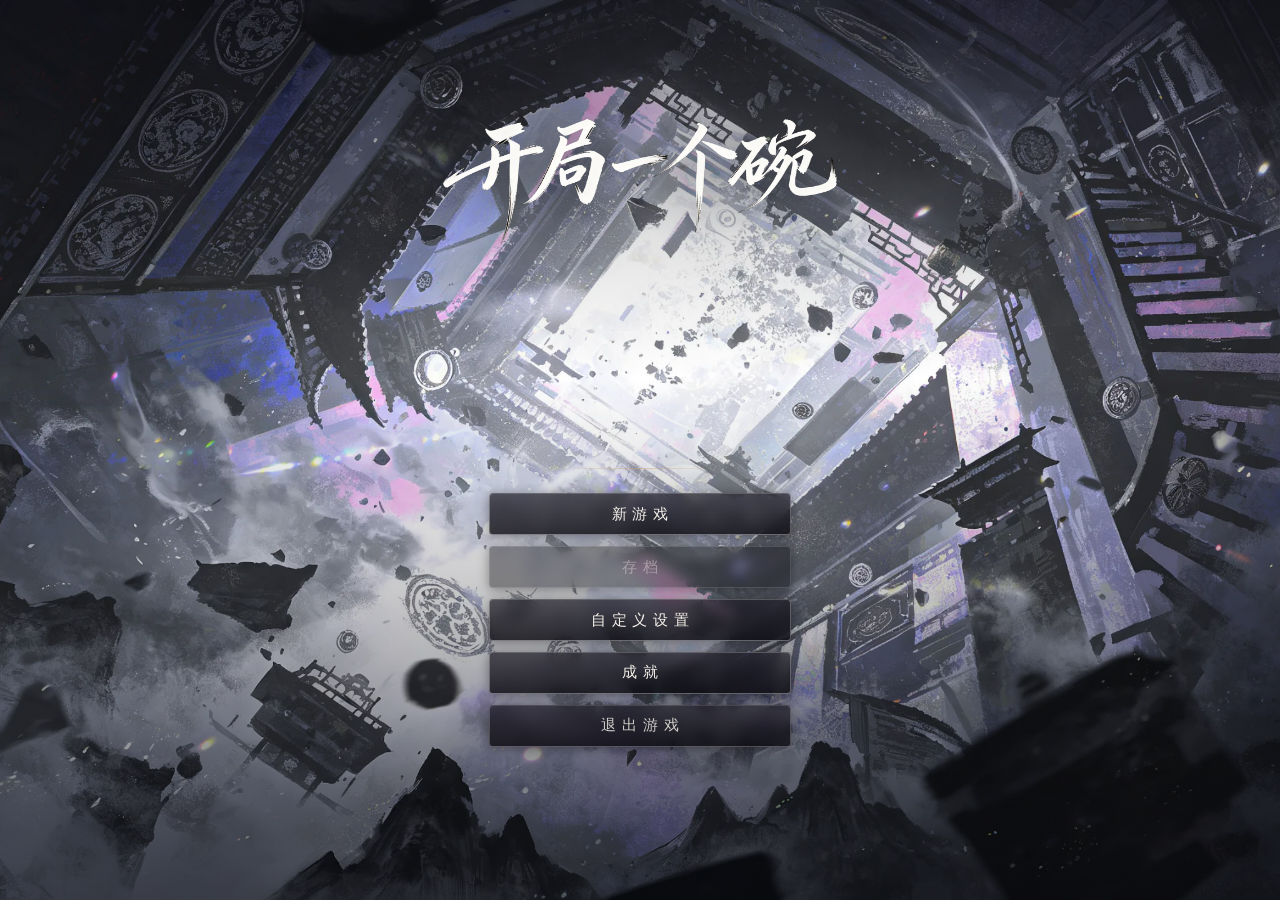
<file: index.html>
<!DOCTYPE html>
<html lang="zh-CN">
<head>
  <meta charset="UTF-8" />
  <!-- viewport-fit=cover（2026-11-04 移动端适配）：让页面铺到刘海/圆角之外，
       安全区由 CSS 的 env(safe-area-inset-*) 让开（见 game.css 的 .mobile-shell）。
       不加这个值时 iOS 会把整页挤进安全区，顶栏下方会多出一条空白。
       interactive-widget=resizes-content（2026-11-04 第二批·键盘）：安卓 Chrome 弹软键盘时
       把**布局视口**一起压矮，100dvh 随之下缩 → 对话页的输入框始终在键盘之上，
       不会出现"打字时看不见自己打了什么"。iOS 不认这个值（由 visualViewport 兜底）。 -->
  <meta name="viewport" content="width=device-width, initial-scale=1.0, viewport-fit=cover, interactive-widget=resizes-content" />
  <!-- 手机浏览器地址栏/状态栏配色，与 --bg 同色，滚动时不成"两种米黄" -->
  <meta name="theme-color" content="#F5F1E9" />
  <title>开局一个碗</title>
  <script type="module" crossorigin src="./assets/index-BAvsxyHF.js"></script>
  <link rel="stylesheet" crossorigin href="./assets/index-CZ_YeJee.css">
</head>
<body>
  <div id="root"></div>
</body>
</html>
</file>
<file: assets/index-CZ_YeJee.css>
:root{--bg: #F5F1E9;--surface: #FFFCF7;--surface-2: #FAF7F1;--tint: #F0EBE2;--line: #E2D8C9;--line-2: #CDBB9C;--ink: #44362D;--ink-2: #75675A;--ink-3: #958779;--ink-4: #ADA396;--accent: #B4872D;--accent-deep: #8A542F;--accent-soft: #d4a574;--accent-tint: #F3E7D2;--accent-line: #CDBB9C;--accent-hover: #A47725;--accent-active: #89611C;--btn-ink: #FFFCF7;--hover-bg: #F3EBDD;--sel-bg: #F3E7D2;--sel-ink: #79551F;--sel-line: #C5A15B;--ok: #55785B;--special: #766583;--overlay: rgba(28, 23, 20, .56);--jade: #55785B;--jade-2: #55785B;--jade-tint: #e8f5e9;--jade-line: #cfe0d2;--amber: #e67e22;--amber-deep: #b85c0a;--amber-tint: #fff3e0;--amber-line: #f2d9bb;--danger: #B65D53;--danger-deep: #98483F;--danger-tint: #fde8e8;--danger-line: #f0cfca;--violet: #534ab7;--violet-2: #7f77dd;--violet-deep: #3c3489;--violet-tint: #eceaf6;--violet-line: #d8d5e0;--blue: #4a8acc;--blue-line: #ccd8e3;--pink: #ff6b9d;--pink-line: #f5d0dd;--favor-love: #e74c3c;--favor-warm: #e67e22;--favor-friendly: #27ae60;--favor-neutral: #7f8c8d;--favor-hostile: #c0392b;--font-ui: "PingFang SC", "Microsoft YaHei", "Hiragino Sans GB", "Segoe UI", system-ui, sans-serif;--font-serif: "Songti SC", "Source Han Serif SC", "Noto Serif SC", "SimSun", "STSong", serif;--font-num: "Optima", "Palatino Linotype", Georgia, var(--font-serif)}*{margin:0;padding:0;box-sizing:border-box}html,body,#root{height:100%}body{font-family:var(--font-ui);background:var(--bg);color:var(--ink);overflow:hidden}.creation-screen{height:100vh;display:flex;align-items:center;justify-content:center;background:var(--bg);overflow-y:auto;padding:20px}.creation-card{max-width:1080px;width:100%;display:grid;grid-template-columns:minmax(270px,.78fr) 1.35fr;align-items:stretch;gap:30px;background:#fffffff5;border:1px solid var(--line-2);border-radius:12px;padding:30px 34px;box-shadow:0 1px 2px #1816130a}.creation-col{min-width:0;display:flex;flex-direction:column}.creation-head{margin-bottom:20px}.creation-col-left .creation-preview{flex:1}.creation-col-actions{display:flex;flex-direction:column;gap:8px;margin-top:14px}.creation-col-actions .btn-random,.creation-col-actions .btn-load{margin-bottom:0}.creation-row-2{display:grid;grid-template-columns:1fr 1fr;gap:12px}.creation-actions{display:flex;align-items:center;justify-content:space-between;gap:12px;margin-top:6px}.creation-actions .btn-start-game{width:auto;min-width:210px;margin-top:0;flex:0 0 auto}.creation-actions .btn-back-title{margin:0;flex:0 0 auto}@media(max-width:900px){.creation-card{grid-template-columns:1fr;gap:18px;padding:24px}.creation-col-left .creation-preview{flex:0 0 auto}.creation-actions{flex-direction:column-reverse;align-items:stretch}.creation-actions .btn-start-game{width:100%}.creation-row-2{grid-template-columns:1fr}}.game-title{font-size:32px;text-align:center;color:var(--accent-deep);letter-spacing:4px;margin-bottom:4px}.game-subtitle{text-align:center;color:var(--ink-3);font-size:13px;margin-bottom:24px}.btn-random{display:block;width:100%;padding:10px;background:var(--tint);color:var(--accent-deep);border:1px solid var(--accent-soft);border-radius:6px;cursor:pointer;font-size:14px;font-weight:600;margin-bottom:12px;transition:opacity .15s}.btn-random:hover{opacity:.9}.btn-load{display:block;width:100%;padding:10px;background:var(--jade-tint);color:var(--jade);border:1px solid var(--jade);border-radius:6px;cursor:pointer;font-size:14px;margin-bottom:20px}.btn-load:hover{background:var(--jade-line)}.creation-section{margin-bottom:20px}.creation-label{display:block;font-size:14px;color:var(--ink-3);margin-bottom:6px}.creation-input{width:100%;padding:10px 12px;background:var(--surface);border:1px solid var(--line-2);border-radius:6px;color:var(--ink);font-size:16px;outline:none}.creation-input:focus{border-color:var(--accent)}.name-row{display:flex;align-items:center;gap:8px}.birth-row{display:flex;align-items:center;gap:14px;flex-wrap:wrap}.birth-group{display:inline-flex;align-items:center;gap:6px}.birth-num{width:54px;flex:0 0 auto;text-align:center;padding:10px 6px;-moz-appearance:textfield;-webkit-appearance:textfield;appearance:textfield}.birth-num::-webkit-outer-spin-button,.birth-num::-webkit-inner-spin-button{-webkit-appearance:none;margin:0}.birth-row .birth-step{flex:0 0 auto;width:30px;height:38px;padding:0;display:inline-flex;align-items:center;justify-content:center;font-size:19px;line-height:1;color:var(--ink-2);background:var(--tint);border:1px solid var(--line-2);border-radius:6px;cursor:pointer;-webkit-user-select:none;user-select:none;transition:color .15s,border-color .15s,background .15s}.birth-row .birth-step:hover{color:var(--accent-deep);border-color:var(--accent-soft);background:var(--accent-tint)}.birth-row .birth-step:active{transform:translateY(1px)}.birth-unit{font-size:14px;color:var(--ink-3)}.surname{font-size:18px;color:var(--accent-deep);font-weight:700;padding:10px 12px;background:var(--tint);border:1px solid var(--line-2);border-radius:6px}.attr-header{display:flex;justify-content:space-between;align-items:center;margin-bottom:10px}.points-display{font-size:13px;color:var(--accent)}.points-display.points-done{color:var(--jade)}.attr-list{display:flex;flex-direction:column;gap:10px}.creation-attr-grid{display:grid;grid-template-columns:repeat(4,1fr);gap:4px}.creation-attr-cell{display:flex;flex-direction:column;justify-content:center;align-items:center;padding:3px 6px;background:var(--bg);border:1px solid var(--line);border-radius:5px}.creation-attr-cell .attr-name{font-size:11px;color:var(--ink-3);line-height:1.2}.creation-attr-cell .attr-val{font-size:13px;line-height:1.3}.creation-lean-tags{display:flex;flex-wrap:wrap;gap:6px}.creation-lean-tag{padding:4px 12px;font-size:13px;border:1px solid var(--line-2);border-radius:14px;background:var(--surface-2);color:var(--ink-2);cursor:pointer;transition:all .15s ease}.creation-lean-tag:hover{border-color:var(--accent)}.creation-lean-tag.active{background:var(--accent-deep);border-color:var(--accent-deep);color:var(--surface)}.creation-gender-tags{display:flex;flex-wrap:wrap;gap:8px}.creation-gender-tag{flex:1 1 auto;min-width:110px;padding:8px 16px;font-size:14px;text-align:center;border:1px solid var(--line-2);border-radius:8px;background:var(--surface-2);color:var(--ink-2);cursor:pointer;transition:all .15s ease}.creation-gender-tag:hover{border-color:var(--accent)}.creation-gender-tag.active{background:var(--accent-tint);border-color:var(--accent);color:var(--accent-deep);font-weight:600}.creation-selfdesc{width:100%;box-sizing:border-box;padding:8px 10px;font-size:13px;font-family:inherit;line-height:1.6;color:var(--ink);background:var(--surface-2);border:1px solid var(--accent-line);border-radius:6px;resize:vertical}.creation-selfdesc:focus{outline:none;border-color:var(--accent)}.attr-row{display:flex;flex-direction:column;gap:4px;padding:8px;background:var(--surface-2);border:1px solid var(--line);border-radius:6px}.attr-row-fixed{background:var(--bg)}.attr-info-line{display:flex;justify-content:space-between;align-items:center}.attr-info{display:flex;justify-content:space-between}.attr-name{font-size:14px;color:var(--ink-2)}.attr-val{font-size:16px;color:var(--accent-deep);font-weight:700;min-width:36px;text-align:center}.attr-val-fixed{color:var(--ink-3)}.attr-controls{display:flex;align-items:center;gap:4px}.attr-btn{width:36px;height:28px;background:var(--surface);color:var(--ink-3);border:1px solid var(--line-2);border-radius:4px;cursor:pointer;font-size:12px}.attr-btn:hover:not(:disabled){background:var(--tint);color:var(--ink)}.attr-btn:disabled{opacity:.4;cursor:not-allowed}.attr-desc{font-size:11px;color:var(--ink-4)}.creation-preview{background:var(--surface-2);border:1px solid var(--line);padding:16px;border-radius:6px}.creation-preview h3{color:var(--accent-deep);margin-bottom:8px;font-size:15px}.creation-preview p{font-size:13px;color:var(--ink-3);margin-bottom:4px}.btn-start-game{width:100%;padding:14px;background:var(--accent);color:var(--surface);border:none;border-radius:8px;font-size:18px;font-weight:700;cursor:pointer;margin-top:12px}.btn-start-game:hover:not(:disabled){opacity:.92}.btn-start-game:disabled{opacity:.4;cursor:not-allowed}.game-container{height:100vh;display:flex;flex-direction:column;background:var(--bg)}.status-bar{display:flex;justify-content:space-between;align-items:center;padding:8px 16px;background:var(--surface);border-bottom:1px solid var(--line);flex-shrink:0}.status-left,.status-center,.status-right{display:flex;gap:16px;align-items:center}.status-avatar{display:inline-flex;align-items:center;justify-content:center;flex:0 0 auto;padding:0;border:1px solid var(--line);border-radius:50%;background:var(--surface-2);cursor:pointer;line-height:0}.status-avatar:hover{border-color:var(--accent-deep, #2F5590)}.status-avatar:focus-visible{outline:2px solid var(--accent-deep, #2F5590);outline-offset:2px}.status-avatar .avatar{border:0;border-radius:50%}.status-item{display:flex;align-items:center;gap:4px}.status-label{font-size:11px;color:var(--ink-4)}.status-value{font-size:14px;color:var(--ink);font-weight:500}.ap-value{color:var(--accent);font-size:18px;font-weight:700}.btn-save,.btn-settings,.btn-story,.btn-to-title{padding:6px 14px;background:var(--surface);color:var(--ink-3);border:1px solid var(--line-2);border-radius:4px;cursor:pointer;font-size:13px}.btn-save:hover,.btn-settings:hover,.btn-story:hover,.btn-to-title:hover{background:var(--tint)}.btn-next-month{padding:6px 18px;background:var(--accent);color:var(--surface);border:none;border-radius:4px;cursor:pointer;font-size:14px;font-weight:700}.btn-next-month:hover{opacity:.92}.game-main{flex:1;display:flex;overflow:hidden}.game-left,.game-center,.game-right{overflow-y:auto;padding:8px}.game-left{width:280px;flex-shrink:0}.game-center{flex:1;min-width:300px;display:flex;flex-direction:column;overflow:hidden}.game-right{width:320px;flex-shrink:0}.panel{background:var(--surface);border:1px solid var(--line);border-radius:8px;padding:12px;margin-bottom:8px}.panel-title{font-size:14px;color:var(--accent-deep);margin-bottom:10px;padding-bottom:6px;border-bottom:1px solid var(--line)}.panel-header{display:flex;justify-content:space-between;align-items:center;margin-bottom:10px;padding-bottom:6px;border-bottom:1px solid var(--line)}.attr-grid{display:flex;flex-direction:column;gap:4px}.attr-display-row{display:flex;justify-content:space-between;align-items:center;font-size:13px;padding:4px 0;border-bottom:1px dashed var(--line)}.attr-display-row:last-child{border-bottom:none}.attr-display-name{color:var(--ink-3)}.attr-display-val{color:var(--ink);font-weight:500}.npc-filters{display:flex;gap:4px;flex-wrap:wrap;justify-content:flex-end}.filter-btn{padding:3px 10px;background:var(--tint);color:var(--ink-3);border:1px solid var(--line);border-radius:4px;cursor:pointer;font-size:11px}.filter-btn.active{background:var(--accent);color:var(--surface);border-color:var(--accent)}.filter-btn:hover:not(.active){background:var(--line);color:var(--ink-2)}.npc-toolbar{display:flex;justify-content:flex-end;align-items:center;gap:6px;margin-bottom:6px}.deceased-toggle{display:inline-flex;align-items:center;gap:4px}.filter-btn.deceased-toggle.active{background:var(--ink-3);border-color:var(--ink-2);color:var(--surface)}.deceased-count{display:inline-block;min-width:14px;padding:0 4px;border-radius:7px;background:#0000001f;font-size:10px;line-height:14px;text-align:center}.npc-list,.npc-grid{display:flex;flex-direction:column;gap:4px}.npc-group{display:flex;flex-direction:column;gap:4px;margin-bottom:8px}.npc-group-title{font-size:12px;color:var(--accent-deep);font-weight:700;padding:4px 6px;background:var(--tint);border-radius:4px;border-left:3px solid var(--accent)}.npc-group-sub{margin-left:8px;font-weight:400;opacity:.65}.npc-grid-row{display:grid;grid-template-columns:repeat(auto-fill,minmax(112px,1fr));gap:6px}.npc-card{position:relative;display:flex;flex-direction:column;align-items:center;gap:4px;padding:8px 6px;background:var(--surface-2);border:1px solid var(--line);border-radius:6px;cursor:pointer;transition:background .15s,border-color .15s;min-height:112px;justify-content:center}.npc-card:hover{background:var(--hover-bg)}.npc-card.selected{background:var(--tint);border:1px solid var(--accent);box-shadow:0 0 0 1px var(--accent) inset}.npc-card.deceased{opacity:.55;filter:grayscale(.7)}.npc-card.eloped{opacity:.6;filter:grayscale(.85);border-style:dashed}.npc-card-avatar{width:42px;height:42px;border-radius:50%;display:flex;flex-direction:column;align-items:center;justify-content:center;flex-shrink:0;border:1px solid var(--line)}.npc-card-avatar.male,.npc-card-avatar.female{background:var(--surface-2)}.npc-card-gender{font-size:18px;line-height:1}.npc-card-avatar.male .npc-card-gender{color:var(--blue)}.npc-card-avatar.female .npc-card-gender{color:var(--pink)}.npc-card-gendertxt{font-size:9px;margin-top:1px}.npc-card-avatar.male .npc-card-gendertxt{color:var(--blue)}.npc-card-avatar.female .npc-card-gendertxt{color:var(--pink)}.npc-card-body{display:flex;flex-direction:column;align-items:center;gap:1px;width:100%}.npc-card-name{font-size:12px;color:var(--ink);font-weight:600;display:flex;align-items:center;gap:3px;max-width:100%;overflow:hidden;text-overflow:ellipsis;white-space:nowrap}.npc-card-star{color:var(--accent);font-size:12px;cursor:pointer;flex-shrink:0}.npc-card-star.dim{color:var(--line-2)}.npc-card-star:hover{color:var(--accent)}.npc-card-role{font-size:10px;color:var(--ink-4);display:flex;align-items:center;gap:3px;max-width:100%;overflow:hidden;text-overflow:ellipsis;white-space:nowrap}.npc-card-dead{font-size:9px;color:var(--ink-3);background:var(--tint);padding:0 3px;border-radius:2px;flex-shrink:0}.npc-card-age{font-size:10px;color:var(--ink)}.npc-card-favor{display:flex;flex-direction:column;align-items:center;gap:2px;margin-top:2px;width:100%}.npc-card-tag{position:absolute;top:5px;right:5px;font-size:8px;padding:1px 4px;border-radius:3px;line-height:1.3}.npc-item{display:flex;justify-content:space-between;align-items:center;padding:8px 10px;background:var(--surface-2);border:1px solid var(--line);border-radius:6px;cursor:pointer;transition:background .15s;position:relative}.npc-item:hover{background:var(--tint)}.npc-item.selected{background:var(--tint);border-left:3px solid var(--accent)}.npc-item.deceased{opacity:.55;filter:grayscale(.7)}.npc-item-left{display:flex;align-items:center;gap:8px}.npc-gender{font-size:16px}.npc-gender.male{color:var(--blue)}.npc-gender.female{color:var(--pink)}.npc-item-info{display:flex;flex-direction:column}.npc-item-name{font-size:13px;color:var(--ink);font-weight:500}.npc-item-role{font-size:11px;color:var(--ink-4)}.npc-item-right{display:flex;flex-direction:column;align-items:flex-end;gap:2px;margin-right:24px}.npc-favor-bar{width:60px;height:4px;background:var(--line);border-radius:2px;overflow:hidden}.npc-favor-fill{height:100%;transition:width .3s}.npc-favor-text{font-size:10px}.favorite-star{position:absolute;right:8px;top:50%;transform:translateY(-50%);background:none;border:none;color:var(--line-2);font-size:16px;cursor:pointer;padding:4px;line-height:1}.favorite-star:hover,.favorite-star.active{color:var(--accent)}.npc-empty{text-align:center;color:var(--ink-4);padding:20px}.npc-detail-empty{text-align:center;color:var(--ink-3);padding:56px 16px;font-size:13.5px;line-height:1.9;letter-spacing:.04em}.npc-unmet-hint{margin:14px 0 0;padding:10px 12px;border-radius:8px;background:var(--paper-2, rgba(0, 0, 0, .03));color:var(--ink-3, var(--ink-4));font-size:13px;line-height:1.7}.npc-detail-header{display:flex;gap:12px;margin-bottom:12px;align-items:center}.npc-detail-avatar{width:48px;height:48px;background:var(--tint);border:1px solid var(--line);border-radius:50%;display:flex;align-items:center;justify-content:center;flex-shrink:0}.avatar-gender{font-size:24px}.avatar-gender.male{color:var(--blue)}.avatar-gender.female{color:var(--pink)}.npc-detail-info{flex:1}.favorite-btn{width:32px;height:32px;border-radius:50%;border:1px solid var(--line-2);background:var(--surface);color:var(--line-2);font-size:18px;cursor:pointer;display:flex;align-items:center;justify-content:center;flex-shrink:0}.favorite-btn:hover{color:var(--accent);border-color:var(--accent)}.favorite-btn.active{color:var(--accent);border-color:var(--accent);background:var(--accent-tint)}.npc-detail-name{font-size:16px;color:var(--accent-deep);margin-bottom:4px}.npc-detail-meta{font-size:12px;color:var(--ink-3)}.tag{display:inline-block;padding:1px 6px;border-radius:3px;font-size:10px;margin-left:4px}.tag-family{background:var(--jade-tint);color:var(--jade)}.tag-adopted{background:var(--violet-tint);color:var(--violet-deep)}.tag-spouse{background:var(--danger-tint);color:var(--danger)}.tag-fiance{background:var(--amber-tint);color:var(--amber-deep)}.tag-pill{background:var(--jade-tint);color:var(--jade)}.tag-pregnant{background:var(--danger-tint);color:var(--danger)}.tag-master{background:var(--accent-tint);color:var(--accent)}.tag-deceased{background:var(--tint);color:var(--ink-3)}.tag-deceased-age{background:transparent;border:1px dashed rgba(90,80,69,.28);color:var(--ink-3)}.tag-deceased-age-unknown{border-style:dotted;opacity:.88}.tag-guide{background:var(--surface-2);color:var(--blue)}.npc-detail-guide-hint{margin:10px 0 0;padding:8px 10px;border-left:3px solid var(--accent-soft);background:var(--surface-2);border-radius:0 6px 6px 0;font-size:12px;line-height:1.7;color:var(--ink-3)}.master-section{margin-top:10px;padding:10px 12px;background:var(--accent-tint);border:1px solid var(--line);border-radius:8px}.master-section-title{font-size:13px;font-weight:600;color:var(--accent);margin-bottom:6px;display:flex;align-items:center;justify-content:space-between}.master-section-hint{font-size:10px;font-weight:400;color:var(--accent)}.master-row{display:flex;align-items:center;justify-content:space-between;padding:5px 0;font-size:13px;color:var(--ink-2);border-bottom:1px dashed var(--accent-line)}.master-row:last-child{border-bottom:none}.master-row-current{color:var(--accent)}.master-badge{font-size:11px;color:var(--accent);background:var(--accent-tint);border:1px solid var(--line);border-radius:3px;padding:1px 8px}.master-block-hint{font-size:11px;color:var(--ink-4)}.master-btn{padding:3px 14px;font-size:12px;background:var(--accent);color:var(--surface);border:none;border-radius:4px;cursor:pointer}.master-btn:hover:not(:disabled){background:var(--accent-deep)}.master-btn:disabled{background:var(--line-2);cursor:not-allowed}.master-current-hint{font-size:12px;color:var(--accent)}.master-val{color:var(--accent);font-weight:600}.master-empty{color:var(--ink-4);font-weight:400;font-size:12px}.attr-status-row{border-bottom:2px solid var(--accent)!important;padding-bottom:8px!important;margin-bottom:4px}.attr-pregnant{color:var(--danger)!important;font-weight:700}.npc-detail-relations{margin-bottom:12px;padding:8px;background:var(--surface-2);border:1px solid var(--line);border-radius:6px}.rel-list{display:flex;flex-direction:column;gap:4px;margin-top:4px}.rel-text{font-size:12px;color:var(--ink-3);line-height:1.8}.rel-link{color:var(--blue);cursor:pointer;margin-right:4px}.rel-link:hover{text-decoration:underline;color:var(--blue)}.rel-hint{font-size:11px;color:var(--ink-4);margin-left:4px}.rel-term{font-size:11px;color:var(--ink-4);margin-left:1px}.action-pill{background:var(--jade-tint);color:var(--jade);border:1px solid var(--jade-line)}.action-pill:hover:not(:disabled){background:var(--jade-line)}.npc-detail-favor{margin-bottom:12px}.detail-favor-row{display:flex;align-items:center;gap:8px;margin-bottom:4px}.detail-label{font-size:12px;color:var(--ink-3);min-width:48px}.detail-favor-value{font-size:16px;font-weight:700;color:var(--accent-deep)}.detail-favor-label{font-size:12px;color:var(--ink-3)}.detail-favor-bar{height:6px;background:var(--line);border-radius:3px;overflow:hidden}.detail-favor-fill{height:100%;transition:width .3s}.npc-detail-emotion{margin-bottom:12px;padding:8px 10px;background:var(--surface-2);border:1px solid var(--line);border-left:3px solid var(--line);border-radius:5px}.npc-detail-emotion.valence-neg{border-left-color:var(--danger-line)}.npc-detail-emotion.valence-pos{border-left-color:var(--jade-line)}.npc-detail-emotion.is-calm{padding:0 0 8px;background:none;border:0}.npc-emotion-row{display:flex;align-items:center;gap:8px;flex-wrap:wrap}.npc-emotion-tag{display:inline-block;padding:1px 9px;border-radius:999px;font-size:12px;line-height:1.7;background:var(--tint);border:1px solid var(--line);color:var(--ink-2)}.valence-neg .npc-emotion-tag{background:var(--danger-tint);border-color:var(--danger-line);color:var(--danger-deep)}.valence-pos .npc-emotion-tag{background:var(--jade-tint);border-color:var(--jade-line);color:var(--jade)}.npc-emotion-level{font-size:11px;color:var(--ink-3);letter-spacing:.04em}.npc-emotion-more{font-size:11px;color:var(--ink-3)}.npc-emotion-desc{margin-top:4px;font-size:12px;line-height:1.6;color:var(--ink-2)}.npc-emotion-why{color:var(--ink-3)}.npc-detail-office{margin-bottom:12px;padding:8px 10px;background:var(--surface-2);border:1px solid var(--line);border-left:3px solid var(--accent);border-radius:4px}.office-head{display:flex;align-items:center;gap:8px;margin-bottom:4px}.office-title{font-size:14px;font-weight:700;color:var(--accent-deep)}.office-meta{font-size:12px;color:var(--ink-3);margin-bottom:2px}.action-patronize{margin-top:6px;background:var(--accent-tint);color:var(--accent);border:1px solid var(--amber)}.action-patronize:hover:not(:disabled){background:var(--accent-line)}.action-patronize:disabled{opacity:.5;cursor:not-allowed}.npc-detail-traits{margin-bottom:12px}.npc-detail-attrs{margin-bottom:12px;padding:8px;background:var(--surface-2);border:1px solid var(--line);border-radius:6px}.npc-attr-grid{display:grid;grid-template-columns:1fr 1fr;gap:4px;margin-top:4px}.npc-attr-row{display:flex;justify-content:space-between;font-size:12px;padding:2px 4px}.npc-attr-name{color:var(--ink-3)}.npc-attr-val{color:var(--ink);font-weight:500}.trait-tags{display:flex;flex-wrap:wrap;gap:4px;margin-top:4px}.trait-tag{display:inline-block;padding:2px 8px;background:var(--tint);border:1px solid var(--line);border-radius:3px;font-size:11px;color:var(--ink-3);cursor:help}.trait-tag.trait-tag-ill{background:var(--tint);border-style:dashed;color:var(--ink-2)}.trait-tag.trait-tag-ill.is-severe{background:var(--danger-tint);border-color:var(--danger-line);border-style:solid;color:var(--danger-deep)}.npc-detail-bio{margin-bottom:12px}.bio-header{display:flex;justify-content:space-between;align-items:center;margin-bottom:6px}.bio-toggle-btn{padding:3px 10px;background:var(--tint);color:var(--accent-deep);border:1px solid var(--line);border-radius:4px;cursor:pointer;font-size:11px}.bio-toggle-btn:hover{background:var(--line)}.bio-toggle-btn.active{background:var(--accent);color:var(--surface);border-color:var(--accent)}.npc-bio-text{font-size:12px;color:var(--ink-3);line-height:1.6;margin-bottom:8px}.npc-profile-card{background:#7f77dd14;border:1px solid rgba(127,119,221,.25);border-radius:6px;padding:8px 10px;margin-top:4px}.npc-profile-line{font-size:11.5px;color:var(--ink-2);line-height:1.7;margin:0}.npc-profile-label{display:inline-block;font-size:10px;color:var(--violet);border:1px solid rgba(127,119,221,.4);border-radius:3px;padding:0 4px;margin-right:6px;vertical-align:1px}.npc-life-events{margin-top:8px;padding:8px;background:var(--surface-2);border:1px solid var(--line);border-radius:6px}.life-event-text{font-size:11px;color:var(--ink-3);margin-bottom:2px;line-height:1.5}.life-event-empty{font-size:11px;color:var(--ink-4);padding:8px;background:var(--surface-2);border:1px solid var(--line);border-radius:6px}.life-modal-overlay{position:fixed;top:0;left:0;right:0;bottom:0;background:#0006;display:flex;align-items:center;justify-content:center;z-index:9999}.life-modal{background:var(--surface);border:1px solid var(--line-2);border-radius:12px;width:520px;max-width:90vw;max-height:80vh;display:flex;flex-direction:column;box-shadow:0 10px 40px #18161329;overflow:hidden}.life-modal-header{display:flex;justify-content:space-between;align-items:center;padding:14px 20px;border-bottom:1px solid var(--line);flex-shrink:0}.life-modal-title{font-size:16px;color:var(--accent-deep);font-weight:700}.life-modal-close{width:28px;height:28px;border:none;background:var(--tint);border-radius:50%;font-size:14px;color:var(--ink-3);cursor:pointer;display:flex;align-items:center;justify-content:center}.life-modal-close:hover{background:var(--line);color:var(--ink-2)}.life-modal-bio{font-size:12px;color:var(--ink-3);line-height:1.6;padding:10px 20px;border-bottom:1px dashed var(--line);flex-shrink:0}.life-modal-events{flex:1;overflow-y:auto;padding:12px 20px;display:flex;flex-direction:column;gap:4px}.life-modal-events .life-event-text{font-size:12px;color:var(--ink-2);line-height:1.6;padding:4px 0;border-bottom:1px dashed var(--bg)}.life-modal-events .life-event-text:last-child{border-bottom:none}.life-modal-pagination{display:flex;justify-content:center;align-items:center;gap:16px;padding:10px 20px;border-top:1px solid var(--line);flex-shrink:0}.page-btn{padding:5px 14px;background:var(--tint);color:var(--accent-deep);border:1px solid var(--line);border-radius:4px;cursor:pointer;font-size:12px}.page-btn:hover:not(:disabled){background:var(--line)}.page-btn:disabled{opacity:.35;cursor:not-allowed}.page-info{font-size:12px;color:var(--ink-3);min-width:50px;text-align:center}.life-modal-footer{text-align:center;font-size:11px;color:var(--ink-4);padding:6px 20px 10px;flex-shrink:0}.player-panel-modal{width:460px}.player-panel-body{flex:1;overflow-y:auto;padding:16px 20px}.player-panel-section{margin-bottom:16px}.player-panel-section:last-child{margin-bottom:0}.player-info-grid{display:grid;grid-template-columns:1fr 1fr;gap:6px 16px;margin-top:6px}.player-info-row{display:flex;justify-content:space-between;align-items:center;padding:4px 8px;background:var(--surface-2);border-radius:4px;font-size:12px}.player-info-name{color:var(--ink-3)}.player-info-val{color:var(--ink);font-weight:500}.player-relations{margin-top:6px;display:flex;flex-direction:column;gap:4px}.player-rel-row{display:flex;align-items:center;gap:8px;padding:4px 8px;background:var(--surface-2);border-radius:4px;font-size:12px}.player-rel-label{color:var(--ink-3);min-width:36px}.player-rel-name{color:var(--ink);font-weight:500}.status-player-name:hover{background:var(--line);border-radius:4px}.npc-detail-actions{display:flex;flex-direction:column;gap:6px}.pending-talk-hint{font-size:12px;color:var(--blue);background:var(--surface-2);border:1px solid var(--blue-line);border-radius:6px;padding:6px 10px;margin:0;animation:pending-talk-pulse 2s ease-in-out infinite}@keyframes pending-talk-pulse{0%,to{opacity:1}50%{opacity:.65}}.action-btn{padding:10px;border:none;border-radius:6px;font-size:14px;cursor:pointer;transition:opacity .15s}.action-btn:disabled{opacity:.4;cursor:not-allowed}.action-close{background:var(--jade-tint);color:var(--jade)}.action-close:hover:not(:disabled){background:var(--jade-line)}.action-rest{background:var(--violet-tint);color:var(--violet-deep)}.action-rest:hover:not(:disabled){background:var(--violet-line)}.action-hint{font-size:11px;color:var(--ink-4);text-align:center}.action-hint-warn{color:var(--danger)}.action-gift{background:var(--amber-tint);color:var(--amber-deep)}.action-gift:hover:not(:disabled){background:var(--accent-line)}.action-divorce{background:var(--danger-tint);color:var(--danger-deep)}.action-divorce:hover:not(:disabled){background:var(--danger-line);color:var(--danger-deep)}.gift-menu{background:var(--surface-2);border:1px solid var(--line);border-radius:6px;padding:8px;display:flex;flex-direction:column;gap:4px}.gift-menu-title{font-size:12px;color:var(--ink-3);margin-bottom:2px}.gift-menu-item{display:flex;align-items:center;gap:8px;padding:6px 10px;background:var(--surface);border:1px solid var(--line);border-radius:4px;cursor:pointer;font-size:13px;color:var(--ink)}.gift-menu-item:hover{background:var(--accent-tint);border-color:var(--accent)}.gift-menu-thumb{flex:0 0 auto;width:26px;height:26px;border-radius:50%;border:1px solid var(--line);background:var(--surface-2) center / cover no-repeat}.gift-menu-name{flex:1;min-width:0;overflow:hidden;text-overflow:ellipsis;white-space:nowrap;text-align:left}.gift-menu-effect{flex:0 0 auto;font-size:11px;color:var(--accent)}.gift-menu-empty{font-size:11px;color:var(--ink-4);text-align:center;padding:8px}.gift-menu-link{padding:6px;background:none;border:none;color:var(--blue);font-size:12px;cursor:pointer;text-align:center}.gift-menu-link:hover{text-decoration:underline}.gift-menu-feedback{margin:4px 0 0;padding:6px 8px;border-radius:6px;font-size:12px;line-height:1.55}.gift-menu-feedback.ok{background:var(--accent-tint, var(--surface-2, transparent));color:var(--accent-deep, var(--ink-2))}.gift-menu-feedback.err{background:var(--danger-tint, var(--surface-2, transparent));color:var(--danger-deep, var(--ink-2))}.center-tabs{display:flex;flex-wrap:nowrap;gap:0;border-bottom:none;padding-bottom:2px;box-shadow:inset 0 -2px 0 var(--line);margin-bottom:8px;overflow-x:auto;overflow-y:hidden;-webkit-overflow-scrolling:touch;overscroll-behavior-x:contain;scrollbar-width:none}.center-tabs::-webkit-scrollbar{display:none}.center-tab{flex:0 0 auto;padding:8px 20px;background:none;border:none;color:var(--ink-3);font-size:14px;cursor:pointer;border-bottom:2px solid transparent;margin-bottom:-2px;transition:all .15s}.center-tab:hover{color:var(--ink-2)}.center-tab.active{color:var(--accent-deep);border-bottom-color:var(--accent);font-weight:700}.center-content{flex:1;display:flex;flex-direction:column;overflow-y:auto}.inventory-panel{flex:1;display:flex;flex-direction:column;overflow:hidden}.inv-summary{font-size:11px;color:var(--ink-4)}.inv-gift-bar{display:flex;justify-content:space-between;align-items:center;padding:6px 10px;background:var(--accent-tint);border:1px solid var(--line);border-radius:6px;margin-bottom:8px;font-size:12px}.inv-gift-hint{color:var(--ink-2)}.inv-gift-hint b{color:var(--accent-deep)}.btn-gift-confirm{padding:4px 12px;background:var(--accent);color:var(--surface);border:none;border-radius:4px;font-size:12px;cursor:pointer}.btn-gift-confirm:disabled{opacity:.4;cursor:not-allowed}.btn-gift-confirm:hover:not(:disabled){background:var(--accent)}.inv-sections{flex:1;overflow-y:auto}.inv-section{margin-bottom:12px}.inv-section-title{font-size:11px;color:var(--ink-4);margin-bottom:4px;padding-bottom:2px;border-bottom:1px dashed var(--line)}.inv-item{display:flex;justify-content:space-between;align-items:center;padding:8px 10px;background:var(--surface-2);border:1px solid var(--line);border-radius:6px;margin-bottom:4px;cursor:pointer;transition:background .15s}.inv-item:hover{background:var(--tint)}.inv-item.selected{background:var(--accent-tint);border-color:var(--accent)}.inv-item-left{display:flex;align-items:center;gap:8px}.inv-item-icon{font-size:20px}.inv-item-info{display:flex;flex-direction:column}.inv-item-name{font-size:13px;color:var(--ink);font-weight:500}.inv-item-desc{font-size:11px;color:var(--ink-4)}.inv-item-right{display:flex;flex-direction:column;align-items:flex-end;gap:2px}.inv-item-count{font-size:14px;color:var(--accent-deep);font-weight:700}.inv-item-source{font-size:10px;color:var(--ink-4)}.inv-empty{text-align:center;color:var(--ink-4);padding:40px 0;font-size:13px}.market-overlay{position:fixed;top:0;left:0;right:0;bottom:0;background:#281e1466;display:flex;align-items:center;justify-content:center;z-index:300}.market-popup{background:var(--surface-2);border:1px solid var(--line-2);border-radius:8px;width:480px;max-width:92vw;max-height:82vh;display:flex;flex-direction:column;padding:18px 22px 16px;box-shadow:0 2px 10px #1816130f}.market-header{display:flex;align-items:center;gap:10px;margin-bottom:4px}.market-header .panel-title{margin:0;flex:1;font-size:18px;color:var(--ink-2)}.shop-wealth{font-size:13px;color:var(--accent-deep);font-weight:700}.market-close{border:none;background:none;font-size:24px;line-height:1;color:var(--ink-4);cursor:pointer;padding:0 2px}.market-close:hover{color:var(--ink-2)}.market-note{margin:0 0 10px;font-size:12px;color:var(--ink-4);line-height:1.5}.market-bought{background:var(--jade-tint);border:1px solid var(--jade-line);color:var(--jade);font-size:13px;padding:6px 10px;border-radius:6px;margin-bottom:8px}.gamble-flash{display:flex;gap:8px;align-items:flex-start}.gamble-flash-text{flex:1 1 auto;min-width:0}.gamble-flash-tag{flex:0 0 auto;font-size:11px;font-weight:600;line-height:1.6;padding:0 6px;border-radius:3px;background:#ffffff8c}.gamble-flash.is-win{background:#b8860b24;border-color:#b8860b73;color:var(--accent-deep)}.gamble-flash.is-win .gamble-flash-tag{background:#b8860b38}.gamble-flash.is-lose{background:#aa3c3c17;border-color:#aa3c3c6b;color:#a33b3b}.gamble-flash.is-lose .gamble-flash-tag{background:#aa3c3c29}.gamble-flash.is-push{background:#5a504512;border-color:#5a50454d;color:var(--ink-2)}.gamble-flash.is-err{background:#aa3c3c14;border-color:#aa3c3c66;color:#a33b3b}.market-list{flex:1;overflow-y:auto;display:flex;flex-direction:column;gap:6px;margin-bottom:12px}.shop-item{display:flex;align-items:center;gap:10px;padding:10px 12px;background:var(--surface-2);border:1px solid var(--line);border-radius:6px}.shop-item.disabled{opacity:.5}.shop-item-thumb{flex:0 0 auto;width:44px;height:44px;border-radius:50%;border:1px solid var(--line);background:var(--surface-2) center / cover no-repeat}.shop-item-thumb-icon{display:flex;align-items:center;justify-content:center;font-size:20px;line-height:1}.shop-item-info{display:flex;flex-direction:column;gap:2px;flex:1;min-width:0}.shop-item-name{font-size:14px;color:var(--ink);font-weight:500}.shop-item-desc{font-size:11px;color:var(--ink-4)}.shop-item-right{display:flex;flex-direction:column;align-items:flex-end;gap:4px;margin-left:auto;flex:0 0 auto}.shop-item-price{font-size:13px;color:var(--accent-deep);font-weight:700}.market-done{align-self:center;padding:6px 26px;background:var(--ink-3);color:var(--surface);border:none;border-radius:6px;font-size:13px;cursor:pointer}.market-done:hover{background:var(--accent-deep)}.btn-buy{padding:4px 14px;background:var(--accent);color:var(--surface);border:none;border-radius:4px;font-size:12px;cursor:pointer}.btn-buy:disabled{opacity:.4;cursor:not-allowed;background:var(--line-2)}.btn-buy:hover:not(:disabled){background:var(--accent)}.log-social{background:#4a7ba714;border-left:2px solid var(--blue)}.log-gift{background:#b03a2c14;border-left:2px solid var(--danger)}.log-shop{background:#534ab714;border-left:2px solid var(--violet)}.event-log-panel{flex:1;display:flex;flex-direction:column}.event-log-list{flex:1;overflow-y:auto;display:flex;flex-direction:column;gap:4px;max-height:400px}.event-log-item{padding:6px 8px;border-radius:4px;font-size:12px;line-height:1.5}.event-log-panel .panel-title{display:flex;align-items:baseline;gap:8px}.event-view-all-btn{margin-left:auto;padding:2px 9px;font-size:11px;font-family:inherit;color:var(--ink-3);background:none;border:1px solid var(--line);border-radius:3px;cursor:pointer;letter-spacing:.02em;transition:color .15s,border-color .15s}.event-view-all-btn:hover{color:var(--accent);border-color:var(--accent-soft)}.event-log-more-hint{padding:4px 8px 2px;font-size:11px;color:var(--ink-4);letter-spacing:.02em}.event-all-overlay{position:fixed;top:0;left:0;right:0;bottom:0;background:#1c17148f;display:flex;align-items:center;justify-content:center;z-index:9999}.event-all-popup{width:min(560px,92vw);max-height:82vh;display:flex;flex-direction:column;padding:18px 20px 16px;border-radius:10px;border:1px solid var(--line);background:var(--surface);box-shadow:0 12px 40px #18161329}.event-all-head{display:flex;align-items:baseline;gap:10px;margin-bottom:10px;padding-bottom:8px;border-bottom:1px solid var(--line)}.event-all-title{font-family:var(--font-serif);font-size:16px;color:var(--ink-2);-webkit-user-select:none;user-select:none}.event-all-count{font-size:11px;color:var(--ink-4)}.event-all-close{margin-left:auto;padding:3px 12px;font-size:12px;font-family:inherit;color:var(--ink-3);background:none;border:1px solid var(--line);border-radius:4px;cursor:pointer}.event-all-close:hover{color:var(--accent);border-color:var(--accent-soft)}.event-all-list{overflow-y:auto;display:flex;flex-direction:column;gap:4px;flex:1 1 auto;min-height:0}.event-all-pagination{gap:8px;padding:10px 0 0;margin-top:10px}.log-turn{color:var(--ink-4);margin-right:4px;font-size:11px}.log-tag-chip{display:inline-block;font-size:11px;padding:1px 6px;border-radius:999px;background:var(--jade-tint);color:var(--jade);border:1px solid var(--jade-line);margin-right:4px;font-weight:600;white-space:nowrap}.log-positive{background:#46614f14;border-left:2px solid var(--jade)}.log-negative{background:#b03a2c14;border-left:2px solid var(--danger)}.log-neutral{background:#6e6a6314;border-left:2px solid var(--ink-3)}.log-death{background:#b03a2c1f;border-left:2px solid var(--danger)}.log-system{background:#4a7ba714;border-left:2px solid var(--blue)}.log-interact{background:#9c3b2c14;border-left:2px solid var(--accent)}.log-achievement{background:#9c3b2c26;border-left:2px solid var(--accent);font-weight:700}.gameover-screen{height:100vh;display:flex;align-items:center;justify-content:center;background:var(--surface-2)}.gameover-card{max-width:500px;width:90%;background:var(--surface);border:1px solid var(--line);border-radius:12px;padding:32px;text-align:center}.gameover-title{font-size:28px;color:var(--danger);margin-bottom:16px}.gameover-name{font-size:20px;color:var(--accent-deep);margin-bottom:4px}.gameover-cause{font-size:14px;color:var(--ink-3);margin-bottom:4px}.gameover-age{font-size:14px;color:var(--ink-4);margin-bottom:24px}.gameover-stats{text-align:left;margin-bottom:24px}.gameover-stats h3{color:var(--accent-deep);font-size:14px;margin-bottom:10px}.stats-grid{display:grid;grid-template-columns:1fr 1fr 1fr;gap:6px}.stat-item{display:flex;justify-content:space-between;padding:4px 8px;background:var(--surface-2);border:1px solid var(--line);border-radius:4px;font-size:12px}.stat-item span:first-child{color:var(--ink-3)}.stat-item span:last-child{color:var(--ink)}.btn-restart{padding:12px 32px;background:var(--accent);color:var(--surface);border:none;border-radius:8px;font-size:16px;font-weight:700;cursor:pointer}.btn-restart:hover{opacity:.92}::-webkit-scrollbar{width:6px}::-webkit-scrollbar-track{background:var(--line)}::-webkit-scrollbar-thumb{background:var(--line-2);border-radius:3px}::-webkit-scrollbar-thumb:hover{background:var(--line-2)}.birth-popup-overlay{position:fixed;top:0;left:0;right:0;bottom:0;background:#0009;display:flex;align-items:center;justify-content:center;z-index:200}.birth-popup{background:var(--bg);border:2px solid var(--accent-soft);border-radius:12px;padding:24px 28px;width:400px;max-width:90vw;box-shadow:0 10px 40px #1816132e}.birth-popup-title{text-align:center;margin:0 0 12px;font-size:18px;color:var(--ink-2)}.birth-popup-desc{text-align:center;margin:0 0 18px;color:var(--accent-deep);font-size:14px;line-height:1.6}.birth-popup-name-section{margin-bottom:18px}.birth-popup-label{display:block;margin-bottom:6px;font-size:13px;color:var(--ink-2)}.birth-popup-input{width:100%;padding:8px 12px;border:1px solid var(--accent-soft);border-radius:6px;font-size:15px;background:var(--surface);color:var(--accent-deep);box-sizing:border-box}.birth-popup-input:focus{outline:none;border-color:var(--accent);box-shadow:0 0 0 3px #9c3b2c24}.birth-popup-note{margin:8px 0 0;font-size:12px;line-height:1.6;color:var(--ink-3)}.birth-popup-actions{display:flex;gap:12px}.birth-popup-btn{flex:1;padding:10px 16px;border:none;border-radius:8px;font-size:14px;cursor:pointer;transition:opacity .2s}.birth-popup-btn:hover{opacity:.85}.birth-popup-acknowledge{background:var(--accent);color:var(--surface)}.birth-popup-reject{background:var(--ink-4);color:var(--surface)}.proposal-popup-overlay{position:fixed;top:0;left:0;right:0;bottom:0;background:#0009;display:flex;align-items:center;justify-content:center;z-index:210}.proposal-popup{background:var(--bg);border:2px solid var(--accent-soft);border-radius:12px;padding:28px 32px;width:420px;max-width:90vw;box-shadow:0 10px 40px #1816132e}.proposal-popup-title{text-align:center;margin:0 0 16px;font-size:20px;color:var(--ink-2);letter-spacing:4px}.proposal-popup-desc{text-align:center;margin:0 0 12px;color:var(--accent-deep);font-size:15px;line-height:1.8}.proposal-popup-hint{text-align:center;margin:0 0 20px;color:var(--ink-3);font-size:12px;line-height:1.6}.proposal-popup-actions{display:flex;gap:12px;justify-content:center}.proposal-popup-btn{padding:10px 28px;border:none;border-radius:8px;font-size:15px;cursor:pointer;transition:all .2s}.proposal-popup-btn:hover{transform:translateY(-2px);box-shadow:0 2px 8px #1816130f}.proposal-popup-accept{background:var(--danger);color:var(--surface)}.proposal-popup-reject{background:var(--ink-4);color:var(--surface)}.proposal-popup-betrothal{text-align:left;margin:0 auto 14px;padding:14px 16px;background:var(--surface-2);border:1px solid var(--accent);border-radius:6px;color:var(--accent-deep);font-family:KaiTi,STKaiti,楷体,serif;line-height:1.9}.betrothal-line{margin:4px 0;display:flex;gap:10px;align-items:baseline}.betrothal-label{display:inline-block;min-width:44px;color:var(--accent-deep);font-weight:700}.betrothal-name{font-size:1.1em;color:var(--accent-deep);font-weight:500}.betrothal-text{color:var(--accent-deep)}.betrothal-note{margin-top:10px;font-size:.92em;color:var(--accent-deep);text-align:center;font-style:italic}.clickable-name{color:var(--accent-deep);cursor:pointer;text-decoration:underline;text-decoration-color:#8b451366;text-underline-offset:2px;transition:all .15s ease}.clickable-name:hover{color:var(--danger);text-decoration-color:var(--danger);background:#c0392b14;border-radius:2px}.clickable-name-player{color:var(--violet);font-weight:500}.npc-persona{margin:6px 0 8px;padding:8px 10px;background:#cecbf626;border-radius:8px;border:.5px solid rgba(127,119,221,.2)}.persona-tags{display:flex;flex-wrap:wrap;gap:4px;margin:4px 0}.persona-tag{display:inline-block;font-size:11px;padding:2px 7px;border-radius:4px;font-weight:400}.persona-temper{background:var(--violet);color:var(--surface)}.persona-value{background:#7f77dd33;color:var(--violet-deep);border:.5px solid rgba(127,119,221,.3)}.persona-goal{margin-top:4px;font-size:11px;color:var(--ink-2);line-height:1.5}.goal-prefix{font-weight:500;color:var(--violet)}.conversation-overlay{position:fixed;top:0;right:0;bottom:0;left:0;background:#0000008c;z-index:1000;display:flex;align-items:center;justify-content:center}.conversation-popup{--cv-bg: #FFFCF7;--cv-bg-2: #F5F1E9;--cv-bg-3: #FAF7F1;--cv-line: #E2D8C9;--cv-line-2: #D8CBB8;--cv-ink: #44362D;--cv-ink-2: #75675A;--cv-accent: #766583;--cv-accent-deep: #6A5A78;--cv-accent-tint: #F0EBF2;width:min(960px,88vw);max-width:95vw;height:auto;max-height:84vh;background:var(--cv-bg);border:1px solid var(--cv-line);border-radius:14px;box-shadow:0 18px 48px #1816132e;display:flex;flex-direction:column;overflow:hidden;position:relative}.conversation-header{flex:0 0 auto;display:flex;align-items:center;justify-content:space-between;gap:12px;padding:11px 16px 11px 18px;background:var(--cv-accent);color:var(--cv-bg);border-bottom:1px solid rgba(0,0,0,.06);position:relative;z-index:1}.conversation-npc-info{display:flex;align-items:baseline;flex-wrap:wrap;gap:4px 10px;min-width:0}.conversation-npc-name{font-size:16px;font-weight:600;letter-spacing:.02em}.conversation-npc-temper{font-size:11px;opacity:.85;font-weight:400}.conversation-npc-favor{font-size:11.5px;line-height:1.5;color:#f4f0f7;background:#ffffff29;border:1px solid rgba(255,255,255,.18);border-radius:999px;padding:2px 9px;white-space:nowrap}.conversation-close{flex:0 0 auto;width:30px;height:30px;display:flex;align-items:center;justify-content:center;background:transparent;border:none;border-radius:8px;color:var(--cv-bg);font-size:16px;line-height:1;cursor:pointer;opacity:.72;transition:background .15s,opacity .15s}.conversation-close:hover{opacity:1;background:#ffffff24}.conversation-messages{flex:1 1 auto;overflow-y:auto;overscroll-behavior:contain;padding:18px 20px 16px;display:flex;flex-direction:column;gap:14px;min-height:160px;max-height:60vh;background:var(--cv-bg-2)}.conversation-opening{text-align:center;color:var(--cv-ink-2);font-size:13px;line-height:1.7;padding:10px 8px}.conversation-opening p{margin:0}.conversation-topics{display:flex;flex-wrap:wrap;align-items:center;gap:8px;padding:2px 0 4px}.topic-label{width:100%;margin:0 0 2px;font-size:12px;color:var(--cv-ink-2)}.topic-btn{background:var(--cv-bg);border:1px solid var(--cv-line);color:var(--cv-accent-deep);padding:7px 14px;border-radius:999px;font-size:13px;line-height:1.4;cursor:pointer;transition:background .15s,border-color .15s}.topic-btn:hover:not(:disabled){background:var(--cv-accent-tint);border-color:var(--cv-accent)}.topic-btn:disabled{opacity:.5;cursor:not-allowed}.topic-hint{width:100%;font-size:11px;color:var(--cv-ink-2);margin:4px 0 0;text-align:center}.chat-bubble{max-width:min(82%,640px);padding:0;display:flex;flex-direction:column}.chat-player{align-self:flex-end;align-items:flex-end}.chat-npc{align-self:flex-start;align-items:flex-start}.chat-bubble.is-cont{margin-top:-8px}.chat-time-divider{align-self:center;margin:2px 0;text-align:center}.chat-time-divider span{display:inline-block;padding:3px 12px;border-radius:999px;background:#7665831a;font-size:11.5px;color:var(--cv-ink-2);letter-spacing:.04em}.chat-bubble-speaker{font-size:11.5px;color:var(--cv-ink-2);margin-bottom:4px;padding:0 4px;font-weight:500;letter-spacing:.02em}.chat-player .chat-bubble-speaker{color:var(--cv-accent-deep)}.chat-bubble-text{padding:11px 15px;border-radius:14px;font-size:15px;line-height:1.72;white-space:pre-wrap;word-break:break-word;overflow-wrap:anywhere}.chat-player .chat-bubble-text{background:var(--cv-accent);color:var(--cv-bg);border:1px solid var(--cv-accent-deep);border-bottom-right-radius:5px}.chat-npc .chat-bubble-text{background:var(--cv-bg);color:var(--cv-ink);border:1px solid var(--cv-line);border-bottom-left-radius:5px}.chat-bubble-text .chat-say{color:inherit}.chat-bubble-text .chat-narr{color:var(--cv-ink-2);font-size:.94em;letter-spacing:.01em}.chat-player .chat-bubble-text .chat-narr{color:#ede8f2}.chat-loading .chat-bubble-text{padding:13px 18px;min-width:56px}.typing-dots{display:inline-flex;gap:3px}.typing-dots span{display:inline-block;width:5px;height:5px;background:var(--cv-ink-2);border-radius:50%;animation:typing-bounce 1.2s infinite}.typing-dots span:nth-child(2){animation-delay:.2s}.typing-dots span:nth-child(3){animation-delay:.4s}@keyframes typing-bounce{0%,60%,to{transform:translateY(0);opacity:.4}30%{transform:translateY(-4px);opacity:1}}.chat-error{align-self:center;max-width:92%;text-align:center;color:var(--danger);font-size:12.5px;padding:8px 14px;background:#b03a2c12;border:1px solid rgba(176,58,44,.14);border-radius:10px}.chat-favor-delta{margin-top:5px;padding:0 4px;font-size:11.5px;font-weight:500}.chat-favor-delta.up{color:var(--accent-deep)}.chat-favor-delta.down{color:var(--cv-ink-2)}.chat-jump-latest{position:sticky;bottom:4px;align-self:center;margin-top:-4px;padding:6px 14px;background:var(--cv-bg);color:var(--cv-accent-deep);border:1px solid var(--cv-line-2);border-radius:999px;font-size:12px;cursor:pointer;box-shadow:0 4px 12px #1816131a;z-index:2}.chat-jump-latest:hover{background:var(--cv-accent-tint);border-color:var(--cv-accent)}.chat-gift-card{flex:0 0 auto;margin:0 18px 10px;padding:12px 14px;border:1px dashed var(--cv-line-2);background:var(--cv-bg-3);border-radius:12px;font-size:13px}.chat-gift-title{font-weight:600;color:var(--accent-deep);margin-bottom:6px}.chat-gift-item{display:flex;align-items:center;gap:8px;font-weight:600;color:var(--amber-deep)}.chat-gift-desc{color:var(--cv-ink-2);font-size:12px;margin:4px 0 0}.chat-gift-actions{display:flex;gap:8px;margin-top:10px}.chat-gift-accept{flex:1;background:var(--accent);color:var(--surface);border:none;border-radius:9px;padding:8px 0;font-size:13px;cursor:pointer;font-weight:600;transition:background .15s}.chat-gift-accept:hover{background:var(--accent-hover)}.chat-gift-decline{flex:1;background:var(--surface);color:var(--cv-ink-2);border:1px solid var(--cv-line-2);border-radius:9px;padding:8px 0;font-size:13px;cursor:pointer;transition:background .15s}.chat-gift-decline:hover{background:var(--accent-tint)}.chat-gift-done{text-align:center;color:var(--jade);font-weight:600;padding:4px 0}.conversation-input{flex:0 0 auto;position:relative;display:flex;flex-wrap:wrap;align-items:flex-end;gap:8px;padding:12px 16px 14px;border-top:1px solid var(--cv-line);background:var(--cv-bg)}.conversation-save-hint{position:absolute;right:16px;bottom:100%;margin-bottom:6px;padding:3px 10px;border-radius:999px;font-size:12px;line-height:1.6;letter-spacing:.02em;color:var(--cv-ink-2);background:#fffcf7f0;border:1px solid var(--cv-line);box-shadow:0 2px 8px #18161314;pointer-events:none;animation:cvSaveHintIn .18s ease-out}.conversation-save-hint.is-fail{color:#9c3b32;background:#fdf3f1;border-color:#e8c4be}@keyframes cvSaveHintIn{0%{opacity:0;transform:translateY(4px)}to{opacity:1;transform:translateY(0)}}.conversation-textarea{flex:1 1 220px;min-width:0;min-height:44px;max-height:132px;overflow-y:auto;border:1px solid var(--cv-line-2);border-radius:10px;padding:9px 12px;font-size:14px;font-family:inherit;line-height:1.6;resize:none;outline:none;background:var(--cv-bg-3);color:var(--cv-ink);transition:border-color .15s,background .15s}.conversation-textarea:focus{border-color:var(--cv-accent);background:var(--cv-bg)}.conversation-textarea::placeholder{color:var(--ink-4)}.conversation-send,.conversation-auto{flex:0 0 auto;height:40px;display:inline-flex;align-items:center;justify-content:center;border-radius:10px;font-size:13.5px;cursor:pointer;white-space:nowrap;transition:background .15s,border-color .15s,color .15s}.conversation-send{background:var(--cv-accent);color:var(--cv-bg);border:1px solid var(--cv-accent-deep);padding:0 22px;font-weight:500}.conversation-send:hover:not(:disabled){background:var(--cv-accent-deep)}.conversation-send:disabled{opacity:.45;cursor:not-allowed}.conversation-auto{background:var(--cv-bg);color:var(--cv-accent-deep);border:1px solid var(--cv-line-2);padding:0 12px}.conversation-auto:hover:not(:disabled){background:var(--cv-accent-tint);border-color:var(--cv-accent)}.conversation-auto:disabled{opacity:.45;cursor:not-allowed}.conversation-popup.is-inline{background:var(--tint)}.conversation-popup.is-inline .conversation-messages{background:transparent}.conversation-popup.is-inline .conversation-npc-favor{background:var(--surface-2);border-color:var(--line);color:var(--ink-2)}.conversation-popup.is-inline .conversation-close:hover{background:var(--hover-bg)}@media(max-width:700px){.conversation-popup{width:94vw;max-width:94vw;max-height:88vh}.conversation-messages{padding:14px 12px 12px;gap:12px}.chat-bubble{max-width:90%}.chat-bubble-text{font-size:14.5px}.conversation-input{padding:10px 12px 12px}.conversation-textarea{flex:1 1 100%}.conversation-send,.conversation-auto{flex:1 1 auto}}.talk-intrigue{flex:0 0 auto;border-top:1px dashed var(--cv-line);background:var(--cv-bg-3)}.talk-intrigue-bar{display:flex;align-items:center;flex-wrap:wrap;gap:8px;padding:8px 16px}.talk-intrigue-label{font-size:12px;letter-spacing:1px;color:var(--ink-3)}.talk-intrigue-btn{border:1px solid var(--cv-line-2);background:transparent;color:var(--cv-ink);border-radius:999px;padding:4px 12px;font-size:12.5px;line-height:1.4;cursor:pointer;transition:border-color .15s,color .15s,background .15s}.talk-intrigue-btn:hover:not(:disabled){border-color:var(--cv-accent);color:var(--cv-accent-deep);background:var(--cv-accent-tint)}.talk-intrigue-btn:disabled{opacity:.45;cursor:not-allowed}.talk-intrigue-panel{padding:9px 16px 12px}.talk-intrigue-head{display:flex;align-items:center;justify-content:space-between}.talk-intrigue-title{font-size:13px;font-weight:600;color:var(--cv-ink)}.talk-intrigue-close{border:none;background:none;padding:0;font-size:12px;color:var(--ink-3);cursor:pointer}.talk-intrigue-close:hover{color:var(--cv-ink)}.talk-intrigue-hint{margin:5px 0 8px;font-size:12px;line-height:1.65;color:var(--ink-2)}.talk-intrigue-sub{margin:6px 0 4px;font-size:11.5px;color:var(--ink-3)}.talk-intrigue-chips{display:flex;flex-wrap:wrap;gap:6px;max-height:96px;overflow-y:auto}.talk-intrigue-empty{font-size:12px;color:var(--ink-4)}.talk-chip{border:1px solid var(--cv-line-2);background:var(--cv-bg);color:var(--cv-ink);border-radius:6px;padding:3px 10px;font-size:12px;cursor:pointer;transition:border-color .15s,background .15s,color .15s}.talk-chip:hover{border-color:var(--cv-accent)}.talk-chip.is-on{border-color:var(--cv-accent);background:var(--cv-accent);color:var(--cv-bg)}.talk-intrigue-actions{display:flex;align-items:center;flex-wrap:wrap;gap:10px;margin-top:10px}.talk-intrigue-go{border:1px solid var(--cv-accent-deep);background:var(--cv-accent);color:var(--cv-bg);border-radius:8px;padding:6px 16px;font-size:12.5px;cursor:pointer;transition:background .15s}.talk-intrigue-go:hover:not(:disabled){background:var(--cv-accent-deep)}.talk-intrigue-go:disabled{opacity:.45;cursor:not-allowed}.talk-intrigue-rule{font-size:11px;color:var(--ink-4)}.talk-result{margin-top:10px;padding:8px 10px;border:1px solid var(--cv-line-2);border-left-width:3px;border-radius:8px;background:var(--cv-bg)}.talk-result.is-success{border-left-color:var(--jade)}.talk-result.is-fail{border-left-color:var(--amber)}.talk-result.is-backfire{border-left-color:var(--danger)}.talk-result-head{display:flex;align-items:center;gap:8px;font-size:12px;color:var(--ink-3)}.talk-result-label{padding:1px 6px;border-radius:4px;background:var(--cv-bg-3);color:var(--cv-ink-2);font-size:11px}.talk-result.is-success .talk-result-label{color:var(--jade)}.talk-result.is-backfire .talk-result-label{color:var(--danger)}.talk-result.is-fail .talk-result-label{color:var(--amber-deep)}.talk-result-text{margin-top:4px;font-size:12.5px;line-height:1.65;color:var(--cv-ink)}.talk-result-deltas{margin-top:4px;font-size:11.5px;color:var(--cv-ink-2)}.talk-result-why{margin-top:3px;font-size:11.5px;color:var(--ink-3)}.talk-result-tail{margin-top:4px;font-size:11px;color:var(--ink-4)}.action-btn.action-chat{background:linear-gradient(135deg,var(--violet),var(--violet-2));color:var(--surface);font-weight:500}.action-btn.action-chat:hover:not(:disabled){background:linear-gradient(135deg,var(--violet-deep),var(--violet))}.chat-history-badge{font-size:.7rem;margin-left:3px;opacity:.7;vertical-align:middle}.api-setup-overlay{position:fixed;top:0;right:0;bottom:0;left:0;background:#0009;z-index:2000;display:flex;align-items:center;justify-content:center}.api-setup-card{background:var(--surface);border-radius:12px;padding:24px;width:380px;box-shadow:0 10px 36px #18161324}.api-setup-card h4{margin:0 0 8px;font-size:16px;color:var(--ink)}.api-setup-desc{font-size:12px;color:var(--ink-2);line-height:1.6;margin:0 0 14px}.api-setup-desc a{color:var(--violet)}.api-setup-input{width:100%;padding:10px 12px;border:1px solid var(--line-2);border-radius:8px;font-size:13px;outline:none;box-sizing:border-box;font-family:monospace;margin-bottom:14px}.api-setup-input:focus{border-color:var(--violet)}.api-setup-actions{display:flex;gap:10px}.api-setup-save{flex:1;background:var(--violet);color:var(--surface);border:none;border-radius:8px;padding:10px;font-size:13px;cursor:pointer}.api-setup-save:disabled{opacity:.5;cursor:not-allowed}.api-setup-skip{background:var(--tint);color:var(--ink-2);border:none;border-radius:8px;padding:10px 16px;font-size:13px;cursor:pointer}.api-setup-note{font-size:11px;color:var(--ink-3);margin:10px 0 0;line-height:1.5}.api-setup-advanced-toggle{width:100%;background:none;border:none;padding:4px 0;margin-top:8px;font-size:11px;color:var(--ink-3);text-align:left;cursor:pointer}.api-setup-advanced{margin-top:4px;padding:8px 10px;background:var(--accent-tint);border:1px dashed var(--line-2);border-radius:6px}.api-setup-field{display:block;margin-bottom:6px}.api-setup-field span{display:block;font-size:11px;color:var(--ink-2);margin-bottom:2px}.api-setup-field input{width:100%;box-sizing:border-box;padding:5px 8px;font-size:12px;border:1px solid var(--line-2);border-radius:4px;background:var(--surface)}.api-setup-advanced-hint{font-size:10px;color:var(--ink-3);margin:2px 0 0;line-height:1.5}.invitations-panel{display:flex;flex-direction:column;height:100%;overflow:hidden}.inv-filters{display:flex;gap:6px}.inv-filters .filter-btn .badge{display:inline-block;background:var(--danger);color:var(--surface);font-size:10px;padding:1px 6px;border-radius:8px;margin-left:4px;font-weight:600}.inv-list{flex:1;overflow-y:auto;padding:8px 4px}.inv-card{background:var(--accent-tint);border:1px solid var(--accent-line);border-radius:10px;padding:14px;margin-bottom:12px;box-shadow:0 1px 3px #0000000a;transition:all .15s}.inv-card:hover{box-shadow:0 1px 4px #1816130d;transform:translateY(-1px)}.inv-card.inv-status-pending{border-left:3px solid var(--amber)}.inv-card.inv-status-accepted,.inv-card.inv-status-consumed{border-left:3px solid var(--jade);opacity:.85}.inv-card.inv-status-declined,.inv-card.inv-status-expired{border-left:3px solid var(--line-2);opacity:.65}.inv-header{display:flex;align-items:center;gap:10px;margin-bottom:8px}.inv-title-block{flex:1;min-width:0}.inv-title{font-size:15px;font-weight:600;color:var(--accent-deep);line-height:1.3}.inv-scene{font-size:12px;color:var(--ink-3);margin-top:2px}.inv-status{font-size:12px;font-weight:600;padding:2px 8px;border-radius:4px;background:#0000000a;white-space:nowrap}.inv-meta{display:flex;flex-wrap:wrap;gap:8px;font-size:11px;color:var(--ink-3);margin-bottom:10px}.inv-warn{color:var(--danger);font-weight:600}.inv-actions{display:flex;gap:8px;margin-top:10px}.inv-btn{flex:1;padding:8px 12px;border:none;border-radius:6px;font-size:13px;font-weight:500;cursor:pointer;transition:all .15s}.inv-btn-accept{background:var(--danger);color:var(--ink);border:1px solid var(--danger)}.inv-btn-accept:hover{background:var(--danger)}.inv-btn-decline{background:var(--tint);color:var(--ink-3);border:1px solid var(--line)}.inv-btn-decline:hover{background:var(--line)}.inv-empty{text-align:center;color:var(--ink-3);font-size:13px;padding:40px 20px;font-style:italic}.inv-error{background:var(--danger-tint);color:var(--danger);padding:8px 12px;border-radius:6px;font-size:12px;margin:8px 4px;text-align:center;border:1px solid var(--danger-line)}.active-scene-banner{background:var(--line);border:1px solid var(--line-2);border-radius:8px;padding:12px 16px;margin:8px 4px;display:flex;align-items:center;gap:12px;flex-wrap:wrap}.active-scene-title{font-size:14px;font-weight:600;color:var(--ink-2);flex:1;min-width:0}.active-scene-sub{font-size:11px;color:var(--ink-3);white-space:nowrap}.btn-leave-scene{background:var(--surface);color:var(--ink-3);border:1px solid var(--line-2);padding:4px 12px;border-radius:4px;font-size:12px;cursor:pointer;font-weight:500;transition:all .15s;white-space:nowrap}.btn-leave-scene:hover{background:var(--tint);color:var(--ink)}.btn-leave-scene.btn-open-scene{background:var(--jade);color:var(--surface);border-color:var(--jade)}.btn-leave-scene.btn-open-scene:hover{background:var(--ink-2);color:var(--surface)}.scene-preview-overlay{position:fixed;top:0;right:0;bottom:0;left:0;background:#281e1466;display:flex;align-items:center;justify-content:center;z-index:250}.scene-preview-popup{background:var(--surface-2);border:1px solid var(--line-2);border-radius:8px;width:760px;max-width:95vw;height:620px;max-height:92vh;display:grid;grid-template-rows:auto 1fr auto auto;grid-template-columns:1fr 420px;grid-template-areas:"header header" "main   main" "speak  speak" "footer footer";box-shadow:0 4px 18px #00000026;overflow:hidden;color:var(--ink)}.scene-preview-main{grid-area:main;display:grid;grid-template-columns:1fr;background:var(--tint);overflow:hidden;min-height:0}.scene-preview-header{grid-area:header;padding:14px 22px;border-bottom:1px solid var(--line);background:var(--surface-2)}.scene-preview-title{font-size:17px;font-weight:600;color:var(--ink);letter-spacing:.5px}.scene-preview-sub{font-size:12px;color:var(--ink-3);margin-top:4px}.scene-preview-conversation{display:flex;flex-direction:column;background:var(--surface-2);overflow:hidden;min-height:0}.scene-chat-panel{flex:1;overflow-y:auto;padding:14px 16px;display:flex;flex-direction:column;gap:10px;background:var(--surface-2);scroll-behavior:smooth;min-height:0}.scene-chat-empty{text-align:center;color:var(--ink-4);font-size:12px;font-style:italic;padding:30px 0}.scene-chat-row.scene-chat-system{display:flex;justify-content:center;margin:4px 0}.scene-chat-system-text{font-size:11px;color:var(--ink-4);background:var(--line);padding:4px 12px;border-radius:12px;letter-spacing:.5px;font-style:italic}.scene-chat-row.scene-chat-npc{display:flex;gap:8px;align-items:flex-start;margin-right:40px}.scene-chat-row.scene-chat-npc .scene-chat-avatar{flex-shrink:0}.scene-chat-bubble-col{display:flex;flex-direction:column;gap:3px;min-width:0;max-width:calc(100% - 50px)}.scene-chat-bubble-name{font-size:11px;color:var(--ink-3);display:flex;align-items:center;gap:4px}.scene-chat-host-tag{font-size:10px;padding:0 5px;border-radius:3px;background:var(--jade);color:var(--surface);font-weight:500}.scene-chat-favor{font-size:11px;font-weight:500;padding-left:2px}.scene-chat-favor.up{color:var(--accent-deep)}.scene-chat-favor.down{color:var(--ink-3)}.scene-chat-gift{font-size:11px;font-weight:500;color:var(--jade);padding-left:2px}.scene-chat-row.scene-chat-player{display:flex;gap:8px;align-items:flex-start;justify-content:flex-end;margin-left:40px}.scene-chat-row.scene-chat-player .scene-chat-bubble-col{display:none}.scene-chat-row.scene-chat-player .scene-chat-bubble{background:var(--jade-line);border-color:var(--ink-3)}.scene-chat-avatar{width:32px;height:32px;border-radius:50%;background:var(--line);display:flex;align-items:center;justify-content:center;font-size:14px;font-weight:600;color:var(--ink-2);border:1px solid var(--line-2);flex-shrink:0}.scene-chat-avatar.male{background:var(--jade-tint);color:var(--jade)}.scene-chat-avatar.female{background:var(--tint);color:var(--danger-deep)}.scene-chat-avatar span{font-size:15px}.scene-chat-bubble{padding:8px 11px;background:var(--surface-2);border-left:3px solid var(--line-2);border-radius:6px;font-size:13px;color:var(--ink);line-height:1.55;word-break:break-word;max-width:100%}.scene-preview-footer{grid-area:footer;padding:12px 22px;border-top:1px solid var(--line);background:var(--surface-2);display:flex;align-items:center;justify-content:space-between;gap:12px}.scene-preview-speak{grid-area:speak;padding:10px 22px;background:var(--tint);border-top:1px solid var(--line);display:flex;align-items:center;gap:10px;flex-wrap:wrap}.scene-preview-speak-input{flex:1;min-width:220px;padding:7px 12px;border:1px solid var(--line-2);border-radius:5px;background:var(--surface-2);color:var(--ink);font-size:13px;outline:none;transition:border-color .15s}.scene-preview-speak-input:focus{border-color:var(--jade)}.scene-preview-speak-input:disabled{background:var(--accent-line);color:var(--ink-4);cursor:not-allowed}.scene-preview-speak-btn{padding:7px 18px;border-radius:5px;background:var(--jade);color:var(--surface);font-size:13px;font-weight:500;border:1px solid transparent;cursor:pointer;transition:background .15s}.scene-preview-speak-btn:hover:not(:disabled){background:var(--jade)}.scene-preview-speak-btn:disabled{background:var(--line-2);cursor:not-allowed}.scene-preview-speak-count{font-size:11px;color:var(--ink-3);white-space:nowrap}.scene-preview-speak-count.is-empty{color:var(--accent);font-style:italic}.scene-targets{display:flex;flex-wrap:wrap;align-items:center;gap:6px;padding:0 0 6px;border-bottom:1px dashed var(--line);margin-bottom:6px}.scene-targets-label{font-size:12px;color:var(--ink-3);margin-right:2px}.scene-target-chip{font-size:12px;padding:3px 10px;border-radius:12px;background:var(--surface-2);border:1px solid var(--line-2);color:var(--ink-2);cursor:pointer;transition:background .12s,border-color .12s,color .12s;font-family:inherit}.scene-target-chip:hover{background:var(--tint);border-color:var(--line-2)}.scene-target-chip.is-selected{background:var(--jade);border-color:var(--jade);color:var(--surface)}.scene-target-chip.is-selected:hover{background:var(--jade)}.scene-target-chip.is-all.is-selected{background:var(--ink);border-color:var(--accent-deep)}.scene-target-chip.is-host{font-weight:500}.scene-preview-speak-row{display:flex;align-items:center;gap:8px}.scene-preview-speak-feedback{flex-basis:100%;font-size:11px;color:var(--ink-2);font-style:italic;margin-top:2px}.scene-quote-bar{flex-basis:100%;display:flex;align-items:center;gap:8px;padding:6px 10px;background:var(--accent-tint);border:1px solid var(--amber-line);border-radius:5px;font-size:12px;color:var(--accent-deep);margin-bottom:4px}.scene-quote-bar-mark{font-size:14px;color:var(--accent-deep);font-weight:700}.scene-quote-bar-who{font-weight:600;color:var(--accent-deep)}.scene-quote-bar-text{flex:1;overflow:hidden;text-overflow:ellipsis;white-space:nowrap;color:var(--accent-deep)}.scene-quote-bar-clear{background:transparent;border:none;color:var(--accent);font-size:16px;line-height:1;cursor:pointer;padding:0 4px}.scene-quote-bar-clear:hover{color:var(--accent-deep)}.scene-chat-quote-btn{margin-left:10px;padding:1px 8px;font-size:11px;background:transparent;border:1px solid var(--amber-line);border-radius:12px;color:var(--ink-3);cursor:pointer;transition:all .15s;font-family:inherit}.scene-chat-quote-btn:hover{background:var(--line);color:var(--ink-2);border-color:var(--accent)}.scene-chat-row.scene-chat-npc.is-quoting-target .scene-chat-quote-btn{background:var(--jade);color:var(--surface);border-color:var(--jade)}.scene-chat-bubble-player.has-quote{padding-top:4px}.scene-chat-quote-inline{display:flex;align-items:baseline;gap:6px;padding:4px 8px;margin:0 0 6px;background:#5b6f5e1f;border-left:3px solid var(--jade);border-radius:3px;font-size:11px;color:var(--ink-2);line-height:1.4}.scene-chat-quote-mark{color:var(--jade);font-weight:700;font-size:13px}.scene-chat-quote-who{font-weight:600;color:var(--jade)}.scene-chat-quote-text{flex:1;overflow:hidden;text-overflow:ellipsis;white-space:nowrap;color:var(--accent-deep)}.scene-preview-count{font-size:12px;color:var(--ink-3)}.scene-preview-actions{display:flex;gap:8px;align-items:center}.btn-roam,.scene-btn-enter,.scene-btn-leave{padding:6px 16px;border-radius:5px;font-size:13px;cursor:pointer;font-weight:500;transition:all .15s;border:1px solid transparent}.btn-roam{background:var(--surface);color:var(--ink-3);border-color:var(--line-2)}.btn-roam:hover{background:var(--tint);color:var(--ink)}.btn-compose{background:var(--accent-tint);color:var(--accent-deep);border-color:var(--accent);font-weight:600}.btn-compose:hover:not(:disabled){background:var(--accent);color:var(--surface)}.btn-compose:disabled{opacity:.55;cursor:default}.scene-compose-row{flex-basis:100%;display:flex;align-items:center;gap:8px}.scene-compose-row.is-done{justify-content:flex-start}.scene-compose-input{flex:1;min-width:200px;padding:7px 12px;border:1px solid var(--accent-line);border-radius:5px;background:var(--surface-2);color:var(--ink);font-size:13px;outline:none;transition:border-color .15s}.scene-compose-input:focus{border-color:var(--accent)}.scene-compose-input:disabled{background:var(--accent-line);color:var(--ink-4);cursor:not-allowed}.scene-compose-btn{flex:0 0 auto;padding:7px 18px;border-radius:5px;background:var(--accent-tint);color:var(--accent-deep);border:1px solid var(--accent);font-size:13px;font-weight:600;cursor:pointer;transition:background .15s,color .15s,opacity .15s}.scene-compose-btn:hover:not(:disabled){background:var(--accent);color:var(--surface)}.scene-compose-btn:disabled{opacity:.55;cursor:default}.scene-compose-done{font-size:12px;color:var(--ink-3);font-style:italic}.scene-btn-enter{background:var(--jade);color:var(--surface);border-color:var(--jade)}.scene-btn-enter:hover{background:var(--ink-2)}.scene-btn-leave{background:transparent;color:var(--ink-3);border-color:var(--line-2)}.scene-btn-leave:hover{background:var(--tint);color:var(--ink)}.outing-panel{flex:1;display:flex;flex-direction:column;overflow:hidden}.outing-ap{font-size:12px;color:var(--accent-deep);font-weight:600}.outing-msg{padding:8px 12px;border-radius:6px;font-size:13px;line-height:1.5;margin-bottom:8px;border:1px solid transparent}.outing-msg.ok{background:var(--jade-tint);color:var(--jade);border-color:var(--jade-line)}.outing-msg.err{background:var(--danger-tint);color:var(--danger-deep);border-color:var(--danger-line)}.outing-mystery-ask{display:flex;flex-wrap:wrap;align-items:center;gap:8px;margin-top:8px;padding-top:8px;border-top:1px dashed var(--jade-line)}.outing-mystery-line{font-size:13px;font-weight:600}.outing-mystery-acts{display:flex;gap:6px;margin-left:auto}.shop-item-owned{margin-left:8px;font-size:11px;font-weight:400;color:var(--ink-4);white-space:nowrap}.outing-list{flex:1;overflow-y:auto;display:flex;flex-direction:column;gap:8px;padding-right:2px}.outing-scene{background:var(--surface-2);border:1px solid var(--line);border-radius:8px;padding:10px 12px;display:flex;flex-direction:column;gap:8px}.outing-scene-head{display:flex;align-items:flex-start;gap:10px}.outing-scene-info{display:flex;flex-direction:column;gap:2px;min-width:0}.outing-scene-name{font-size:14px;color:var(--ink);font-weight:600}.outing-scene-desc{font-size:12px;color:var(--ink-3);line-height:1.5}.outing-actions{display:flex;align-items:center;gap:10px;flex-wrap:wrap}.outing-hint{font-size:11px;color:var(--ink-4);font-style:italic;line-height:1.4}.btn-buy.outing-grand{background:var(--accent);color:var(--surface);font-weight:600}.btn-buy.outing-grand:hover:not(:disabled){background:var(--accent-deep)}.outing-art-scene{border:1px solid var(--jade-line);background:var(--jade-tint)}.outing-art-actions{flex-wrap:wrap}.btn-buy.btn-art{display:flex;flex-direction:column;align-items:flex-start;gap:2px;padding:8px 12px;background:var(--jade-2);color:var(--surface);font-weight:600}.btn-buy.btn-art:hover:not(:disabled){background:var(--jade)}.btn-art-label{font-size:13px}.btn-art-where{font-size:11px;opacity:.85}.btn-art-cost{font-size:11px;opacity:.8}.study-panel{flex:1;display:flex;flex-direction:column;overflow:hidden;gap:8px}.study-hint{background:var(--accent-tint);border:1px solid var(--accent-line);border-radius:6px;padding:6px 10px}.study-list{overflow-y:auto}.study-masterline{display:flex;justify-content:space-between;align-items:center;background:var(--surface-2);border:1px solid var(--line);border-radius:8px;padding:8px 12px}.study-remain{font-size:12px;color:var(--accent-deep)}.study-question{flex:1;overflow-y:auto;background:var(--surface-2);border:1px solid var(--line);border-radius:8px;padding:12px 14px;display:flex;flex-direction:column;gap:10px}.study-session{font-size:12px;color:var(--ink-4)}.study-prompt{font-size:14px;color:var(--ink);line-height:1.7}.study-options{display:flex;flex-direction:column;gap:8px;margin-top:4px}.study-option{text-align:left;background:var(--surface);border:1px solid var(--line);border-radius:8px;padding:10px 12px;font-size:13px;color:var(--ink);line-height:1.5;cursor:pointer;transition:all .15s;display:flex;flex-direction:column;gap:6px;align-items:flex-start}.study-option:disabled{cursor:default;opacity:.85}.study-option-chip{display:inline-block;font-size:11px;padding:2px 8px;border-radius:4px;border:1px solid transparent;letter-spacing:.5px;white-space:nowrap;max-width:100%;overflow:hidden;text-overflow:ellipsis}.study-chip-humble{background:var(--tint);color:var(--jade);border-color:var(--accent-line)}.study-chip-probe{background:var(--accent-tint);color:var(--accent-deep);border-color:var(--accent-line)}.study-chip-own{background:var(--accent-tint);color:var(--danger-deep);border-color:var(--danger-line)}.study-option-text{font-size:13px;color:var(--ink);line-height:1.6}.study-chip-label{font-size:11px;color:var(--ink-3);letter-spacing:.5px}.study-option:hover{border-color:var(--accent);background:var(--accent-tint)}.study-after{display:flex;align-items:center;gap:10px;flex-wrap:wrap}.study-after-block{display:flex;flex-direction:column;gap:8px;width:100%;background:var(--surface-2);border:1px solid var(--line);border-radius:8px;padding:10px 12px}.study-after-line{font-size:13px;line-height:1.6;color:var(--ink)}.study-after-line.you{color:var(--accent-deep)}.study-after-line.master{color:var(--jade)}.study-after-meta{display:flex;flex-wrap:wrap;gap:6px;margin-top:2px}.study-meta-chip{display:inline-block;font-size:11px;padding:2px 8px;border-radius:999px;background:var(--accent-tint);color:var(--accent-deep);border:1px solid var(--line);white-space:nowrap}.study-meta-unlock{background:var(--jade-tint);color:var(--jade);border-color:var(--jade-line);font-weight:600}.study-after-unlock{margin-top:4px;font-size:13px;color:var(--jade);font-weight:600}.study-favor-chip{display:inline-block;font-size:11px;padding:2px 8px;border-radius:4px;background:var(--tint);color:var(--ink-3);border:1px solid var(--accent-line);white-space:nowrap}.study-back{background:none;border:1px solid var(--line-2);border-radius:6px;padding:6px 12px;font-size:13px;color:var(--ink-3);cursor:pointer}.study-back:hover{background:var(--tint);color:var(--ink)}.study-progressline{display:flex;align-items:center;gap:8px}.study-plabel{font-size:12px;color:var(--ink-3);white-space:nowrap}.study-bar{flex:1;height:8px;background:var(--accent-line);border-radius:999px;overflow:hidden;min-width:40px}.study-bar-fill{height:100%;background:var(--accent);border-radius:999px;transition:width .3s}.study-bar-fill.learned{background:var(--jade-2)}.study-pval{font-size:11px;color:var(--ink-3);white-space:nowrap}.study-panel .outing-msg{white-space:pre-line}.spar-reveal{display:flex;align-items:baseline;gap:8px;font-size:13px;line-height:1.6;color:var(--ink);background:var(--surface);border:1px solid var(--line);border-left:4px solid var(--line-2);border-radius:6px;padding:8px 10px}.spar-reveal.spar-win{border-left-color:var(--jade-2);background:var(--jade-tint)}.spar-reveal.spar-draw{border-left-color:var(--accent);background:var(--accent-tint)}.spar-reveal.spar-lose{border-left-color:var(--danger);background:var(--danger-tint)}.spar-round-n{flex-shrink:0;font-size:11px;color:var(--ink-4);background:var(--tint);border-radius:4px;padding:1px 6px}.spar-moves{flex-direction:row}.spar-move-btn{flex:1;align-items:center;flex-direction:column;gap:4px}.spar-move-name{font-weight:600;font-size:13px;padding:2px 12px}.spar-move-gang{background:var(--danger-tint);color:var(--danger);border-color:var(--danger-line)}.spar-move-rou{background:var(--jade-tint);color:var(--jade);border-color:var(--jade-line)}.spar-move-hua{background:var(--violet-tint);color:var(--violet-deep);border-color:var(--violet-line)}.spar-summary{margin-top:2px}.invitations-panel .panel-header{flex-wrap:wrap;row-gap:8px}.btn-banquet{margin-left:auto;padding:5px 14px;background:var(--accent);color:var(--surface);border:1px solid var(--ink-3);border-radius:4px;font-size:13px;letter-spacing:2px;cursor:pointer;transition:all .15s ease}.btn-banquet:hover{background:var(--accent-deep);transform:translateY(-1px)}.banquet-popup{width:min(720px,92vw);max-height:86vh;background:var(--surface-2);border-radius:8px;border:1px solid var(--line-2);box-shadow:0 10px 36px #18161329;display:flex;flex-direction:column;overflow:hidden;color:var(--ink);position:relative}.banquet-popup-header{padding:14px 22px;border-bottom:1px solid var(--line);background:var(--tint);position:relative}.banquet-popup-title{font-size:18px;font-weight:600;color:var(--ink);letter-spacing:2px}.banquet-popup-sub{font-size:12px;color:var(--ink-3);margin-top:4px}.banquet-close-btn{position:absolute;top:8px;right:12px;width:30px;height:30px;border-radius:50%;background:transparent;border:1px solid var(--line-2);color:var(--ink-2);font-size:18px;cursor:pointer;line-height:1}.banquet-close-btn:hover{background:var(--line)}.banquet-locked-banner{margin:12px 22px 0;padding:10px 14px;border-radius:4px;background:#c0503c14;border:1px dashed var(--danger);color:var(--danger-deep);font-size:13px;display:flex;flex-direction:column;gap:4px}.banquet-locked-banner strong{letter-spacing:1px}.banquet-popup-body{padding:16px 22px 20px;overflow-y:auto;display:flex;flex-direction:column;gap:16px}.banquet-section{display:flex;flex-direction:column;gap:8px}.banquet-section-title{font-size:13px;font-weight:600;color:var(--ink-2);margin:0;letter-spacing:1px}.banquet-hint{font-size:12px;color:var(--ink-3);padding:4px 0 0}.banquet-hint.warn{color:var(--danger-deep)}.banquet-month-row{display:flex;flex-wrap:wrap;gap:6px;align-items:center}.banquet-month-btn{padding:5px 12px;border-radius:16px;border:1px solid var(--line-2);background:var(--surface);color:var(--ink-2);font-size:12px;cursor:pointer;transition:all .12s ease}.banquet-month-btn:hover:not(:disabled){border-color:var(--ink-4);color:var(--ink)}.banquet-month-btn.active{background:var(--line-2);border-color:var(--ink-3);color:var(--surface)}.banquet-month-btn.is-taken{background:var(--line);color:var(--ink-4);text-decoration:line-through;cursor:not-allowed}.banquet-custom-month{display:inline-flex;align-items:center;gap:6px;font-size:12px;color:var(--ink-3);margin-left:6px}.banquet-custom-month input{width:70px;padding:4px 8px;border:1px solid var(--line-2);border-radius:4px;font-size:12px}.banquet-type-row{display:grid;grid-template-columns:repeat(auto-fit,minmax(110px,1fr));gap:8px}.banquet-type-btn{padding:10px 8px;border-radius:6px;border:1px solid var(--line-2);background:var(--surface);color:var(--ink-2);cursor:pointer;text-align:center;transition:all .12s ease}.banquet-type-btn:hover{border-color:var(--ink-4);transform:translateY(-1px)}.banquet-type-btn.active{background:var(--tint);border-color:var(--ink-3);color:var(--ink);box-shadow:0 0 0 1px var(--accent-soft) inset}.banquet-type-name{font-size:14px;font-weight:600;letter-spacing:2px}.banquet-type-desc{font-size:11px;color:var(--ink-3);margin-top:4px;line-height:1.4}.banquet-invite-head{display:flex;align-items:center;justify-content:space-between}.banquet-mini-btn{padding:3px 10px;border-radius:12px;border:1px solid var(--line-2);background:var(--surface);font-size:11px;color:var(--ink-2);cursor:pointer}.banquet-mini-btn:hover:not(:disabled){border-color:var(--ink-4);color:var(--ink)}.banquet-empty{font-size:12px;color:var(--ink-4);padding:14px;text-align:center;background:var(--tint);border-radius:4px;border:1px dashed var(--line-2)}.banquet-invite-list{display:grid;grid-template-columns:repeat(auto-fill,minmax(180px,1fr));gap:8px;max-height:240px;overflow-y:auto;padding:4px 2px}.banquet-invite-item{display:flex;align-items:center;gap:8px;padding:8px 10px;border:1px solid var(--line-2);border-radius:6px;background:var(--surface);cursor:pointer;transition:all .12s ease}.banquet-invite-item:hover{border-color:var(--ink-4)}.banquet-invite-item.selected{border-color:var(--ink-3);background:var(--tint);box-shadow:0 0 0 1px var(--accent-soft) inset}.banquet-invite-item input{cursor:pointer}.banquet-invite-avatar{width:32px;height:32px;border-radius:50%;background:var(--line);border:1px solid var(--line-2);display:flex;align-items:center;justify-content:center;font-size:14px;color:var(--ink-2);flex-shrink:0}.banquet-invite-avatar.male{background:var(--jade-tint);color:var(--jade)}.banquet-invite-avatar.female{background:var(--tint);color:var(--danger-deep)}.banquet-invite-meta{display:flex;flex-direction:column;gap:2px;min-width:0}.banquet-invite-name{font-size:13px;color:var(--ink);display:flex;align-items:center;gap:6px}.banquet-family-tag{font-size:10px;color:var(--accent-deep);background:var(--surface-2);border:1px solid var(--line-2);border-radius:8px;padding:0 5px}.banquet-invite-sub{font-size:11px;color:var(--ink-3)}.banquet-popup-footer{padding:12px 22px 16px;border-top:1px solid var(--line);background:var(--surface-2);display:flex;flex-direction:column;gap:8px}.banquet-cost{font-size:13px;color:var(--ink-2)}.banquet-cost strong{color:var(--danger-deep)}.banquet-cost-warn{margin-left:8px;color:var(--danger-deep);font-size:12px}.banquet-error{font-size:12px;color:var(--danger-deep)}.banquet-actions{display:flex;justify-content:flex-end;gap:8px}.banquet-btn{padding:7px 18px;border-radius:4px;border:1px solid var(--line-2);font-size:13px;cursor:pointer;letter-spacing:1px;transition:all .12s ease}.banquet-btn-cancel{background:var(--surface);color:var(--ink-2)}.banquet-btn-cancel:hover{background:var(--line)}.banquet-btn-confirm{background:var(--accent);color:var(--surface);border-color:var(--ink-3)}.banquet-btn-confirm:hover:not(:disabled){background:var(--accent-deep)}.banquet-btn-confirm:disabled{opacity:.5;cursor:not-allowed}body{font-family:var(--font-ui);background:var(--bg);color:var(--ink);-webkit-font-smoothing:antialiased;text-rendering:optimizeLegibility}h1,h2,h3,.game-title,.panel-title,.center-tab,.log-turn{font-family:var(--font-serif)}button,input,textarea,select{font-family:inherit}.creation-screen{position:relative;background:var(--bg);--creation-bg-opacity: .9}.creation-screen:before{content:"";position:fixed;top:0;right:0;bottom:0;left:0;background-image:url(../ui/creation-bg.webp);background-size:cover;background-position:center;background-repeat:no-repeat;opacity:var(--creation-bg-opacity);pointer-events:none;z-index:0}.creation-screen>*{position:relative;z-index:1}.creation-card{background:#ffffff80;border:1px solid var(--line-2);border-radius:12px;box-shadow:0 12px 44px #1816131a;max-width:1080px;width:100%;padding:30px 34px;overflow:hidden;--glass-x: 50%;--glass-y: 50%;--glass-clear: 20px;--glass-fade: 32px}.creation-card:before{content:"";position:absolute;top:0;right:0;bottom:0;left:0;border-radius:inherit;pointer-events:none;-webkit-backdrop-filter:blur(14px) saturate(1.06);backdrop-filter:blur(14px) saturate(1.06);-webkit-mask-image:radial-gradient(circle at var(--glass-x) var(--glass-y),rgba(0,0,0,0) 0,rgba(0,0,0,0) var(--glass-clear),#000 calc(var(--glass-clear) + var(--glass-fade)));mask-image:radial-gradient(circle at var(--glass-x) var(--glass-y),rgba(0,0,0,0) 0,rgba(0,0,0,0) var(--glass-clear),#000 calc(var(--glass-clear) + var(--glass-fade)))}.creation-card>*{position:relative;z-index:1}.game-title{font-family:var(--font-serif);font-size:34px;font-weight:500;color:var(--ink);letter-spacing:.32em;text-indent:.32em;margin-bottom:6px}.game-subtitle{color:var(--ink-4);letter-spacing:.18em}.creation-label{color:var(--ink-2)}.creation-input,.creation-selfdesc{background:var(--surface-2);border:1px solid var(--line-2);border-radius:6px;color:var(--ink)}.creation-input:focus,.creation-selfdesc:focus{outline:none;border-color:var(--accent-soft)}.surname{color:var(--accent);font-family:var(--font-serif)}.creation-attr-cell{background:var(--surface-2);border:1px solid var(--line);border-radius:6px}.creation-attr-cell .attr-name{color:var(--ink-3)}.creation-attr-cell .attr-val{color:var(--ink)}.creation-lean-tag{background:var(--surface);border:1px solid var(--line-2);color:var(--ink-2);border-radius:4px}.creation-lean-tag.active{background:var(--accent-tint);border-color:var(--accent);color:var(--accent-deep)}.btn-random,.btn-load{border-radius:6px;border:1px solid var(--line-2);background:var(--surface);color:var(--ink-2);font-weight:500;letter-spacing:.06em}.btn-random:hover,.btn-load:hover{background:var(--tint);color:var(--ink)}.btn-start-game{border-radius:6px;background:var(--accent);color:#fff;font-weight:500;letter-spacing:.22em;text-indent:.22em}.btn-start-game:hover:not(:disabled){background:var(--accent-deep)}.creation-preview{background:var(--surface-2);border:1px solid var(--line);border-radius:6px}.game-container{background:var(--bg)}.status-bar{background:var(--surface);border-bottom:1px solid var(--line)}.status-label{color:var(--ink-4);letter-spacing:.04em}.status-value{color:var(--ink)}.ap-value{color:var(--accent);font-family:var(--font-num)}.btn-save,.btn-settings,.btn-story,.btn-to-title{background:var(--surface);border:1px solid var(--line-2);color:var(--ink-2);border-radius:4px}.btn-save:hover,.btn-settings:hover,.btn-story:hover,.btn-to-title:hover{background:var(--tint);color:var(--ink)}.btn-next-month{background:var(--accent);color:#fff;border-radius:4px;font-weight:500;letter-spacing:.12em}.btn-next-month:hover{background:var(--accent-hover);opacity:1}.panel{background:var(--surface);border:1px solid var(--line);border-radius:8px;box-shadow:none}.panel-title{font-family:var(--font-serif);color:var(--ink);font-weight:500;letter-spacing:.1em;border-bottom:1px solid var(--line)}.panel-header{border-bottom:1px solid var(--line)}.center-tabs{border-bottom:none;padding-bottom:1px;box-shadow:inset 0 -1px 0 var(--line);gap:4px;flex-wrap:nowrap;overflow-x:auto;overflow-y:hidden;-webkit-overflow-scrolling:touch;overscroll-behavior-x:contain;scrollbar-width:none}.center-tab{font-family:var(--font-serif);color:var(--ink-3);border-radius:0;letter-spacing:.12em;border-bottom:2px solid transparent;margin-bottom:-1px}.center-tab:hover{color:var(--ink)}.center-tab.active{color:var(--ink);background:none;border-bottom-color:var(--accent);font-weight:500}.tag{border-radius:3px;letter-spacing:.04em}.birth-popup-overlay,.birthday-popup-overlay,.life-modal-overlay,.market-overlay,.proposal-popup-overlay,.conversation-overlay,.api-setup-overlay,.scene-preview-overlay{background:#1c17148f}.birth-popup,.life-modal,.market-popup,.proposal-popup,.conversation-popup,.scene-preview-popup{border-radius:10px;border:1px solid var(--line);background:var(--surface);box-shadow:0 12px 40px #18161329}.birth-popup-title,.proposal-popup-title,.birthday-popup-title,.life-modal-title,.banquet-popup-title{font-family:var(--font-serif);-webkit-user-select:none;user-select:none}.birthday-popup-overlay{position:fixed;top:0;left:0;right:0;bottom:0;display:flex;align-items:center;justify-content:center;z-index:215}.birthday-popup{padding:26px 30px 22px;width:420px;max-width:90vw}.birthday-popup-title{text-align:center;margin:0 0 14px;font-size:20px;color:var(--ink-2);letter-spacing:4px}.birthday-popup-desc{margin:0 0 14px;color:var(--ink-3);font-size:14px;line-height:1.8}.birthday-popup-list{list-style:none;margin:0 0 14px;padding:6px 0;border-top:1px solid var(--line);border-bottom:1px solid var(--line);max-height:40vh;overflow-y:auto}.birthday-item{display:flex;justify-content:space-between;align-items:baseline;gap:12px;padding:6px 2px;font-size:14px}.birthday-item+.birthday-item{border-top:1px dashed var(--tint)}.birthday-item-name{color:var(--ink);flex:0 0 auto}.birthday-item-gift{color:var(--ink-3);font-size:13px;text-align:right;line-height:1.6}.birthday-item-letter .birthday-item-gift,.birthday-item-blessing .birthday-item-gift{color:var(--ink-4);font-style:italic}.birthday-popup-note{margin:0 0 16px;color:var(--ink-4);font-size:12px;line-height:1.7}.birthday-popup-actions{display:flex;justify-content:center}.birthday-popup-btn{padding:9px 30px;border:1px solid var(--line-2);border-radius:8px;background:var(--surface-2);color:var(--ink-2);font-size:14px;letter-spacing:1px;cursor:pointer;transition:all .2s}.birthday-popup-btn:hover{background:var(--tint);color:var(--ink)}.btn-buy.outing-redeem{border-color:var(--accent-line);color:var(--accent-deep)}.btn-buy.outing-redeem:hover:not(:disabled){background:var(--accent-tint);border-color:var(--accent-soft)}.title-screen,.title-farewell{--title-ink: #f6f2ea;--title-gold: #d4a574}.title-screen{--tl-logo-scale: .7;--tl-logo-x: 0vw;--tl-logo-y: 0vh;--tl-menu-w: 360px;--tl-menu-x: 0vw;--tl-menu-y: 0vh;--tl-logo-w: clamp(240px, 44vw, 660px);--tl-logo-maxh: 26vh;--tl-pad-top: clamp(44px, 13vh, 165px);--tl-menu-gap: clamp(10px, 1.6vh, 17px);--tl-menu-mb: clamp(34px, 11vh, 128px)}.title-screen{position:fixed;top:0;right:0;bottom:0;left:0;display:flex;flex-direction:column;align-items:center;overflow:hidden;background-color:#0b0b12;background-image:url(../ui/title-bg.webp);background-size:cover;background-position:center;background-repeat:no-repeat;-webkit-user-select:none;user-select:none}.title-screen:before{content:"";position:absolute;top:0;right:0;bottom:0;left:0;background:linear-gradient(180deg,#06070e75,#06070e29 20%,#06070e00,#06070e33 64%,#04050b99);pointer-events:none}.title-logo-wrap{position:relative;z-index:1;padding-top:var(--tl-pad-top);transform:translate(var(--tl-logo-x),var(--tl-logo-y))}.title-logo{display:block;width:calc(var(--tl-logo-w) * var(--tl-logo-scale));max-height:calc(var(--tl-logo-maxh) * var(--tl-logo-scale));height:auto;object-fit:contain;filter:drop-shadow(0 8px 26px rgba(0,0,0,.72)) drop-shadow(0 0 22px rgba(214,222,255,.16))}.title-menu{position:relative;z-index:1;margin-top:auto;margin-bottom:var(--tl-menu-mb);display:flex;flex-direction:column;align-items:center;gap:var(--tl-menu-gap);width:min(var(--tl-menu-w),82vw);transform:translate(var(--tl-menu-x),var(--tl-menu-y))}.title-menu:before{content:"";width:min(200px,58%);height:1px;margin-bottom:clamp(8px,1.4vh,16px);background:linear-gradient(90deg,transparent,rgba(212,165,116,.5),transparent)}.ui-title-btn{width:100%;padding:clamp(11px,1.5vh,16px) 10px;border:1px solid rgba(255,255,255,.28);border-radius:4px;background:linear-gradient(180deg,#181620ad,#09080ecc);box-shadow:0 2px 12px #00000061;-webkit-backdrop-filter:blur(6px);backdrop-filter:blur(6px);color:var(--title-ink);font-family:var(--font-serif);font-size:clamp(16px,1.3vw,19px);letter-spacing:.42em;text-indent:.42em;cursor:pointer;transition:background .22s,border-color .22s,color .22s,box-shadow .22s,transform .1s}.ui-title-btn:hover{border-color:var(--title-gold);background:linear-gradient(180deg,#b8860b4d,#583c0a5c);box-shadow:0 0 18px #d4a57447,inset 0 0 22px #ffecbe1a;color:#fff}.ui-title-btn:active{transform:translateY(1px)}.ui-title-btn:focus-visible{outline:2px solid var(--title-gold);outline-offset:2px}.ui-title-btn.is-disabled{border-color:#ffffff24;background:#0b0a1166;color:#f6f2ea66}.ui-title-btn.is-disabled:hover{border-color:#ffffff38;background:#0b0a117a;box-shadow:none;color:#f6f2ea9e}.ui-title-btn-quit{border-color:#fff3;color:#f6f2ead1}.ui-title-btn-quit:hover{border-color:#d4a574b3}.title-hint{min-height:19px;margin-top:6px;font-family:var(--font-ui);font-size:13px;line-height:1.5;letter-spacing:.04em;color:#ffe8c4db;text-align:center;text-shadow:0 1px 8px rgba(0,0,0,.8);opacity:0;transition:opacity .25s}.title-hint.show{opacity:1}.title-modal-mask{position:fixed;top:0;right:0;bottom:0;left:0;z-index:20;display:flex;align-items:center;justify-content:center;background:#1c17148f;-webkit-backdrop-filter:blur(3px);backdrop-filter:blur(3px)}.title-modal{width:min(380px,84vw);padding:26px 26px 20px;border:1px solid rgba(212,165,116,.36);border-radius:6px;background:linear-gradient(180deg,#1b1924,#100f16);box-shadow:0 24px 60px #0000009e;color:#efe9df;text-align:center}.title-modal h4{margin-bottom:12px;font-family:var(--font-serif);font-size:18px;font-weight:500;letter-spacing:.2em;text-indent:.2em;color:#f8f4ec}.title-modal p{margin-bottom:20px;font-size:14px;line-height:1.75;color:#efe9dfc7}.title-modal-actions{display:flex;justify-content:center;gap:10px}.title-modal-btn{flex:1;padding:10px 0;border:1px solid rgba(255,255,255,.22);border-radius:4px;background:#ffffff0d;color:#ded7ca;font-family:var(--font-serif);font-size:15px;letter-spacing:.16em;text-indent:.16em;cursor:pointer;transition:all .2s}.title-modal-btn:hover{background:#ffffff21;color:#fff}.title-modal-btn.primary{border-color:var(--accent);background:var(--accent);color:var(--btn-ink)}.title-modal-btn.primary:hover{background:var(--accent-hover);box-shadow:none}.title-modal-btn.primary:active{background:var(--accent-active)}.title-modal.is-settings{--modal-bg-art-opacity: .4;position:relative;overflow:hidden;width:min(440px,88vw);min-height:196px;display:flex;flex-direction:column;justify-content:center}.title-modal.is-settings:before{content:"";position:absolute;top:0;right:0;bottom:0;left:0;z-index:0;background:url(../ui/settings-bg.webp) center / cover no-repeat;opacity:var(--modal-bg-art-opacity);pointer-events:none}.title-modal.is-settings:after{content:"";position:absolute;top:0;right:0;bottom:0;left:0;z-index:0;background:linear-gradient(180deg,#100f164d,#0a090f6b);pointer-events:none}.title-modal.is-settings>*{position:relative;z-index:1}.title-modal.is-quit{--modal-bg-art-opacity: .8;position:relative;overflow:hidden}.title-modal.is-quit:before{content:"";position:absolute;top:0;right:0;bottom:0;left:0;z-index:0;background:url(../ui/quit-card-bg.webp) center / cover no-repeat;opacity:var(--modal-bg-art-opacity);pointer-events:none}.title-modal.is-quit:after{content:"";position:absolute;top:0;right:0;bottom:0;left:0;z-index:0;background:linear-gradient(180deg,#100f169e,#0a090fb8);pointer-events:none}.title-modal.is-quit>*{position:relative;z-index:1}.title-modal.is-achievements{display:flex;flex-direction:column;width:min(1040px,92vw);aspect-ratio:16 / 9;max-height:90vh;padding:20px 24px 18px;text-align:left;border:1px solid var(--line-2);border-radius:8px;background:linear-gradient(180deg,#fbf9f5,var(--bg));box-shadow:0 24px 60px #3a322957;color:var(--ink)}.title-ach-head{flex:none;display:flex;align-items:baseline;justify-content:center;gap:12px;margin-bottom:10px;position:relative}.title-ach-gender{position:absolute;right:0;top:50%;transform:translateY(-50%);display:flex;gap:0;border:1px solid var(--line-2);border-radius:999px;overflow:hidden;background:var(--surface)}.title-ach-gender-btn{border:none;background:transparent;color:var(--ink-3);font-family:var(--font-ui);font-size:11.5px;letter-spacing:.06em;line-height:1;padding:5px 11px;cursor:pointer;transition:background .15s ease,color .15s ease}.title-ach-gender-btn+.title-ach-gender-btn{border-left:1px solid var(--line-2)}.title-ach-gender-btn:hover{background:var(--tint);color:var(--ink)}.title-ach-gender-btn.is-on{background:var(--accent-deep);color:#f6f1e6}.title-ach-artstat{color:var(--ink-4);font-size:11.5px;letter-spacing:.04em}.title-ach-more.is-pending{border-color:var(--line-2);background:transparent;color:var(--ink-4)}.title-modal.is-achievements h4{margin-bottom:0;text-align:center;color:var(--accent-deep)}.title-ach-summary{margin-bottom:0!important;font-size:13px!important;letter-spacing:.06em;color:var(--ink-3)}.title-ach-scroll{flex:1;min-height:0;overflow-y:auto;margin-bottom:12px;padding:10px 8px 16px 2px;border-top:1px solid var(--line-2);border-bottom:1px solid var(--line-2)}.title-ach-foot{flex:none;display:flex;flex-direction:column;align-items:center;gap:6px}.title-ach-meta{display:flex;flex-wrap:wrap;align-items:center;justify-content:center;gap:10px;font-size:11.5px;letter-spacing:.04em;color:var(--ink-4)}.title-ach-reset{border:1px solid var(--line-2);border-radius:3px;background:transparent;color:var(--ink-3);font:inherit;font-size:11.5px;padding:2px 8px;cursor:pointer}.title-ach-reset:hover{color:var(--accent-deep);border-color:var(--accent)}.title-ach-reset.is-danger{color:#8c3a2e;border-color:#c9a19a}.title-ach-reset.is-danger:hover{background:#8c3a2e14;border-color:#8c3a2e}.title-ach-reset-confirm{display:flex;flex-wrap:wrap;align-items:center;justify-content:center;gap:8px;font-size:11.5px;color:var(--ink-3)}.title-ach-meta-msg{font-size:11.5px;color:var(--accent-deep)}.title-ach-group+.title-ach-group{margin-top:14px}.title-ach-group-head{display:flex;justify-content:space-between;align-items:baseline;margin-bottom:8px;padding:0 2px 6px;font-family:var(--font-serif);font-size:12.5px;letter-spacing:.18em;color:var(--accent-deep);border-bottom:1px dashed var(--line-2)}.title-ach-group-count{font-size:11px;letter-spacing:.06em;color:var(--ink-4)}.title-ach-grid{display:grid;grid-template-columns:repeat(auto-fill,minmax(196px,1fr));gap:8px}.title-ach-card{display:grid;grid-template-columns:auto 1fr;grid-template-rows:auto auto;column-gap:6px;row-gap:3px;padding:8px 10px;border:1px solid var(--line-2);border-left:3px solid var(--line-2);border-radius:6px;background:#f0ece4;color:var(--ink-4)}.title-ach-card.is-got{border-color:var(--accent-line);border-left-color:var(--accent);background:var(--surface);color:var(--ink);box-shadow:0 1px #b8860b1a}.title-ach-mark{grid-row:1;grid-column:1;font-size:11px;line-height:1.4;color:var(--ink-4)}.title-ach-card.is-got .title-ach-mark{color:var(--accent)}.title-ach-name{grid-row:1;grid-column:2;font-weight:600;font-size:13px;letter-spacing:.01em}.title-ach-desc{grid-row:2;grid-column:1 / -1;font-size:11.5px;line-height:1.5;opacity:.84}.title-modal.is-achievements .title-modal-btn{border-color:var(--line-2);background:var(--surface);color:var(--ink-2)}.title-modal.is-achievements .title-modal-btn:hover{background:var(--tint);color:var(--ink)}@media(max-width:720px){.title-modal.is-achievements{width:94vw;aspect-ratio:auto;height:min(86vh,620px);padding:16px 14px 14px}.title-ach-grid{grid-template-columns:1fr}.title-ach-head{flex-wrap:wrap;row-gap:8px}.title-ach-gender{position:static;transform:none;order:3;flex-basis:100%;width:max-content;margin:0 auto}.title-ach-artstat{display:none}}.title-farewell{position:fixed;top:0;right:0;bottom:0;left:0;z-index:30;display:flex;flex-direction:column;align-items:center;justify-content:center;gap:16px;background:#07070c;font-family:var(--font-serif);-webkit-user-select:none;user-select:none}.title-farewell-main{font-size:clamp(20px,2.6vw,28px);letter-spacing:.5em;text-indent:.5em;color:#f2ece1}.title-farewell-sub{font-size:13px;letter-spacing:.28em;text-indent:.28em;color:#cfc7ba80}.title-farewell .ui-title-btn{width:min(240px,70vw);margin-top:12px}@keyframes titleDrop{0%{opacity:0;translate:0 12px}to{opacity:1;translate:none}}.title-logo-wrap{animation:titleDrop .75s ease-out both}.title-menu{animation:titleDrop .75s ease-out .16s both}.btn-back-title{display:block;margin:12px auto 0;padding:6px 12px;border:none;background:none;color:var(--ink-4);font-family:var(--font-ui);font-size:13px;letter-spacing:.04em;cursor:pointer;transition:color .2s}.btn-back-title:hover{color:var(--accent-deep)}@media(max-height:620px){.title-screen{--tl-logo-w: clamp(200px, 34vw, 380px);--tl-logo-maxh: 22vh;--tl-pad-top: clamp(14px, 4vh, 40px);--tl-menu-gap: 7px;--tl-menu-mb: clamp(18px, 6vh, 60px)}.ui-title-btn{padding:9px 8px;font-size:15px}}@media(orientation:portrait){.title-screen{--tl-logo-w: min(80vw, 520px);--tl-logo-maxh: 22vh;--tl-menu-w: 340px;--tl-menu-mb: clamp(40px, 12vh, 120px)}}.tl-editing .ui-title-btn,.tl-editing .title-hint{pointer-events:none}.tl-editing .title-logo-wrap,.tl-editing .title-menu{animation:none;cursor:grab;touch-action:none;outline:1px dashed rgba(212,165,116,.5);outline-offset:10px}.tl-editing .title-logo-wrap.is-sel,.tl-editing .title-menu.is-sel{outline:1px solid var(--title-gold);box-shadow:0 0 0 9999px #0000000f}.tl-editing .title-logo-wrap:active,.tl-editing .title-menu:active{cursor:grabbing}.tl-editing .title-logo-wrap:after,.tl-editing .title-menu:after{content:"✥";position:absolute;top:-22px;left:50%;transform:translate(-50%);color:#d4a574d9;font-size:13px;line-height:1;pointer-events:none}.tl-toolbar{position:fixed;z-index:60;left:50%;top:12px;transform:translate(-50%);display:flex;flex-direction:column;gap:8px;width:min(560px,calc(100vw - 24px));padding:10px 12px;border:1px solid rgba(212,165,116,.42);border-radius:8px;background:#0a0a10e6;-webkit-backdrop-filter:blur(10px);backdrop-filter:blur(10px);box-shadow:0 10px 34px #0000008c;color:var(--title-ink);font-family:var(--font-ui);font-size:12.5px;letter-spacing:0}.tl-toolbar-row{display:flex;flex-wrap:wrap;align-items:center;gap:8px}.tl-toolbar label{display:flex;align-items:center;gap:6px;white-space:nowrap}.tl-toolbar input[type=range]{width:118px;accent-color:var(--title-gold)}.tl-toolbar .tl-num{min-width:48px;padding:1px 4px;border-radius:3px;background:#ffffff14;color:var(--title-gold);font-variant-numeric:tabular-nums;text-align:center}.tl-toolbar .tl-readout{color:#f6f2ea9e;font-variant-numeric:tabular-nums}.tl-toolbar button{padding:5px 10px;border:1px solid rgba(255,255,255,.24);border-radius:4px;background:#ffffff0f;color:var(--title-ink);font-family:inherit;font-size:12.5px;cursor:pointer;transition:background .18s,border-color .18s}.tl-toolbar button:hover{border-color:var(--title-gold);background:#d4a5742e}.tl-toolbar button.tl-primary{border-color:#d4a574b3;color:#fff}.tl-toolbar .tl-tip{color:#f6f2ea80;font-size:11.5px}.gomoku-overlay{position:fixed;top:0;right:0;bottom:0;left:0;background:var(--overlay);display:flex;align-items:center;justify-content:center;z-index:9999;padding:12px}.gomoku-modal{background:var(--surface);border:1px solid var(--line);border-radius:12px;box-shadow:0 18px 46px #30241838;padding:15px 18px 12px;width:min(94vw,660px);max-height:94vh;overflow-y:auto;display:flex;flex-direction:column;gap:10px}.gomoku-head{display:flex;align-items:flex-start;justify-content:space-between;gap:10px;border-bottom:1px solid var(--line);padding-bottom:9px}.gomoku-head-text{min-width:0}.gomoku-title{font-family:var(--font-serif);font-size:18px;color:var(--accent-deep);letter-spacing:1.2px}.gomoku-sub{margin-top:3px;font-size:11.5px;color:var(--ink-3);letter-spacing:.4px}.gomoku-close{flex:none;border:0;background:transparent;color:var(--ink-4);font-size:16px;cursor:pointer;padding:2px 7px;border-radius:6px;line-height:1.2}.gomoku-close:hover{background:var(--tint);color:var(--ink)}.gomoku-meta{display:flex;flex-wrap:wrap;align-items:center;gap:8px}.gomoku-chip{font-size:12px;padding:2px 9px;border-radius:999px;background:var(--accent-tint);border:1px solid var(--accent-line);color:var(--accent-deep);white-space:nowrap}.gomoku-hint{font-size:12px;color:var(--ink-3)}.gomoku-dim{font-size:11.5px;color:var(--ink-4);line-height:1.7}.gomoku-choose{display:flex;flex-direction:column;gap:10px;padding:4px 0 2px}.gomoku-choose-text{font-size:13px;color:var(--ink-2);line-height:1.75}.gomoku-choose-btns{display:flex;gap:12px;flex-wrap:wrap}.gomoku-color-btn{flex:1 1 200px;display:flex;align-items:center;gap:12px;padding:14px 16px;border-radius:10px;border:1px solid var(--line-2);background:var(--surface-2);color:var(--ink);text-align:left;cursor:pointer;transition:border-color .16s,background .16s,box-shadow .16s,transform .16s}.gomoku-color-btn:hover:not(:disabled){border-color:var(--accent-soft);background:var(--accent-tint);box-shadow:0 4px 14px #8c693c1f;transform:translateY(-1px)}.gomoku-color-btn:disabled{opacity:.5;cursor:not-allowed}.gomoku-color-copy{display:flex;flex-direction:column;gap:3px}.gomoku-color-copy b{font-size:14px;font-weight:600;letter-spacing:1px}.gomoku-color-copy i{font-style:normal;font-size:11.5px;color:var(--ink-3)}.gomoku-color-btn .gomoku-stone{width:30px;height:30px;flex:none}.gomoku-blocked{font-size:12px;color:var(--amber-deep)}.gomoku-stone{display:block;width:84%;aspect-ratio:1 / 1;border-radius:50%;position:relative;z-index:2}.gomoku-stone.black{background:radial-gradient(circle at 34% 28%,#6d6d6d,#242424 46%,#080808);box-shadow:inset 0 -1px 2px #ffffff29,0 1.5px 2.5px #0000005c}.gomoku-stone.white{background:radial-gradient(circle at 34% 28%,#fff,#f6f1e7 55%,#d9d1c3);box-shadow:inset 0 -1px 2px #00000024,0 1.5px 2.5px #0000003d}.gomoku-cell .gomoku-stone{position:absolute;left:50%;top:50%;width:84%;height:auto;transform:translate(-50%,-50%)}.gomoku-status{display:flex;align-items:center;gap:9px;flex-wrap:wrap;font-size:12.5px}.gomoku-turn-dot{width:12px;height:12px;border-radius:50%;flex:none;border:1px solid rgba(70,55,40,.4)}.gomoku-turn-dot.black{background:radial-gradient(circle at 34% 30%,#5c5c5c,#111 70%)}.gomoku-turn-dot.white{background:radial-gradient(circle at 34% 30%,#fff,#ded6c7 75%)}.gomoku-turn{color:var(--accent-deep);font-weight:600;letter-spacing:.4px}.gomoku-turn.done{color:var(--jade-2);font-size:13.5px;letter-spacing:2px}.gomoku-turn.done.ai{color:var(--danger)}.gomoku-turn.done.draw{color:var(--ink-2)}.gomoku-dots{display:inline-flex;gap:3px;margin-left:5px;vertical-align:1px}.gomoku-dots i{width:4px;height:4px;border-radius:50%;background:var(--accent-soft);animation:gomoku-dot 1.2s ease-in-out infinite}.gomoku-dots i:nth-child(2){animation-delay:.16s}.gomoku-dots i:nth-child(3){animation-delay:.32s}@keyframes gomoku-dot{0%,to{opacity:.25;transform:translateY(0)}45%{opacity:1;transform:translateY(-2px)}}.gomoku-moves{margin-left:auto;color:var(--ink-4);font-family:var(--font-num);letter-spacing:.5px}.gomoku-board-wrap{position:relative;display:flex;justify-content:center}.gomoku-board{--gkl: rgba(122, 90, 48, .46);display:grid;grid-template-columns:repeat(var(--gk-size, 15),minmax(0,1fr));grid-template-rows:repeat(var(--gk-size, 15),minmax(0,1fr));grid-auto-flow:row;width:min(86vw,552px);aspect-ratio:1 / 1;margin:0 auto;padding:9px;background:radial-gradient(120% 110% at 50% -10%,#f6e4c1,#ecd2ab 52%,#ddb985);border:1px solid #b98f57;border-radius:8px;box-shadow:inset 0 0 34px #8c643233,inset 0 1px #ffffff80,0 6px 16px #60482a24;overflow:hidden;-webkit-user-select:none;user-select:none;transition:box-shadow .3s ease}.gomoku-board.thinking{box-shadow:inset 0 0 34px #8c643233,inset 0 0 0 2px #b8860b38,0 6px 18px #60482a29}.gomoku-board.is-over{box-shadow:inset 0 0 34px #8c643233,0 6px 16px #60482a24}.gomoku-cell{position:relative;display:flex;align-items:center;justify-content:center;padding:0;border:0;background:transparent;cursor:default;border-radius:0;opacity:1;min-width:0;min-height:0}.gomoku-cell:before{content:"";position:absolute;left:0;top:0;right:0;bottom:0;background-image:linear-gradient(var(--gkl),var(--gkl)),linear-gradient(var(--gkl),var(--gkl));background-size:1px 100%,100% 1px;background-position:center center,center center;background-repeat:no-repeat;pointer-events:none}.gomoku-cell.can{cursor:pointer}.gomoku-cell.can:hover{background:#fffbf057}.gomoku-cell.can:hover:after{content:"";position:absolute;left:50%;top:50%;width:76%;aspect-ratio:1 / 1;transform:translate(-50%,-50%);border-radius:50%;background:#3a322938;box-shadow:inset 0 0 0 1px #3a32292e}.gomoku-star{position:absolute;left:50%;top:50%;width:5px;height:5px;margin:-2.5px 0 0 -2.5px;border-radius:50%;background:#8a6434;opacity:.72}.gomoku-cell.last .gomoku-stone:after{content:"";position:absolute;left:50%;top:50%;width:30%;height:30%;transform:translate(-50%,-50%);border-radius:50%;background:#c0392b;box-shadow:0 0 0 1px #fffcf58c}.gomoku-cell.win .gomoku-stone{box-shadow:0 0 0 2.5px #c0392b,0 0 12px #c0392b73;animation:gomoku-win 1.8s ease-in-out infinite}@keyframes gomoku-win{0%,to{box-shadow:0 0 0 2.5px #c0392b,0 0 10px #c0392b57}50%{box-shadow:0 0 0 3px #c0392b,0 0 16px #c0392b85}}.gomoku-toast{position:absolute;left:50%;bottom:14px;transform:translate(-50%);padding:4px 14px;border-radius:999px;background:#44362ddb;color:#fdf9f1;font-size:12px;letter-spacing:1px;pointer-events:none;animation:gomoku-toast-in 1.3s ease forwards}@keyframes gomoku-toast-in{0%{opacity:0;transform:translate(-50%,6px)}12%,78%{opacity:1;transform:translate(-50%)}to{opacity:0}}.gomoku-actions{display:flex;flex-direction:column;gap:5px;align-items:flex-start}.gomoku-result{display:flex;flex-direction:column;gap:6px;padding:12px 14px;border-radius:10px;border:1px solid var(--line);background:linear-gradient(180deg,#fbf5e9,#f7eedd)}.gomoku-result-stamp{font-family:var(--font-serif);font-size:25px;letter-spacing:9px;color:var(--accent-deep);line-height:1.2}.gomoku-result.player .gomoku-result-stamp{color:var(--jade-2)}.gomoku-result.ai .gomoku-result-stamp{color:var(--danger)}.gomoku-result.draw .gomoku-result-stamp{color:var(--ink-2)}.gomoku-result-line{font-family:var(--font-serif);font-size:14px;color:var(--ink);line-height:1.65}.gomoku-result-gain{font-size:13px;color:var(--jade-2);font-weight:600}.gomoku-result-gain.warn{color:var(--danger)}.gomoku-result-foot{display:flex;align-items:center;justify-content:space-between;gap:10px;margin-top:2px}.gomoku-giveup{padding:7px 16px;border-radius:7px;border:1px solid var(--line-2);background:var(--surface-2);color:var(--ink-2);font-size:13px;cursor:pointer;transition:border-color .16s,background .16s}.gomoku-giveup:hover{border-color:var(--accent-soft);background:var(--accent-tint)}.gomoku-giveup.primary{background:var(--accent-tint);border-color:var(--accent-soft);color:var(--accent-deep);letter-spacing:2px}.gomoku-foot{border-top:1px solid var(--line);padding-top:8px;font-size:11.5px;color:var(--ink-4);font-family:var(--font-num);letter-spacing:.4px}@media(max-width:560px){.gomoku-modal{padding:12px 12px 10px}.gomoku-board{width:min(92vw,460px);padding:6px}.gomoku-color-btn{flex:1 1 100%}}.pk-overlay{position:fixed;top:0;right:0;bottom:0;left:0;background:var(--overlay);display:flex;align-items:center;justify-content:center;z-index:9999;padding:12px}.pk-modal{background:var(--surface);border:1px solid var(--line);border-radius:12px;box-shadow:0 18px 46px #30241838;padding:15px 18px 12px;width:min(94vw,700px);max-height:94vh;overflow-y:auto;display:flex;flex-direction:column;gap:10px}.pk-head{display:flex;align-items:flex-start;justify-content:space-between;gap:10px;border-bottom:1px solid var(--line);padding-bottom:9px}.pk-head-text{min-width:0}.pk-title{font-family:var(--font-serif);font-size:18px;color:var(--accent-deep);letter-spacing:1.2px}.pk-sub{margin-top:3px;font-size:11.5px;color:var(--ink-3);letter-spacing:.4px}.pk-close{flex:none;border:0;background:transparent;color:var(--ink-4);font-size:16px;cursor:pointer;padding:2px 7px;border-radius:6px;line-height:1.2}.pk-close:hover{background:var(--tint);color:var(--ink)}.pk-meta{display:flex;flex-wrap:wrap;align-items:center;gap:8px}.pk-chip{font-size:12px;padding:2px 9px;border-radius:999px;background:var(--accent-tint);border:1px solid var(--accent-line);color:var(--accent-deep);white-space:nowrap}.pk-hint{font-size:12px;color:var(--ink-3)}.pk-dim{font-size:11.5px;color:var(--ink-4);line-height:1.7}.pk-stage{position:relative;width:100%;aspect-ratio:16 / 6.1;border:1px solid var(--line-2);border-radius:10px;overflow:hidden;background:var(--surface-2);box-shadow:inset 0 0 0 1px #fff6}.pk-canvas{display:block;width:100%;height:100%;touch-action:manipulation}.pk-hud{position:absolute;left:10px;right:10px;top:8px;display:flex;align-items:flex-start;gap:10px;pointer-events:none;font-family:var(--font-num)}.pk-hud-main{display:flex;align-items:baseline;gap:5px;padding:3px 11px 4px;border-radius:9px;background:#fffdf8e0;border:1px solid rgba(205,187,156,.85);box-shadow:0 2px 7px #5a462d14}.pk-hud-label{font-family:var(--font-ui);font-size:10.5px;color:var(--ink-3);letter-spacing:1.5px}.pk-hud-big{font-size:22px;line-height:1;color:var(--accent-deep);font-weight:600}.pk-hud-total{font-size:11px;color:var(--ink-4)}.pk-hud-trips{margin-left:auto;display:flex;align-items:center;gap:6px;padding:5px 10px 6px;border-radius:999px;background:#fffdf8e0;border:1px solid rgba(205,187,156,.85)}.pk-pips{display:inline-flex;gap:3px}.pk-pip{width:8px;height:8px;border-radius:50%;border:1px solid rgba(182,93,83,.55);background:transparent;transition:background .16s}.pk-pip.on{background:var(--danger);border-color:var(--danger)}.pk-hud-count{font-size:11px;color:var(--ink-3)}.pk-hud-pace{position:absolute;right:2px;top:32px;font-family:var(--font-ui);font-size:10.5px;color:#44362da8;background:#fffdf8bd;border-radius:999px;padding:1px 8px}.pk-hud-item{background:#fffdf8e0;border:1px solid rgba(205,187,156,.85);border-radius:999px;padding:2px 10px;font-size:12px;color:var(--ink-2)}.pk-hud-item b{color:var(--accent-deep);font-size:14px}.pk-hud-trips b.warn{color:var(--danger)}.pk-progress{position:absolute;left:10px;right:10px;bottom:8px;height:4px;border-radius:2px;background:#785c3a33;pointer-events:none}.pk-progress i{display:block;height:100%;border-radius:2px;background:linear-gradient(90deg,#d9b788,#b8860b);transition:width .12s linear}.pk-progress-flag{position:absolute;top:-3px;width:9px;height:9px;margin-left:-4.5px;border-radius:50%;background:#fffdf8;border:2px solid var(--accent-deep);box-sizing:content-box}.pk-cover{position:absolute;top:0;right:0;bottom:0;left:0;display:flex;flex-direction:column;align-items:center;justify-content:center;gap:7px;padding:10px 18px;text-align:center;background:linear-gradient(180deg,#fdf9f16b,#fdf9f1e6 44%,#fdf9f1f5)}.pk-cover-text{font-size:12.5px;color:var(--ink-2);line-height:1.65;max-width:92%}.pk-cover-btns{display:flex;gap:10px}.pk-keys{display:flex;gap:14px;flex-wrap:wrap;justify-content:center}.pk-key{font-size:11.5px;color:var(--ink-3)}.pk-key b{display:inline-block;min-width:22px;padding:1px 6px;margin:0 1px;border-radius:5px;border:1px solid var(--line-2);background:#fffdf8e6;color:var(--ink-2);font-family:var(--font-num);font-size:11.5px;box-shadow:0 1px #8c6e462e}.pk-blocked{font-size:12px;color:var(--amber-deep)}.pk-stage-tag{position:absolute;left:50%;top:12px;transform:translate(-50%);padding:3px 18px 4px;border-radius:999px;background:#44362dd1;color:#fdf9f1;font-size:12px;letter-spacing:4px;text-indent:4px}.pk-start{padding:9px 26px;border-radius:8px;border:1px solid var(--accent-soft);background:var(--accent-tint);color:var(--accent-deep);font-size:14px;font-family:var(--font-serif);letter-spacing:4px;text-indent:4px;cursor:pointer;transition:background .16s,border-color .16s,box-shadow .16s}.pk-start:hover:not(:disabled){background:#fdf0d8;border-color:var(--accent);box-shadow:0 4px 12px #96733c29}.pk-start:disabled{opacity:.5;cursor:not-allowed}.pk-touch{display:flex;gap:10px;align-items:stretch}.pk-btn{padding:9px 16px;border-radius:8px;border:1px solid var(--line-2);background:var(--surface-2);color:var(--ink-2);font-size:13.5px;cursor:pointer;touch-action:manipulation;-webkit-user-select:none;user-select:none;transition:border-color .16s,background .16s,transform .08s}.pk-btn:hover{border-color:var(--accent-soft);background:var(--accent-tint)}.pk-btn:active{transform:translateY(1px)}.pk-btn-jump,.pk-btn-slide{flex:1 1 0;display:flex;align-items:center;justify-content:center;gap:9px}.pk-btn-ico{width:24px;height:24px;border-radius:50%;border:1px solid var(--accent-line);background:var(--accent-tint);color:var(--accent-deep);display:flex;align-items:center;justify-content:center;font-size:13px;line-height:1}.pk-btn-copy{display:flex;flex-direction:column;align-items:flex-start;gap:1px}.pk-btn-copy b{font-family:var(--font-serif);font-size:16px;letter-spacing:3px;color:var(--ink)}.pk-btn-copy i{font-style:normal;font-size:10px;color:var(--ink-4);letter-spacing:.5px;font-family:var(--font-num)}.pk-btn-quit{margin-left:auto;font-size:12.5px;color:var(--ink-3)}.pk-touch .pk-btn-quit{margin-left:auto}.pk-btn-quit.primary{background:var(--accent-tint);border-color:var(--accent-soft);color:var(--accent-deep);letter-spacing:2px}.pk-result{display:flex;flex-direction:column;gap:7px;align-items:flex-start}.pk-result-line{font-family:var(--font-serif);font-size:14.5px;color:var(--ink);line-height:1.6}.pk-result-score{font-size:13px;color:var(--ink-2)}.pk-result-gain{font-size:13px;color:var(--jade-2);font-weight:600}.pk-result-gain.warn{color:var(--danger)}.pk-result-foot{display:flex;align-items:center;justify-content:space-between;gap:10px;width:100%;margin-top:2px}.pk-foot{border-top:1px solid var(--line);padding-top:8px;font-size:11.5px;color:var(--ink-4);font-family:var(--font-num);letter-spacing:.4px}@media(max-width:620px){.pk-modal{padding:12px 12px 10px}.pk-stage{aspect-ratio:16 / 7.6}.pk-btn-copy i{display:none}}.industry-panel{display:flex;flex-direction:column;gap:12px}.industry-chooser{border:1px solid var(--accent-line);background:var(--accent-tint);border-radius:10px;padding:10px 12px}.industry-chooser-head{display:flex;align-items:baseline;justify-content:space-between;gap:8px;margin-bottom:8px}.industry-chooser-title{font-size:13.5px;color:var(--accent-deep);font-weight:600}.industry-chooser-state{font-size:12px;color:var(--ink-3)}.industry-chooser-hint{font-size:12px;color:var(--ink-3);line-height:1.6;margin-bottom:8px}.industry-route-row{display:flex;flex-wrap:wrap;gap:8px}.industry-route-btn{display:flex;flex-direction:column;gap:2px;min-width:84px;padding:7px 12px;border:1px solid var(--accent-line);border-radius:8px;background:var(--surface);color:var(--ink-2);cursor:pointer;transition:all .15s;font-family:var(--font-ui)}.industry-route-btn:hover:not(.disabled){border-color:var(--accent)}.industry-route-btn.active{border-color:var(--accent);background:var(--surface);box-shadow:inset 0 0 0 1px var(--accent)}.industry-route-btn.disabled{opacity:.5;cursor:not-allowed}.industry-route-name{font-size:13.5px;font-weight:600}.industry-route-desc{font-size:11px;color:var(--ink-4)}.industry-cats{display:flex;flex-direction:column;gap:8px}.industry-cat{border:1px solid var(--line-2);border-radius:9px;background:var(--surface);overflow:hidden}.industry-cat.open{border-color:var(--accent-soft)}.industry-cat-head{width:100%;display:flex;align-items:baseline;gap:8px;padding:9px 12px;background:transparent;border:none;cursor:pointer;text-align:left;font-family:var(--font-ui)}.industry-cat-head:hover{background:var(--surface-2)}.industry-cat-arrow{color:var(--accent);font-size:11px;width:10px}.industry-cat-name{font-size:13.5px;font-weight:600;color:var(--ink)}.industry-cat-desc{flex:1;font-size:11.5px;color:var(--ink-4)}.industry-cat-count{font-size:11.5px;color:var(--ink-4);font-family:var(--font-num)}.industry-cat-body{border-top:1px solid var(--line);padding:8px 12px 10px;background:var(--surface-2)}.industry-empty{font-size:12px;color:var(--ink-4);line-height:1.7}.industry-more{font-size:11.5px;color:var(--ink-4);margin-top:6px}.industry-rounds{display:flex;flex-direction:column;gap:9px;max-height:340px;overflow-y:auto}.industry-round{display:flex;flex-direction:column;gap:3px}.industry-round-head{font-size:11.5px;color:var(--accent-deep);font-family:var(--font-num);border-bottom:1px dashed var(--accent-line);padding-bottom:2px;margin-bottom:2px}.industry-row{display:flex;align-items:baseline;gap:7px;font-size:12.5px;line-height:1.65;color:var(--ink-2)}.industry-kind{flex:none;font-size:10.5px;padding:1px 6px;border-radius:4px;background:var(--line);color:var(--ink-3)}.ind-entry .industry-kind{background:var(--jade-tint);color:var(--jade)}.ind-promote .industry-kind{background:var(--accent-tint);color:var(--accent-deep)}.ind-miss .industry-kind{background:var(--line);color:var(--ink-4)}.ind-hold .industry-kind{background:var(--gold-tint);color:var(--gold)}.ind-hold .industry-text,.ind-entry .industry-text{color:var(--ink-2)}.ind-promote .industry-text{color:var(--accent-deep)}.ind-miss .industry-name,.ind-miss .industry-text{color:var(--ink-4)}.industry-name{flex:none;font-weight:600}.industry-text{flex:1}.rh-overlay{position:fixed;top:0;right:0;bottom:0;left:0;background:#261e1880;-webkit-backdrop-filter:blur(1.5px);backdrop-filter:blur(1.5px);display:flex;align-items:center;justify-content:center;z-index:9999;padding:12px}.rh-modal{background:#fffcf6;border:1px solid #EFE1CE;border-radius:12px;padding:14px 16px 12px;width:min(94vw,640px);max-height:94vh;overflow-y:auto;display:flex;flex-direction:column;gap:9px;box-shadow:0 18px 46px #5a422a38,0 2px #ffffffb3 inset}.rh-head{position:relative;display:flex;align-items:center;gap:8px;padding-bottom:9px}.rh-head:after{content:"";position:absolute;left:0;right:0;bottom:0;height:3px;border-radius:2px;background:linear-gradient(90deg,#f07868 0,#f07868 25%,#f2c451 25%,#f2c451 50%,#52bfa3 50%,#52bfa3 75%,#649fe0 75%,#649fe0);opacity:.55}.rh-title{flex:1 1 auto;font-family:var(--font-serif);font-size:17px;color:#5c4637;letter-spacing:1px}.rh-mute,.rh-close{border:0;background:transparent;color:#a08b78;font-size:15px;cursor:pointer;padding:2px 6px;border-radius:6px;transition:background .15s,color .15s}.rh-mute:hover,.rh-close:hover{background:#fbeedd;color:#5c4637}.rh-meta{display:flex;flex-wrap:wrap;align-items:center;gap:8px}.rh-chip{font-size:12px;padding:2px 9px;border-radius:999px;background:#fdece8;border:1px solid #F6D3CA;color:#c4574a;white-space:nowrap}.rh-hint{font-size:12px;color:#8d7868}.rh-dim{font-size:11.5px;color:#9a8676}.rh-stage{position:relative;width:100%;aspect-ratio:16 / 10;border:1px solid #EFE1CE;border-radius:10px;overflow:hidden;background:linear-gradient(90deg,#fff1d9 0,#fff1d9 25%,#fce6e0 25%,#fce6e0 50%,#e3f3e8 50%,#e3f3e8 75%,#e3effb 75%,#e3effb);box-shadow:inset 0 1px #fffc}.rh-canvas{display:block;width:100%;height:100%;touch-action:manipulation}.rh-progress{position:absolute;left:0;right:0;top:0;height:4px;background:#e8d8c280;pointer-events:none}.rh-progress i{display:block;height:100%;border-radius:0 3px 3px 0;background:linear-gradient(90deg,#f07868,#f2c451 42%,#52bfa3 72%,#649fe0);transition:width .12s linear}.rh-hud{position:absolute;left:10px;right:10px;top:10px;display:flex;align-items:center;gap:8px;pointer-events:none;font-family:var(--font-num)}.rh-score,.rh-combo{display:inline-flex;align-items:baseline;gap:3px;padding:2px 11px 3px;border-radius:999px;background:#fffcf6eb;border:1px solid #F0E1CC;box-shadow:0 1px 3px #5c463712;color:#8d7868}.rh-score b{font-size:20px;line-height:1.15;color:#5c4637;letter-spacing:.5px}.rh-score>span{font-size:10.5px}.rh-combo{padding-inline:10px}.rh-combo b{font-size:17px;line-height:1.2;color:#b0a090;display:inline-block;min-width:12px;text-align:right}.rh-combo>span{font-size:10.5px}.rh-combo.on b{color:#c2911f}.rh-combo.hot{border-color:#f6c9be;background:#fff4f0f2}.rh-combo.hot b{color:#d96750;animation:rh-combo-pop .22s ease-out}@keyframes rh-combo-pop{0%{transform:scale(1.34)}to{transform:scale(1)}}.rh-judge-stats{margin-left:auto;display:flex;gap:9px}.rh-stat{display:inline-flex;align-items:center;gap:4px;font-size:10.5px;color:#8d7868;padding:2px 8px 3px;border-radius:999px;background:#fffcf6e0;border:1px solid #F0E1CC}.rh-stat i{width:6px;height:6px;border-radius:50%;display:inline-block}.rh-stat b{font-size:12.5px;color:#5c4637}.rh-stat-perfect i{background:#d96750}.rh-stat-good i{background:#f2c451}.rh-stat-miss i{background:#b04a3c}@media(max-width:560px){.rh-modal{padding:12px 10px 10px}.rh-hud{left:6px;right:6px;gap:5px}.rh-score,.rh-combo{padding:1px 8px 2px}.rh-score b{font-size:17px}.rh-combo b{font-size:15px}.rh-judge-stats{gap:4px}.rh-stat{padding:1px 6px 2px;gap:3px;font-size:9.5px}.rh-stat b{font-size:11px}.rh-cover{padding:10px 12px}.rh-cover-text{font-size:11.5px}.rh-key-name{font-size:14px}}.rh-cover{position:absolute;top:0;right:0;bottom:0;left:0;display:flex;flex-direction:column;align-items:center;justify-content:center;gap:7px;padding:12px 22px;text-align:center;background:#fffaf2bd}.rh-cover-text{font-size:12.5px;color:#5c4637;line-height:1.75;max-width:520px}.rh-cover-text b{color:#c4574a}.rh-cover-btns{display:flex;gap:10px;margin-top:2px}.rh-blocked{font-size:12px;color:#b0762a}.rh-legend{display:flex;flex-wrap:wrap;gap:6px;justify-content:center;margin:2px 0}.rh-legend-item{display:inline-flex;align-items:center;gap:5px;padding:3px 10px 4px;border-radius:999px;font-size:12px;border:1px solid transparent;color:#5c4637}.rh-legend-item i{width:9px;height:9px;border-radius:3px;display:inline-block}.rh-legend-item b{font-family:var(--font-num);font-size:10.5px;color:#8d7868;border-left:1px solid rgba(146,126,106,.3);padding-left:5px;margin-left:1px}.rh-legend-0{background:#fff1d9;border-color:#f3ddba}.rh-legend-0 i{background:#f07868}.rh-legend-1{background:#fce6e0;border-color:#f5d2c7}.rh-legend-1 i{background:#f2c451}.rh-legend-2{background:#e3f3e8;border-color:#cbe6d6}.rh-legend-2 i{background:#52bfa3}.rh-legend-3{background:#e3effb;border-color:#cadcf3}.rh-legend-3 i{background:#649fe0}.rh-start{padding:8px 26px;border-radius:999px;border:1px solid #DE6558;background:#f07868;color:#fffcf6;font-size:14px;font-family:var(--font-serif);letter-spacing:3px;cursor:pointer;box-shadow:0 3px 10px #d9675040;transition:background .16s,transform .1s,box-shadow .16s}.rh-start:hover:not(:disabled){background:#e96c5c;box-shadow:0 4px 14px #d967504d}.rh-start:active:not(:disabled){transform:translateY(1px)}.rh-start:disabled{opacity:.45;cursor:not-allowed;box-shadow:none}.rh-touch{display:grid;grid-template-columns:repeat(4,1fr);gap:0;margin-top:-2px}.rh-key{position:relative;display:flex;flex-direction:column;align-items:center;justify-content:center;gap:1px;margin:0 3px;padding:6px 4px 7px;border-radius:9px;border:1px solid transparent;cursor:pointer;touch-action:manipulation;-webkit-user-select:none;user-select:none;transition:transform .07s,filter .12s,box-shadow .12s}.rh-key:before{content:"";position:absolute;top:-1px;left:50%;transform:translate(-50%);width:24px;height:3px;border-radius:0 0 3px 3px;background:currentColor;opacity:.7}.rh-key:active{transform:translateY(1px) scale(.99);filter:saturate(1.15) brightness(1.02)}.rh-key-0{background:#fff1d9;border-color:#f3ddba;color:#c4574a}.rh-key-1{background:#fce6e0;border-color:#f5d2c7;color:#c2911f}.rh-key-2{background:#e3f3e8;border-color:#cbe6d6;color:#2f8f80}.rh-key-3{background:#e3effb;border-color:#cadcf3;color:#3c72b5}.rh-key-name{font-family:var(--font-serif);font-size:15px;letter-spacing:1px}.rh-key-cap{font-size:10px;color:#8d7868;font-family:var(--font-num);letter-spacing:.5px}.rh-key-quit{padding:4px 12px;border-radius:999px;border:1px solid #E9D8C4;background:#fffcf6;color:#8d7868;font-size:12px;cursor:pointer;transition:background .15s,border-color .15s,color .15s}.rh-key-quit:hover{background:#fbeedd;border-color:#e0c9ae;color:#5c4637}.rh-quit{flex:0 0 auto}.rh-result{display:flex;flex-direction:column;gap:7px;align-items:flex-start}.rh-result-line{font-family:var(--font-serif);font-size:14.5px;color:#5c4637;line-height:1.6}.rh-result-score{display:flex;flex-wrap:wrap;align-items:center;gap:4px 12px;font-size:13px;color:#6b5545;font-family:var(--font-num)}.rh-rs-total b{color:#c4574a;font-size:15px}.rh-rs{display:inline-flex;align-items:center;gap:4px}.rh-rs-perfect{color:#c4574a}.rh-rs-good{color:#a87a18}.rh-rs-miss{color:#a2493c}.rh-result-gain{font-size:13px;color:var(--jade-2);font-weight:600}.rh-result-gain.warn{color:#b04a3c}.rh-result>.rh-key-quit{padding:6px 18px;font-size:13px}.rh-foot{border-top:1px solid #F0E4D4;padding-top:7px;font-size:11.5px;color:#9a8676;font-family:var(--font-num)}.rs-panel{display:flex;flex-direction:column;gap:10px;padding:4px 2px 18px;flex:1 0 auto}.rs-head{display:flex;flex-direction:column;gap:6px;border-bottom:1px solid var(--line);padding-bottom:8px}.rs-head-title{font-family:var(--font-serif);font-size:17px;color:var(--accent-deep);letter-spacing:1px}.rs-head-chips{display:flex;flex-wrap:wrap;gap:6px}.rs-chip{font-size:12px;padding:2px 9px;border-radius:999px;background:var(--accent-tint);border:1px solid var(--accent-line);color:var(--accent-deep)}.rs-card{background:var(--surface-2);border:1px solid var(--line);border-radius:9px;padding:10px 12px;display:flex;flex-direction:column;gap:7px}.rs-card-title{font-size:13.5px;font-weight:600;color:var(--ink-2)}.rs-sub{font-size:12px;color:var(--ink-4);margin-top:2px}.rs-rule{font-size:12.5px;line-height:1.65;color:var(--ink-3)}.rs-rule-dim{font-size:12px;color:var(--ink-4)}.rs-current{display:flex;align-items:baseline;gap:8px;flex-wrap:wrap}.rs-current-name{font-family:var(--font-serif);font-size:16px;color:var(--ink)}.rs-current-sub{font-size:12px;color:var(--ink-4)}.rs-current-meta{display:flex;gap:14px;font-size:12.5px;color:var(--ink-3)}.rs-warn{font-size:12.5px;color:var(--danger-deep)}.rs-note{font-size:12.5px;color:var(--jade)}.rs-locked{font-size:12.5px;color:var(--amber-deep);background:var(--amber-tint);border:1px solid var(--amber-line);border-radius:7px;padding:7px 10px}.rs-confirm{display:flex;align-items:center;gap:10px;flex-wrap:wrap}.rs-confirm-q{font-size:12.5px;color:var(--ink-2)}.rs-cost-hint{font-size:12px;color:var(--ink-4)}.rs-btn{border:1px solid var(--line-2);background:var(--surface);color:var(--ink-2);font-size:13px;padding:5px 14px;border-radius:7px;cursor:pointer}.rs-yard{position:relative;flex:0 0 auto;display:flex;height:64vh;min-height:420px;max-height:660px;border:1px solid var(--line);border-radius:10px;overflow:hidden;background:var(--surface-2)}.rs-yard-img{position:absolute;top:0;right:0;bottom:0;left:0;width:100%;height:100%;object-fit:cover;display:block;-webkit-user-select:none;user-select:none;-webkit-user-drag:none}.rs-yard-center{position:relative;margin:auto;display:flex;align-items:center;justify-content:center}.rs-yard-enter{padding:9px 30px;font-family:var(--font-serif);font-size:16px;letter-spacing:5px;text-indent:5px;color:var(--ink);cursor:pointer;border-radius:12px;border:1px solid rgba(255,255,255,.62);background:linear-gradient(135deg,#ffffff75,#fff3);-webkit-backdrop-filter:blur(7px) saturate(1.15);backdrop-filter:blur(7px) saturate(1.15);box-shadow:0 6px 20px #3c2c1a42,inset 0 1px #ffffffb3;transition:background .22s ease,border-color .22s ease,box-shadow .22s ease,transform .22s ease}.rs-yard-enter:hover{background:linear-gradient(135deg,#ffffff1f,#ffffff0a);border-color:#ffffffd9;box-shadow:0 8px 24px #3c2c1a52,inset 0 1px #ffffff73;transform:translateY(-1px)}.rs-yard-enter:active{transform:translateY(0)}.rs-yard-hint{padding:7px 18px;border-radius:10px;font-size:12.5px;color:var(--ink-2);background:#fcfaf5d1;border:1px solid rgba(255,255,255,.6);-webkit-backdrop-filter:blur(6px);backdrop-filter:blur(6px)}.rs-yard-inside{position:relative;flex:1 1 auto;display:flex;flex-direction:column;gap:8px;padding:10px 12px;background:linear-gradient(180deg,#faf7f0eb,#faf7f0d6);-webkit-backdrop-filter:blur(9px) saturate(1.05);backdrop-filter:blur(9px) saturate(1.05)}.rs-yard-inside-head{display:flex;align-items:center;justify-content:space-between;gap:8px}.rs-yard-inside-title{font-family:var(--font-serif);font-size:14.5px;color:var(--accent-deep);letter-spacing:1px}.rs-yard-back{border:1px solid var(--line-2);background:var(--surface);color:var(--ink-2);font-size:12.5px;padding:3px 12px;border-radius:999px;cursor:pointer;transition:color .18s,border-color .18s}.rs-yard-back:hover{color:var(--ink);border-color:var(--accent-line)}.rs-yard-close{border:1px solid var(--line-2);background:var(--surface);color:var(--ink-2);font-size:11px;line-height:1;width:22px;height:22px;display:inline-flex;align-items:center;justify-content:center;border-radius:999px;cursor:pointer;transition:color .18s,border-color .18s}.rs-yard-close:hover{color:var(--ink);border-color:var(--accent-line)}.rs-room-list{flex:1 1 auto;display:grid;gap:8px;align-content:center;justify-content:center;width:min(100%,820px);margin-inline:auto;overflow-y:auto}.rs-room{display:flex;flex-direction:column;align-items:flex-start;gap:1px;text-align:left;padding:6px 13px;border-radius:9px;border:1px solid var(--line-2);background:var(--surface);color:var(--ink-2);font-size:13px;cursor:pointer;transition:border-color .18s,background .18s,color .18s}.rs-room:hover{border-color:var(--accent-line)}.rs-room.is-on{border-color:var(--accent-line);background:var(--accent-tint);color:var(--accent-deep)}.rs-room-name{font-family:var(--font-serif);font-size:13.5px}.rs-room-note{font-size:11px;color:var(--ink-4)}.rs-room.is-on .rs-room-note{color:var(--accent-deep);opacity:.8}.rs-room-detail{margin-top:auto;border-top:1px solid var(--line);padding-top:7px;font-size:12.5px;color:var(--ink-3);display:flex;gap:8px;align-items:baseline;flex-wrap:wrap}.rs-room-detail-name{font-family:var(--font-serif);color:var(--ink-2)}.rs-room-detail-idle{color:var(--ink-4)}.rs-room-detail-todo{color:var(--ink-4);font-style:italic}.rs-invite{border-top:1px dashed var(--line-2);padding-top:7px}.rs-invite-title{font-size:11.5px;color:var(--ink-4);margin-bottom:5px}.rs-invite-list{display:flex;flex-wrap:wrap;gap:5px}.rs-invite-btn{padding:3px 10px;border-radius:999px;border:1px solid var(--line-2);background:var(--surface);color:var(--ink-3);font-size:11.5px;cursor:pointer;transition:border-color .18s,color .18s}.rs-invite-btn:hover{border-color:var(--accent-line);color:var(--ink)}.rs-gift-list{display:flex;flex-wrap:wrap;gap:5px}.rs-gift-btn{display:inline-flex;align-items:center;gap:5px;padding:3px 10px;border-radius:999px;border:1px solid var(--accent-line);background:var(--accent-tint);color:var(--ink-2);font-size:11.5px;cursor:pointer}.rs-gift-btn:hover{border-color:var(--accent)}.rs-gift-count{color:var(--ink-4)}.rs-gift-empty{font-size:12px;color:var(--ink-4)}.rs-shura{font-size:12px;color:var(--amber-deep);background:var(--amber-tint);border:1px solid var(--amber-line);border-radius:8px;padding:4px 10px}.rs-feature-row{display:flex;flex-wrap:wrap;gap:7px;border-top:1px dashed var(--line-2);padding-top:8px}.rs-feature-btn{display:flex;flex-direction:column;align-items:flex-start;gap:1px;text-align:left;padding:6px 13px;border-radius:9px;border:1px solid var(--line-2);background:var(--surface);color:var(--ink-2);cursor:pointer;transition:border-color .18s,background .18s}.rs-feature-btn:hover{border-color:var(--accent-line);background:var(--accent-tint)}.rs-feature-name{font-size:13px}.rs-feature-desc{font-size:10.5px;color:var(--ink-4)}.rs-btn:hover{background:var(--tint)}.rs-btn-primary{background:var(--accent-deep);border-color:var(--accent-deep);color:#fff}.rs-btn-primary:hover{background:#7a3c10}.rs-scene{display:flex;flex-direction:column;gap:8px;flex:1 1 auto;min-height:0}.rs-talkbar{display:flex;align-items:center;gap:8px;min-width:0}.rs-talkbar-label{flex:0 0 auto;font-size:12.5px;color:var(--ink-3);letter-spacing:.5px}.rs-talkbar-strip{flex:1 1 auto;min-width:0;display:flex;gap:6px;overflow-x:auto;overflow-y:hidden;padding-bottom:2px}.rs-talkchip{flex:0 0 auto;padding:4px 14px;border-radius:999px;border:1px solid var(--line-2);background:var(--surface);color:var(--ink-2);font-size:12.5px;cursor:pointer;transition:border-color .18s,background .18s,color .18s}.rs-talkchip:hover{border-color:var(--accent-line);color:var(--ink)}.rs-talkchip.is-on{border-color:var(--accent);background:var(--accent-tint);color:var(--accent-deep)}.rs-talkbar-empty{font-size:12px;color:var(--ink-4)}.rs-sbody{flex:1 1 auto;min-height:0;display:flex;gap:10px}.rs-pleft{flex:0 0 164px;display:flex;flex-direction:column;gap:7px;min-height:0}.rs-pcol{flex:1 1 auto;display:flex;flex-direction:column;gap:7px;min-height:0;overflow-y:auto;padding:0}.rs-wander{flex:0 0 auto;padding:7px 0;border-radius:10px;border:1px solid var(--line-2);background:var(--surface);color:var(--ink-2);font-size:13px;cursor:pointer;transition:border-color .18s,background .18s,color .18s}.rs-wander:hover{border-color:var(--accent-line);background:var(--accent-tint);color:var(--accent-deep)}.rs-wander-row{flex:0 0 auto;display:flex;gap:7px}.rs-wander-row .rs-wander{flex:1 1 0;min-width:0;padding-left:0;padding-right:0}.rs-wander:disabled{opacity:.45;cursor:default}.rs-wander:disabled:hover{border-color:var(--line-2);background:var(--surface);color:var(--ink-2)}.scene-chat-desc{color:var(--ink-4);font-style:italic}.rs-pcard{width:100%;aspect-ratio:1 / 1;display:flex;flex-direction:column;align-items:center;justify-content:center;gap:5px;padding:8px 10px;border-radius:10px;border:1px solid var(--line-2);background:var(--surface);cursor:pointer;text-align:center;transition:border-color .18s,background .18s}.rs-pcard:hover{border-color:var(--accent-line)}.rs-pcard.is-on{border-color:var(--accent);background:var(--accent-tint)}.rs-pcard.is-servant{opacity:.82}.rs-pcard-face{flex:0 0 auto;width:46px;height:46px;border-radius:50%;display:inline-flex;align-items:center;justify-content:center;font-size:20px;line-height:1;background:var(--tint);border:1px solid var(--line)}.rs-pcard-face.male{color:var(--blue)}.rs-pcard-face.female{color:var(--pink)}.rs-pcard-face.dead{filter:grayscale(1);opacity:.6}.rs-pcard-main{display:flex;flex-direction:column;gap:2px;min-width:0;width:100%;flex:0 0 auto;align-items:center}.rs-pcard-line1{display:flex;align-items:baseline;gap:6px;min-width:0;max-width:100%;justify-content:center}.rs-pcard-name{font-size:13px;color:var(--ink);overflow:hidden;text-overflow:ellipsis;white-space:nowrap}.rs-pcard-age{flex:0 0 auto;font-size:10.5px;color:var(--ink-4)}.rs-pcard-role{max-width:100%;font-size:11px;color:var(--ink-4);overflow:hidden;text-overflow:ellipsis;white-space:nowrap}.rs-pcard-favor{display:flex;align-items:center;gap:5px;width:100%;font-size:10.5px;color:var(--ink-3)}.rs-pcard-favor-txt{flex:0 0 auto}.rs-pcard-favorbar{flex:1 1 auto;height:4px;border-radius:2px;background:var(--line);overflow:hidden}.rs-pcard-favorbar>i{display:block;height:100%;border-radius:2px;background:var(--accent)}.rs-pcol-empty{font-size:12px;color:var(--ink-4);padding:6px 2px}.rs-pacts{display:flex;flex-direction:row;gap:5px;margin-top:5px}.rs-pact{flex:1 1 0;min-width:0;padding:5px 0;border-radius:8px;border:1px solid var(--line-2);background:var(--surface);color:var(--ink-2);font-size:12px;cursor:pointer;text-align:center;white-space:nowrap;transition:border-color .18s,background .18s}.rs-pact:hover:not(:disabled){border-color:var(--accent);background:var(--accent-tint)}.rs-pact:disabled{opacity:.42;cursor:not-allowed}.rs-pslot>.rs-gift-list{margin-top:5px}.rs-dialog{flex:1 1 auto;min-width:0;min-height:0;display:flex;flex-direction:column}.rs-dialog-idle{flex:1 1 auto;min-height:0;display:flex;flex-direction:column;background:var(--tint);border:1px solid var(--line);border-radius:12px;overflow:hidden}.rs-dialog-idle-head{padding:9px 12px;border-bottom:1px solid var(--line);font-size:13px;font-weight:600;color:var(--ink-2)}.rs-dialog-hint{flex:1 1 auto;display:flex;align-items:center;justify-content:center;padding:16px;text-align:center;font-size:12.5px;color:var(--ink-4)}.rs-chat{flex:1 1 auto;min-height:0;display:flex;flex-direction:column;background:var(--surface-2);border:1px solid var(--line);border-radius:12px;overflow:hidden}.rs-chat-head{flex:0 0 auto;display:flex;align-items:baseline;justify-content:space-between;gap:8px;padding:8px 12px;border-bottom:1px solid var(--line);background:var(--tint)}.rs-chat-title{font-size:13px;font-weight:600;color:var(--ink-2)}.rs-chat-target{font-size:11px;color:var(--ink-4);overflow:hidden;text-overflow:ellipsis;white-space:nowrap}.rs-chat .scene-chat-panel{padding:10px 12px;gap:8px}.rs-chat-foot{flex:0 0 auto;display:flex;flex-direction:column;gap:4px;padding:8px 10px;border-top:1px solid var(--line);background:var(--surface)}.rs-chat-foot .scene-preview-speak-input{min-width:0}.rs-chat-foot .scene-preview-speak-btn{flex:0 0 auto}.rs-chat-foot .scene-preview-speak-feedback{flex-basis:auto}.rs-chat-empty{flex:1 1 auto;min-height:0;display:flex;align-items:center;justify-content:center;padding:16px;text-align:center;font-size:12.5px;color:var(--ink-4);background:var(--surface-2);border:1px solid var(--line);border-radius:12px}.rs-yard.is-open{flex:0 0 auto;height:64vh;min-height:420px;max-height:660px}.conversation-overlay.is-inline{position:static;inset:auto;background:transparent;z-index:auto;display:flex;flex:1 1 auto;min-height:0;align-items:stretch;justify-content:stretch}.conversation-popup.is-inline{width:100%;max-width:none;height:100%;max-height:none;min-height:0;border:1px solid var(--line)}.conversation-popup.is-inline .conversation-header{background:none;color:var(--ink);border-bottom:1px solid var(--line);padding:9px 12px}.conversation-popup.is-inline .conversation-close{color:var(--ink-3)}.conversation-popup.is-inline{position:relative}.conversation-popup.is-inline .api-setup-overlay{position:absolute;top:0;right:0;bottom:0;left:0;z-index:auto;border-radius:12px;overflow:auto;align-items:flex-start;padding:10px}.rs-feedback{font-size:12.5px}.rs-feedback.ok{color:var(--jade-2)}.rs-feedback.warn{color:var(--danger-deep)}.rs-table{width:100%;border-collapse:collapse;font-size:12px}.rs-table th,.rs-table td{text-align:left;padding:5px 8px;border-bottom:1px solid var(--line);color:var(--ink-3)}.rs-table th{color:var(--ink-4);font-weight:500}.rs-row-owned td{background:var(--accent-tint);color:var(--accent-deep);font-weight:600}.rs-row-next td{background:var(--jade-tint);color:var(--jade)}.rs-foot{font-size:11.5px;color:var(--ink-4);line-height:1.6}.gameover-endings{margin:14px 0 4px}.gameover-endings h3{font-size:14px;color:var(--accent-deep);margin:0 0 8px;text-align:center;letter-spacing:1px}.ending-list{display:flex;flex-direction:column;gap:7px}.ending-item{border-radius:8px;padding:8px 12px;display:flex;flex-direction:column;gap:2px;border:1px solid var(--line);background:var(--surface-2)}.ending-item.ending-positive{border-color:var(--accent-line);background:var(--accent-tint)}.ending-item.ending-negative{border-color:var(--danger-line);background:var(--danger-tint)}.ending-name{font-family:var(--font-serif);font-size:14px;color:var(--accent-deep)}.ending-item.ending-negative .ending-name{color:var(--danger-deep)}.ending-desc{font-size:12px;color:var(--ink-3);line-height:1.55}.ending-none{font-size:12.5px;color:var(--ink-4);text-align:center}.ending-count{font-size:12px;color:var(--ink-4);text-align:center;margin:8px 0 0}.gameover-achievements{margin:14px 0 4px}.gameover-achievements h3{font-size:14px;color:var(--accent-deep);margin:0 0 8px;text-align:center;letter-spacing:1px}.achievement-list{max-height:186px;overflow-y:auto}:root{--layout-left-w: 360px;--layout-right-w: 380px;--npc-card-cols: 7;--npc-card-h: 152px;--npc-card-gap: 12px;--bar-health: #d48b8b;--bar-wisdom: #c9a063;--bar-martial: #8fa382;--bar-scholarship: #2b2824;--bar-charm: #af8bd4}.game-left{width:var(--layout-left-w)}.game-right{width:var(--layout-right-w)}.npc-grid-row{grid-template-columns:repeat(var(--npc-card-cols),minmax(0,1fr));gap:var(--npc-card-gap)}.npc-card{min-height:var(--npc-card-h);padding:10px 8px;gap:6px}.npc-card-avatar{width:48px;height:48px}.npc-card-gender{font-size:20px}.npc-card-gendertxt{font-size:10px}.npc-card-name{font-size:13px}.npc-card-role,.npc-card-age{font-size:11px}.npc-card-favor{gap:3px;margin-top:4px}.npc-favor-bar{height:5px}.attr-display-row.has-bar{flex-wrap:wrap;row-gap:0}.attr-bar{flex:0 0 100%;display:block;height:5px;margin:5px 0 1px;background:var(--tint);border-radius:3px;overflow:hidden}.attr-bar-fill{display:block;height:100%;border-radius:3px;transition:width .3s}.attr-bar-health .attr-bar-fill{background:var(--bar-health)}.attr-bar-wisdom .attr-bar-fill{background:var(--bar-wisdom)}.attr-bar-martial .attr-bar-fill{background:var(--bar-martial)}.attr-bar-scholarship .attr-bar-fill{background:var(--bar-scholarship)}.attr-bar-charm .attr-bar-fill{background:var(--bar-charm)}:root{--card-frame: #ece0ce;--card-fill: #fcfaf6;--card-corner: #c9a063;--card-corner-arm: 15px;--card-corner-w: 2px;--card-corner-inset: 4px}.game-left .panel{position:relative;background:var(--card-fill);border-color:var(--card-frame);border-radius:10px;padding:15px 14px 14px;margin-bottom:10px}.game-left .panel:after{content:"";position:absolute;inset:var(--card-corner-inset);pointer-events:none;background-image:linear-gradient(var(--card-corner),var(--card-corner)),linear-gradient(var(--card-corner),var(--card-corner)),linear-gradient(var(--card-corner),var(--card-corner)),linear-gradient(var(--card-corner),var(--card-corner)),linear-gradient(var(--card-corner),var(--card-corner)),linear-gradient(var(--card-corner),var(--card-corner)),linear-gradient(var(--card-corner),var(--card-corner)),linear-gradient(var(--card-corner),var(--card-corner));background-repeat:no-repeat;background-size:var(--card-corner-arm) var(--card-corner-w),var(--card-corner-w) var(--card-corner-arm),var(--card-corner-arm) var(--card-corner-w),var(--card-corner-w) var(--card-corner-arm),var(--card-corner-arm) var(--card-corner-w),var(--card-corner-w) var(--card-corner-arm),var(--card-corner-arm) var(--card-corner-w),var(--card-corner-w) var(--card-corner-arm);background-position:left top,left top,right top,right top,left bottom,left bottom,right bottom,right bottom}.game-left .panel-title{color:var(--card-corner);font-size:15px;border-bottom:none;padding-bottom:0;margin-bottom:14px}.game-left .attr-display-row{border-bottom:none;padding:5px 0}@media(max-width:1600px){:root{--layout-left-w: 300px;--layout-right-w: 320px;--npc-card-cols: 6}}@media(max-width:1280px){:root{--npc-card-cols: 5}}:root{--rose: #d48b8b;--rose-deep: #b8706f;--rose-tint: #faf0ed;--rose-line: #ebc9c7;--sage: #8fa382;--sage-deep: #77896b;--sage-tint: #f0f5ee;--sage-line: #c2cfb9;--gold: #c9a063;--gold-tint: #f5efe2;--gold-line: #e2d3ba;--cream: #f4efe3;--paper: #fcfaf6;--paper-page: #faf8f2;--ui-edge: #ece0ce;--ui-ink: #2b2824}.center-tabs{gap:6px;padding-bottom:10px;box-shadow:inset 0 -1px 0 var(--ui-edge)}.center-tab{padding:6px 18px;background:var(--paper-page);border:1px solid var(--ui-edge);border-radius:6px;margin-bottom:0;color:var(--ink-2);font-size:14px;font-weight:400;letter-spacing:.08em}.center-tab:hover{color:var(--ink);border-color:var(--gold-line)}.center-tab.active{background:var(--rose);border-color:var(--rose);color:var(--ui-ink);font-weight:600}.center-content>.invitations-panel,.center-content>.inventory-panel,.center-content>.outing-panel{background:transparent;border:none;border-radius:0;padding:0;margin-bottom:0}.inv-topbar,.outing-topbar{display:flex;align-items:center;justify-content:space-between;gap:10px;margin-bottom:12px}.inv-filters{display:flex;gap:8px}.inv-chip{padding:5px 14px;background:var(--paper);border:1px solid var(--ui-edge);border-radius:6px;color:var(--ink-2);font-size:13px;cursor:pointer;transition:background .15s,border-color .15s,color .15s}.inv-chip:hover{border-color:var(--gold-line);color:var(--ink)}.inv-chip-on{background:var(--gold);border-color:var(--gold);color:var(--ui-ink);font-weight:600}.inv-chip .badge{display:inline-block;margin-left:5px;padding:0 5px;border-radius:8px;background:#2b28248c;color:#fff;font-size:10.5px;line-height:15px;font-weight:600}.invitations-panel .btn-banquet{margin-left:0;padding:6px 16px;background:var(--rose);border:1px solid var(--rose);border-radius:6px;color:var(--ui-ink);font-size:13px;font-weight:600;letter-spacing:.08em}.invitations-panel .btn-banquet:hover{background:var(--rose-deep);border-color:var(--rose-deep);color:#fff}.inv-list{padding:0 0 2px}.inv-card{background:var(--paper);border:1px solid var(--ui-edge);border-radius:10px;padding:14px 16px;margin-bottom:12px;box-shadow:none}.inv-card:hover{transform:none;box-shadow:none}.inv-card.inv-status-pending,.inv-card.inv-status-accepted,.inv-card.inv-status-consumed{border-left:1px solid var(--ui-edge);opacity:1}.inv-card.inv-status-accepted,.inv-card.inv-status-consumed{opacity:.9}.inv-card.inv-status-declined,.inv-card.inv-status-expired{border-left:1px solid var(--ui-edge);opacity:.7}.inv-card-head{display:flex;align-items:flex-start;justify-content:space-between;gap:12px;margin-bottom:6px}.inv-title{font-size:15px;color:var(--ui-ink);font-weight:400;line-height:1.45}.inv-title b{font-weight:700}.inv-scene{font-size:12.5px;color:var(--ink-3);margin:0}.inv-pill{flex:0 0 auto;padding:2px 10px;border-radius:999px;background:var(--tint);border:1px solid var(--line-2);color:var(--ink-3);font-size:11.5px;white-space:nowrap}.inv-pill-due{background:var(--rose-tint);border-color:var(--rose-line);color:var(--rose);font-weight:600}.inv-pill-tan{background:var(--gold-tint);border-color:var(--gold-line);color:var(--gold)}.inv-actions{display:flex;gap:12px;margin-top:12px}.inv-btn{flex:1;padding:9px 12px;border-radius:6px;border:1px solid transparent;font-size:13.5px;font-weight:500;cursor:pointer}.inv-btn-accept{background:var(--sage);border-color:var(--sage);color:var(--ui-ink);font-weight:600}.inv-btn-accept:hover{background:var(--sage-deep);border-color:var(--sage-deep);color:#fff}.inv-btn-decline{background:var(--cream);border-color:var(--gold-line);color:var(--ink-3)}.inv-btn-decline:hover{background:var(--gold-tint);color:var(--ink-2)}.inv-head-left{font-size:15px;color:var(--rose);font-weight:500}.inv-head-left b{color:var(--rose-deep);font-weight:700}.inv-head-right{font-size:12.5px;color:var(--ink-4)}.inv-sections{padding:0 0 2px}.inv-item{display:flex;align-items:center;gap:14px;padding:12px 16px;background:var(--paper);border:1px solid var(--ui-edge);border-radius:10px;margin-bottom:10px}.inv-item:hover{background:var(--paper);border-color:var(--gold-line)}.inv-item.selected{background:var(--rose-tint);border-color:var(--rose)}.inv-item-giftable{cursor:pointer}.inv-item-thumb{flex:0 0 auto;width:60px;height:60px;border-radius:50%;border:1px solid var(--ui-edge);background:var(--paper) center / cover no-repeat}.inv-item-info{flex:1;min-width:0;display:flex;flex-direction:column;gap:3px}.inv-item-name{font-size:15px;font-weight:700;color:var(--ui-ink)}.inv-item-desc{font-size:12.5px;color:var(--ink-4)}.inv-item-right{flex:0 0 auto;display:flex;flex-direction:column;align-items:flex-end;gap:4px}.inv-item-right-top{display:flex;align-items:center;gap:10px}.inv-item-count{font-size:15px;font-weight:700;color:var(--ui-ink);white-space:nowrap}.inv-item-can{font-size:11.5px;color:var(--gold)}.inv-item-source,.inv-item-ungiftable{font-size:11.5px;color:var(--ink-4)}.btn-item-use{margin-top:2px;padding:3px 14px;border-radius:999px;cursor:pointer;font-family:inherit;font-size:12px;letter-spacing:.04em;color:var(--sage);background:var(--sage-tint);border:1px solid var(--sage-line);transition:filter .15s ease,transform .1s ease}.btn-item-use:hover{filter:brightness(.97)}.btn-item-use:active{transform:translateY(1px)}.inv-use-msg{margin:6px 0 0;padding:7px 12px;border-radius:8px;font-size:12.5px;line-height:1.6;color:var(--sage);background:var(--sage-tint);border:1px solid var(--sage-line)}.inv-tag{padding:2px 9px;border-radius:999px;font-size:11.5px;border:1px solid;white-space:nowrap}.inv-tag-rose{background:var(--rose-tint);border-color:var(--rose-line);color:var(--rose)}.inv-tag-sage{background:var(--sage-tint);border-color:var(--sage-line);color:var(--sage)}.inv-tag-gold{background:var(--gold-tint);border-color:var(--gold-line);color:var(--gold)}.inv-group{margin-top:10px;border:1px solid var(--ui-edge);border-radius:10px;background:var(--paper);overflow:hidden}.inv-group-head{display:flex;align-items:center;gap:8px;width:100%;padding:11px 16px;background:transparent;border:none;cursor:pointer;text-align:left;color:var(--ui-ink);font:inherit}.inv-group-head:hover{background:var(--tint)}.inv-group-arrow{color:var(--gold);font-size:12px;width:12px}.inv-group-name{font-size:15px;font-weight:700;color:var(--ui-ink);letter-spacing:.04em}.inv-group-count{margin-left:auto;font-size:12.5px;color:var(--ink-4)}.inv-group-body{padding:2px 10px 10px}.inv-group-body .inv-item:last-child{margin-bottom:0}.inv-item-noicon{padding:9px 16px}.inv-gift-bar{background:var(--rose-tint);border:1px solid var(--rose-line);border-radius:8px;padding:8px 12px}.inv-gift-hint b{color:var(--rose-deep)}.btn-gift-confirm{padding:5px 14px;background:var(--rose);border:none;border-radius:6px;color:var(--ui-ink);font-weight:600}.btn-gift-confirm:hover:not(:disabled){background:var(--rose-deep);color:#fff}.outing-heading{font-size:17px;color:var(--rose);font-weight:700;letter-spacing:.08em;margin:0;border-bottom:none;padding:0}.outing-ap{padding:3px 12px;border-radius:999px;background:var(--gold-tint);border:1px solid var(--gold-line);color:var(--gold);font-size:12.5px;font-weight:600}.outing-list{gap:10px}.outing-scene{background:var(--paper);border:1px solid var(--ui-edge);border-radius:10px;padding:14px 16px;gap:10px}.outing-scene-main{display:flex;align-items:center;gap:14px}.outing-badge{flex:0 0 auto;width:44px;height:44px;border-radius:50%;display:flex;align-items:center;justify-content:center;font-family:var(--font-serif);font-size:16px;font-weight:700}.outing-badge-rose{background:var(--rose-tint);color:var(--rose)}.outing-badge-sage{background:var(--sage-tint);color:var(--sage)}.outing-badge-gold{background:var(--gold-tint);color:var(--gold)}.outing-scene-info{flex:1;min-width:0;display:flex;flex-direction:column;gap:4px}.outing-scene-title{display:flex;align-items:baseline;gap:6px;font-size:15px}.outing-scene-title b{color:var(--ui-ink);font-weight:700}.outing-scene-title i{font-style:normal;font-size:12.5px;color:#a89275}.outing-scene-desc{font-size:12.5px;color:var(--ink-4);line-height:1.5}.outing-cost{color:var(--rose);margin-left:4px}.outing-actbox{flex:0 0 auto}.outing-act{min-width:96px;padding:8px 16px;border:1px solid var(--ui-edge);border-radius:6px;background:var(--paper);color:var(--ui-ink);font-size:13.5px;font-weight:500;cursor:pointer;transition:background .15s,border-color .15s,color .15s}.outing-act-primary{background:var(--rose);border-color:var(--rose);color:var(--ui-ink);font-weight:600}.outing-act-primary:hover:not(:disabled){background:var(--rose-deep);border-color:var(--rose-deep);color:#fff}.outing-act-outline:hover:not(:disabled){border-color:var(--gold);color:var(--ink)}.outing-act:disabled{opacity:.45;cursor:not-allowed}.outing-extra{display:flex;flex-wrap:wrap;align-items:center;gap:10px}.outing-art-actions{display:flex;flex-wrap:wrap;gap:10px}.outing-act-art{display:flex;flex-direction:column;align-items:flex-start;gap:2px;text-align:left}.btn-art-label{font-size:13px;font-weight:600}.btn-art-where{font-size:11px;opacity:.8}.btn-art-cost{font-size:11px;opacity:.7}.action-redeem{background:var(--rose-tint);color:var(--rose-deep);font-weight:600}.action-redeem:hover:not(:disabled){background:var(--rose-line)}.action-pill-feed{background:var(--sage-tint);color:var(--sage);font-weight:600}.action-pill-feed:hover:not(:disabled){background:var(--sage-line)}.market-mystery{margin-top:14px;padding-top:12px;border-top:1px dashed var(--ui-edge)}.market-mystery-head{display:flex;align-items:baseline;gap:10px;flex-wrap:wrap;margin-bottom:8px}.market-mystery-title{font-weight:600;color:var(--ui-ink)}.market-mystery-note{font-size:12px;color:var(--ui-ink);opacity:.7}.npc-imp-card{margin-top:8px;padding:9px 10px;border:1px solid rgba(90,80,69,.18);border-radius:5px;background:#ffffff6b}.npc-imp-head{display:flex;align-items:baseline;gap:8px;width:100%;background:none;border:none;padding:0;font:inherit;text-align:left;cursor:pointer}.npc-imp-head .detail-label{flex:0 0 auto}.npc-imp-head .npc-imp-caret{margin-left:auto}.npc-imp-rows{margin-top:8px;display:flex;flex-direction:column;gap:6px}.npc-imp-row{padding:5px 8px;border:1px solid rgba(90,80,69,.14);border-radius:4px;background:#534ab70b}.npc-imp-row.open{background:#534ab713}.npc-imp-row-bar{display:flex;align-items:center;gap:8px}.npc-imp-row-head{display:flex;align-items:baseline;gap:6px;flex:1 1 auto;min-width:0;background:none;border:none;padding:0;font:inherit;font-size:11.5px;color:var(--ink-2);text-align:left;cursor:pointer}.npc-imp-row-head:disabled{cursor:default;opacity:.55}.npc-imp-row-label{font-size:12px;color:var(--ink)}.npc-imp-mem-btn{flex:0 0 auto;padding:1px 8px;border:1px solid rgba(90,80,69,.28);border-radius:10px;background:#ffffff80;font:inherit;font-size:10.5px;color:var(--ink-2);cursor:pointer}.npc-imp-mem-btn:hover:not(:disabled){background:#534ab71f;color:var(--violet)}.npc-imp-mem-btn:disabled{opacity:.4;cursor:default}.npc-imp-when-hint{margin:5px 0 0;font-size:10px;color:var(--ink-3);letter-spacing:.02em}.npc-imp-modal{width:460px}.npc-imp-counts{font-size:10.5px;color:var(--ink-3);letter-spacing:.02em}.npc-imp-col-num{font-size:10px;color:var(--violet);letter-spacing:.02em}.pk-card .npc-imp-head{cursor:pointer}.pk-note{margin:0 0 2px;font-size:10.5px;line-height:1.55;color:var(--ink-3)}.pk-group{padding:4px 8px;border:1px solid rgba(90,80,69,.14);border-radius:4px;background:#534ab70b}.pk-group-label{font-size:11.5px;font-weight:600;color:var(--ink-2);letter-spacing:.06em}.pk-item{padding:4px 0 3px;border-top:1px dashed rgba(90,80,69,.14)}.pk-group .pk-item:first-of-type{border-top:none}.pk-item.superseded{opacity:.55}.pk-item-text{font-size:12px;color:var(--ink);line-height:1.5}.pk-item-meta{display:flex;align-items:baseline;gap:8px;margin-top:2px;font-size:10px;color:var(--ink-3)}.pk-origin{padding:0 5px;border:1px solid rgba(90,80,69,.22);border-radius:8px;background:#ffffff80}.pk-origin.origin-self_report{color:var(--violet);border-color:#534ab759}.pk-origin.origin-observed{color:var(--ink-2)}.pk-origin.origin-inferred{color:var(--ink-3);border-style:dashed}.pk-conf{letter-spacing:1px;font-size:8.5px}.pk-dot{color:#5a504540}.pk-dot.on{color:var(--violet)}.pk-month{letter-spacing:.02em}.pk-tag{margin-right:5px;padding:0 4px;border-radius:7px;font-size:9.5px}.pk-tag.disputed{color:#8a4b12;border:1px solid rgba(178,108,30,.4);background:#b26c1e14}.pk-tag.superseded-tag{color:var(--ink-3);border:1px solid rgba(90,80,69,.22);background:#fff6}.npc-imp-caret{margin-left:auto;font-size:9.5px;color:var(--ink-3)}.npc-imp-empty{margin:5px 0 1px;font-size:11px;color:var(--ink-3);line-height:1.6;opacity:.85}.npc-imp-amnesia{margin:4px 0 6px;padding:6px 8px;border-radius:4px;background:var(--amber-tint);color:var(--amber-deep);font-size:11px;line-height:1.65}.npc-imp-amnesia strong{font-weight:600}.npc-imp-list{margin:5px 0 0;padding-left:15px}.npc-imp-list li{margin-bottom:5px}.npc-imp-li-text{display:block;font-size:11.5px;color:var(--ink-2);line-height:1.65;overflow-wrap:anywhere}.npc-imp-li-kind{display:inline-block;margin-right:4px;padding:0 4px;border-radius:3px;font-size:10px;line-height:1.55;vertical-align:1px;background:var(--jade-tint);color:var(--jade)}.npc-imp-li-kind.kind-preference,.npc-imp-li-kind.kind-event,.npc-imp-li-kind.kind-attitude{background:var(--jade-tint);color:var(--jade)}.npc-imp-li-kind.kind-promise{background:var(--accent-tint);color:var(--accent-deep)}.npc-imp-li-kind.kind-secret{background:var(--danger-tint);color:var(--danger-deep)}.npc-mem-card{margin-top:8px;padding:9px 10px;border:1px solid rgba(90,80,69,.18);border-radius:5px;background:#ffffff6b}.npc-mem-head{display:flex;align-items:baseline;gap:8px;width:100%;background:none;border:none;padding:0;font:inherit;text-align:left;cursor:pointer}.npc-mem-head .detail-label{flex:0 0 auto}.npc-mem-head-counts{font-size:11px;color:var(--ink-3);white-space:nowrap}.npc-mem-head .npc-mem-caret{margin-left:auto}.npc-mem-body{margin-top:8px}.npc-mem-tabs{display:flex;gap:6px;margin-bottom:8px}.npc-mem-tab{flex:1 1 0;min-width:0;padding:4px 6px;border:1px solid rgba(90,80,69,.16);border-radius:4px;background:#ffffff80;font:inherit;font-size:12px;color:var(--ink-3);cursor:pointer;white-space:nowrap;overflow:hidden;text-overflow:ellipsis}.npc-mem-tab.on{background:#534ab716;border-color:#534ab757;color:var(--ink-1, var(--ink));font-weight:600}.npc-mem-tab-num{display:inline-block;margin-left:3px;font-size:10px;color:var(--ink-3)}.npc-mem-book-head{display:flex;align-items:baseline;gap:8px;flex-wrap:wrap}.npc-mem-book-title{font-size:12px;font-weight:600;color:var(--ink-2, var(--ink))}.npc-mem-book-count{font-size:10px;color:var(--ink-3)}.npc-mem-book-note{margin:3px 0 6px;font-size:10.5px;line-height:1.5;color:var(--ink-3)}.npc-mem-list{margin:0;padding:0;list-style:none;display:flex;flex-direction:column;gap:5px}.npc-mem-row{padding:5px 7px;border:1px solid rgba(90,80,69,.12);border-radius:4px;background:#534ab709}.npc-mem-row.is-candidate{background:#c48d3c0e}.npc-mem-row-head{display:flex;align-items:baseline;gap:5px;flex-wrap:wrap;margin-bottom:2px}.npc-mem-idx{flex:0 0 auto;font-size:10px;color:var(--ink-3);opacity:.75;min-width:12px}.npc-mem-text{margin:0;font-size:12.5px;line-height:1.55;color:var(--ink-1, var(--ink));overflow-wrap:anywhere;word-break:break-word}.npc-mem-kind{display:inline-block;padding:0 4px;border-radius:3px;font-size:10px;line-height:1.55;background:var(--jade-tint);color:var(--jade)}.npc-mem-kind.kind-fact{background:#5a504512;color:var(--ink-3)}.npc-mem-kind.kind-promise{background:var(--accent-tint);color:var(--accent-deep)}.npc-mem-kind.kind-secret{background:var(--danger-tint);color:var(--danger-deep)}.npc-mem-status{display:inline-block;padding:0 4px;border-radius:3px;font-size:10px;line-height:1.55}.npc-mem-status.st-live{background:var(--accent-tint);color:var(--accent-deep)}.npc-mem-status.st-done{background:var(--jade-tint);color:var(--jade)}.npc-mem-status.st-dead{background:var(--danger-tint);color:var(--danger-deep)}.npc-mem-status.st-dim{background:#5a504517;color:var(--ink-3)}.npc-mem-sal{display:inline-flex;align-items:baseline;gap:3px;font-size:10px;color:var(--accent-deep)}.npc-mem-sal-dots{letter-spacing:-.5px}.npc-mem-sal-rest{color:#5a504538}.npc-mem-sal-num{font-size:9.5px;color:var(--ink-3)}.npc-mem-src,.npc-mem-when{font-size:10px;color:var(--ink-3);opacity:.85}.npc-mem-trim,.npc-mem-cand-state{font-size:10px;padding:0 4px;border-radius:3px;background:#c48d3c24;color:var(--accent-deep)}.npc-mem-empty{margin:4px 0 0;padding:6px 8px;border-radius:4px;background:#5a50450d;font-size:11px;line-height:1.55;color:var(--ink-3)}.npc-mem-foot{margin:8px 0 0;font-size:10px;line-height:1.5;color:var(--ink-3);opacity:.85}.npc-mem-foot-src{opacity:.75}@media(max-width:640px){.npc-mem-tabs{flex-direction:row}.npc-mem-tab{font-size:11.5px;padding:5px 4px}.npc-mem-text{font-size:13px}.npc-mem-head-counts{font-size:10.5px}}.npc-imp-li-when{display:block;margin-top:1px;font-size:10px;color:var(--ink-3);opacity:.8}.npc-imp-li-status{display:inline-block;margin-right:4px;padding:0 4px;border-radius:3px;font-size:10px;line-height:1.55;vertical-align:1px;background:var(--jade-tint);color:var(--ink-3)}.npc-imp-li-status.st-live{background:var(--accent-tint);color:var(--accent-deep)}.npc-imp-li-status.st-done{background:var(--jade-tint);color:var(--jade)}.npc-imp-li-status.st-dead{background:var(--danger-tint);color:var(--danger-deep)}.npc-imp-li-status.st-dim{background:var(--jade-tint);color:var(--ink-3)}.npc-imp-li-again{display:block;margin-top:0;font-size:10px;color:var(--ink-3);opacity:.72}.npc-imp-progress{margin-top:2px;font-size:10px;color:var(--ink-3)}.npc-imp-progress summary{cursor:pointer;list-style:none;opacity:.85;-webkit-user-select:none;user-select:none}.npc-imp-progress summary::-webkit-details-marker{display:none}.npc-imp-progress summary:before{content:"▸ ";opacity:.6}.npc-imp-progress[open] summary:before{content:"▾ "}.npc-imp-progress ol{margin:2px 0 0 2px;padding-left:12px;border-left:1px solid var(--line)}.npc-imp-progress li{margin:1px 0}.npc-imp-prog-when{opacity:.8}.npc-imp-prog-st{margin:0 4px;color:var(--ink-2)}.npc-imp-prog-note{opacity:.9}.npc-imp-li-peers{display:block;margin-top:1px;font-size:10px;color:var(--ink-3);opacity:.85}.npc-memory-detail{margin:6px 0 2px;padding:8px 10px;border-left:2px solid rgba(83,74,183,.35);background:#534ab70d;border-radius:0 4px 4px 0}.npc-memory-head{font-size:10.5px;color:var(--ink-3);margin-bottom:5px;letter-spacing:.02em}.npc-memory-list{margin:0;padding-left:16px}.npc-memory-list li{font-size:11.5px;color:var(--ink-2);line-height:1.65;margin-bottom:3px}.npc-memory-impr{margin-top:7px;padding-top:6px;border-top:1px dashed rgba(90,80,69,.22)}.npc-memory-impr-label{font-size:10px;color:var(--ink-3)}.npc-memory-impr-text{font-size:11.5px;color:var(--ink-2);line-height:1.6;margin-top:2px}.npc-memory-note{margin-top:7px;font-size:10px;color:var(--ink-3);line-height:1.55;opacity:.9}.sn-stage{aspect-ratio:17 / 13}.sn-canvas{background:#fdf8ee}.sn-hud{display:flex;align-items:center;gap:8px;min-height:30px;pointer-events:none}.sn-hud-main{display:flex;align-items:center;gap:6px;padding:4px 11px 5px;border-radius:10px;background:var(--surface-2);border:1px solid var(--line-2);font-family:var(--font-num)}.sn-hud-label{font-family:var(--font-ui);font-size:10.5px;color:var(--ink-3);letter-spacing:1.5px}.sn-hud-num{font-size:20px;line-height:1;color:var(--accent-deep);font-weight:600}.sn-hud-total{font-size:11px;color:var(--ink-4)}.sn-hud-bar{display:block;width:96px;height:5px;margin-left:4px;border-radius:3px;background:#785c3a2e;overflow:hidden}.sn-hud-bar i{display:block;height:100%;border-radius:3px;background:linear-gradient(90deg,#d9b788,#b8860b);transition:width .14s linear}.sn-hud-side{margin-left:auto;display:flex;gap:6px}.sn-hud-chip{display:inline-flex;align-items:baseline;gap:3px;padding:3px 10px 4px;border-radius:999px;background:var(--surface-2);border:1px solid var(--line-2);font-family:var(--font-num);font-size:11px;color:var(--ink-3);white-space:nowrap}.sn-hud-chip b{font-size:14px;color:var(--ink-1)}.sn-hud-chip small{font-size:9.5px;color:var(--ink-4)}.sn-cover{background:linear-gradient(180deg,#fdf9f18c,#fdf9f1bf)}.sn-cover-card{display:flex;flex-direction:column;align-items:center;gap:9px;max-width:min(500px,94%);padding:18px 22px 16px;border-radius:12px;background:#fffdf8f2;border:1px solid var(--line);box-shadow:0 8px 26px #60482a24;text-align:center}.sn-cover-text{font-size:12.5px;color:var(--ink-2);line-height:1.7}.sn-score-row{display:flex;align-items:center;gap:10px;flex-wrap:wrap}.sn-grade{padding:2px 10px 3px;border-radius:4px;border:1px solid rgba(150,120,80,.45);background:#fdf7ece6;color:var(--ink-2);font-family:var(--font-serif);font-size:12.5px;letter-spacing:2px;text-indent:2px}.sn-grade.good{border-color:#2e7d3273;color:var(--jade-2)}.sn-read-slot{display:flex;align-items:center;justify-content:center;min-height:48px;margin-top:2px;padding:0 6px}.sn-read-empty{font-size:10.5px;color:var(--ink-4);opacity:.6}.sn-classic{max-width:100%;padding:5px 12px;border-radius:6px;background:#fdf7ecf0;border:1px solid rgba(184,134,11,.45);box-shadow:0 2px 8px #5a504529;text-align:center;pointer-events:none;animation:sn-classic-in 2.6s ease forwards}.sn-classic b{display:block;font-size:12.5px;color:var(--ink-1);line-height:1.5}.sn-classic span{display:block;margin-top:1px;font-size:10px;color:var(--ink-3)}@keyframes sn-classic-in{0%{opacity:0;transform:translateY(6px)}12%{opacity:1;transform:translateY(0)}78%{opacity:1}to{opacity:0}}.sn-touch{display:flex;align-items:center;gap:14px}.sn-dpad{display:grid;grid-template-columns:repeat(3,40px);grid-template-rows:repeat(2,40px);gap:5px}.sn-dpad .pk-btn{padding:0;width:40px;height:40px;font-size:13px;line-height:1}.sn-dpad-up{grid-column:2;grid-row:1}.sn-dpad-left{grid-column:1;grid-row:2}.sn-dpad-down{grid-column:2;grid-row:2}.sn-dpad-right{grid-column:3;grid-row:2}.sn-read{margin:8px 0 2px;padding:8px 10px;border-radius:6px;background:#b8860b0f;border:1px solid rgba(184,134,11,.22);max-height:190px;overflow-y:auto}.sn-read-head{margin-bottom:5px;padding-bottom:5px;border-bottom:1px dashed rgba(184,134,11,.3);font-size:10.5px;color:var(--ink-3)}.sn-read-head b{color:var(--ink-1)}.sn-read-line{font-size:11.5px;color:var(--ink-2);line-height:1.7}.sn-read-line b{color:var(--ink-1);margin-right:3px}.sn-read-line span{color:var(--ink-3);font-size:10px;margin-left:4px}.sn-read-line{padding:1px 4px;margin:0 -4px;border-radius:4px;cursor:help;transition:background .12s ease}.sn-read-line:hover{background:#b8860b1a}.sn-read-tip-hint{float:right;margin-left:8px;font-size:10px;color:var(--ink-4);opacity:.8}.sn-tip{position:fixed;transform:translate(-50%,calc(-100% - 9px));max-width:270px;padding:6px 10px;border-radius:6px;background:#fdf7ecfa;border:1px solid rgba(184,134,11,.5);box-shadow:0 4px 14px #5a504538;font-size:11.5px;line-height:1.65;color:var(--ink-1);text-align:left;pointer-events:none;z-index:10050}.sn-tip:after{content:"";position:absolute;left:50%;bottom:-5px;width:8px;height:8px;transform:translate(-50%) rotate(45deg);background:#fdf7ecfa;border-right:1px solid rgba(184,134,11,.5);border-bottom:1px solid rgba(184,134,11,.5)}.sn-tip-below{transform:translate(-50%,9px)}.sn-tip-below:after{top:-5px;bottom:auto;border-right:none;border-bottom:none;border-left:1px solid rgba(184,134,11,.5);border-top:1px solid rgba(184,134,11,.5)}.replay-bar{display:flex;align-items:center;justify-content:space-between;gap:12px;padding:7px 14px;background:#5a5045eb;color:#f6efe3;font-size:12px;letter-spacing:.02em}.replay-bar-text{opacity:.92}.replay-back{flex:none;padding:4px 12px;border-radius:5px;border:1px solid rgba(246,239,227,.5);background:transparent;color:#f6efe3;font-size:11.5px;cursor:pointer}.replay-back:hover{background:#f6efe324}.replay button,.replay input,.replay textarea,.replay select{pointer-events:none!important;opacity:.45}.replay .replay-allow,.replay .replay-allow>*{pointer-events:auto!important}.replay .replay-allow{opacity:1!important}.replay .replay-allow.center-tab:not(.active){opacity:.78!important}.replay .npc-card-star{pointer-events:none!important;opacity:.3!important}.ending-mark{display:inline;color:#b8860b;font-size:9px;margin-right:5px;opacity:.85}.gameover-actions{display:flex;gap:10px;justify-content:center;align-items:center;margin-top:14px}.btn-replay{padding:9px 20px;border-radius:6px;border:1px solid rgba(184,134,11,.55);background:#b8860b1a;color:inherit;font-size:13px;cursor:pointer}.btn-replay:hover{background:#b8860b33}.jail-popup{width:520px}.jail-hint{font-size:12px;color:var(--ink-4, #8a8177);background:#5a50450d;border:1px dashed var(--line-2);border-radius:6px;padding:6px 10px;margin-bottom:8px;line-height:1.5}.jail-empty{font-size:13px;color:var(--ink-4, #8a8177);padding:18px 4px;text-align:center}.jail-err{background:#aa3c3c14;border-color:#aa3c3c66;color:#a33b3b}.jail-item{align-items:center}.jail-item-who{font-size:12px;color:var(--ink-3)}.jail-actions{display:flex;gap:6px;flex-shrink:0}.jail-actions .btn-buy{min-width:58px}.jail-bail{background:#b8860b1f;border-color:#b8860b80}.jail-bail:hover:not(:disabled){background:#b8860b38}.gambling-popup{width:560px;overflow-y:auto}.gamble-ap{font-size:13px;color:var(--ink-3)}.gamble-status{display:flex;flex-wrap:wrap;gap:12px;font-size:12.5px;margin:0 0 8px}.gamble-debt{color:#a33b3b}.gamble-streak{color:var(--accent)}.gamble-games{display:flex;gap:8px;margin-bottom:10px}.gamble-game-chip{flex:1;display:flex;flex-direction:column;gap:3px;padding:8px 10px;border:1px solid var(--line-2);border-radius:8px;background:var(--surface);cursor:pointer;text-align:left;transition:border-color .15s,background .15s}.gamble-game-chip b{font-size:14px;color:var(--ink-2)}.gamble-game-chip i{font-size:11px;font-style:normal;color:var(--ink-4)}.gamble-game-chip:hover:not(:disabled){border-color:var(--accent)}.gamble-game-chip.active{border-color:var(--accent);background:var(--accent-tint)}.gamble-game-chip.locked{opacity:.45;cursor:not-allowed}.gamble-blurb{margin:0 0 10px;font-size:12px;color:var(--ink-4);line-height:1.5}.gamble-bet-row{display:flex;align-items:center;gap:6px;flex-wrap:wrap;margin-bottom:6px}.gamble-bet-label{font-size:13px;color:var(--ink-2)}.gamble-bet-input{width:96px;padding:5px 8px;border:1px solid var(--line-2);border-radius:6px;font-size:14px;background:var(--surface);color:var(--ink)}.gamble-bet-unit{font-size:13px;color:var(--ink-3)}.gamble-bet-range{font-size:12px;color:var(--ink-4)}.gamble-bet-quick{display:flex;gap:6px;margin-left:auto}.gamble-quick{font-size:12px;padding:3px 9px;border-radius:6px;border:1px solid var(--line-2);background:none;color:var(--ink-3);cursor:pointer}.gamble-quick:hover{color:var(--ink-2);border-color:var(--accent)}.gamble-bet-hint{font-size:12px;color:var(--ink-4);margin-bottom:9px;line-height:1.5}.gamble-cheat{display:flex;align-items:flex-start;gap:7px;font-size:12px;color:var(--ink-3);line-height:1.5;margin-bottom:10px}.gamble-cheat input{margin-top:2px;flex-shrink:0}.gamble-actions{display:flex;gap:8px;margin-bottom:10px}.gamble-act{flex:1;padding:9px 10px;border-radius:8px;border:1px solid rgba(184,134,11,.5);background:#b8860b1a;color:var(--ink);font-size:14px;cursor:pointer;transition:background .15s}.gamble-act:hover:not(:disabled){background:#b8860b33}.gamble-act:disabled{opacity:.45;cursor:not-allowed}.gamble-note{font-size:12px;color:var(--ink-4);margin-bottom:8px}.gamble-result{font-size:13px;padding:7px 10px;border-radius:6px;background:#5a50450f;color:var(--ink-2);margin-bottom:10px;line-height:1.5}.gamble-result.win{background:#b8860b1f;color:var(--accent-deep)}.gamble-result.lose{background:#aa3c3c14;color:#a33b3b}.gamble-ledger{border-top:1px solid var(--line-2);padding-top:9px;margin-top:2px}.gamble-ledger-title{font-size:13px;font-weight:700;color:var(--ink-2);margin-bottom:6px}.gamble-ledger-list{list-style:none;margin:0;padding:0;display:flex;flex-direction:column;gap:5px;max-height:180px;overflow-y:auto}.gamble-ledger-list li{display:flex;gap:8px;font-size:12px;color:var(--ink-3);line-height:1.5}.gamble-ledger-list .gl-month{flex-shrink:0;color:var(--ink-4)}.gamble-ledger-list li.kind-streak .gl-text{color:var(--accent-deep)}.gamble-ledger-list li.kind-debt .gl-text{color:#a33b3b}.gamble-ledger-list li.kind-play.is-win .gl-text{color:var(--accent-deep)}.gamble-ledger-list li.kind-play.is-push .gl-text{color:var(--ink-4)}.gamble-tabs{display:flex;gap:6px;margin:2px 0 12px;border-bottom:1px solid var(--line-2)}.gamble-tab{position:relative;padding:6px 12px 7px;border:none;background:none;font-size:14px;color:var(--ink-3);cursor:pointer;border-bottom:2px solid transparent;margin-bottom:-1px;transition:color .15s,border-color .15s}.gamble-tab:hover{color:var(--ink-2)}.gamble-tab.active{color:var(--accent-deep);border-bottom-color:var(--accent);font-weight:700}.gamble-tab-badge{margin-left:5px;padding:0 5px;border-radius:8px;background:#aa3c3c1f;color:#a33b3b;font-size:11px;font-weight:400}.gamble-ledger-sub{margin-left:8px;font-size:11px;font-weight:400;color:var(--ink-4)}.gamble-more{margin-top:7px;padding:0;border:none;background:none;font-size:12px;color:var(--accent-deep);cursor:pointer}.gamble-more:hover{text-decoration:underline}.gamble-board{display:flex;flex-direction:column;gap:16px}.gamble-ledger-list.is-tall{max-height:46vh}.gamble-work-grid{grid-template-columns:repeat(auto-fill,minmax(116px,1fr))}.gamble-work-grid .npc-card{cursor:default}.gamble-work-grid .npc-card:hover{background:var(--surface-2)}.gamble-work-debt{width:100%;margin-top:5px;display:flex;flex-direction:column;gap:1px;font-size:11px;line-height:1.35;text-align:center;color:#a33b3b}.gamble-work-debt .gwd-owe{font-weight:600}.gamble-work-debt .gwd-months{color:var(--ink-4)}.tag-jail{background:var(--tint);color:var(--ink-3);border:1px solid var(--line-2)}.tag-outoftown{background:#786e5a29;color:var(--ink-2);border-color:var(--line-2)}.npc-detail-outoftown-note{margin-top:2px;color:var(--ink-3);font-size:12px}.npc-card-tag.tag-jail{background:var(--tint);color:var(--ink-3);border:1px solid var(--line-2)}.npc-detail-crime .office-title{color:#a8442e}.life-modal-crime{margin:8px 14px 2px;padding:6px 10px;font-size:12px;line-height:1.5;color:#8a4a34;background:#a8442e0f;border-left:3px solid rgba(168,68,46,.55);border-radius:4px}.npc-card-tag.tag-crime{background:#a8442e14;color:#8a4a34;border:1px solid rgba(168,68,46,.3)}.npc-card-tag.tag-talk-corner{top:5px;left:5px;right:auto;background:var(--amber-tint);color:var(--amber-deep);border:1px solid var(--line-2)}.npc-card-tag.tag-jail-center{top:4px;left:50%;right:auto;transform:translate(-50%)}.achievement-toasts{position:fixed;right:18px;bottom:18px;z-index:9999;display:flex;flex-direction:column;gap:8px;align-items:flex-end;pointer-events:none}.achievement-toast{position:relative;pointer-events:auto;cursor:pointer;min-width:176px;max-width:264px;padding:8px 26px 9px 12px;background:var(--surface-2);border:1px solid var(--line-2);border-left:3px solid var(--amber-deep);border-radius:6px;box-shadow:0 6px 18px #0000002e;animation:achievement-toast-in .32s cubic-bezier(.22,1,.36,1)}.achievement-toast:hover{background:var(--hover-bg)}.achievement-toast.is-falling{animation:achievement-toast-out .22s ease-in forwards}.achievement-toast-close{position:absolute;top:3px;right:4px;width:16px;height:16px;padding:0;display:flex;align-items:center;justify-content:center;font-size:13px;line-height:1;color:var(--ink-4);background:transparent;border:none;border-radius:3px;cursor:pointer}.achievement-toast-close:hover{color:var(--ink);background:var(--line-2)}.achievement-toast-head{display:flex;align-items:center;gap:4px;margin-bottom:2px}.achievement-toast-mark{color:var(--amber-deep);font-size:10px;line-height:1}.achievement-toast-label{font-size:10px;letter-spacing:1px;color:var(--ink-4)}.achievement-toast-name{font-size:13px;font-weight:600;color:var(--ink);line-height:1.35}.achievement-toast-desc{margin-top:2px;font-size:11px;line-height:1.45;color:var(--ink-3)}@keyframes achievement-toast-in{0%{opacity:0;transform:translateY(22px) scale(.96)}to{opacity:1;transform:translateY(0) scale(1)}}@keyframes achievement-toast-out{0%{opacity:1;transform:translateY(0) scale(1)}to{opacity:0;transform:translateY(22px) scale(.96)}}.npc-detail-myfavor{padding-top:8px;border-top:1px dashed var(--line)}.detail-myfavor-value{font-size:16px;font-weight:700;color:var(--violet-deep);font-variant-numeric:tabular-nums;min-width:40px}.detail-myfavor-label{font-size:12px;color:var(--violet)}.detail-myfavor-slider{-webkit-appearance:none;-moz-appearance:none;appearance:none;display:block;width:100%;height:6px;margin:8px 0 3px;border-radius:3px;background:linear-gradient(to right,var(--violet-line),var(--violet-2),var(--violet-line));outline:none;cursor:pointer}.detail-myfavor-slider::-webkit-slider-thumb{-webkit-appearance:none;-moz-appearance:none;appearance:none;width:14px;height:14px;border-radius:50%;background:var(--violet);border:2px solid #fff;box-shadow:0 0 0 1px var(--violet-line);cursor:pointer}.detail-myfavor-slider::-moz-range-thumb{width:12px;height:12px;border-radius:50%;background:var(--violet);border:2px solid #fff;cursor:pointer}.detail-myfavor-scale{display:flex;justify-content:space-between;font-size:10px;color:var(--ink-4)}.title-screen .title-menu{width:min(calc(var(--tl-menu-w) * .84),58vw);margin-inline:auto;margin-bottom:clamp(42px,13vh,180px);gap:clamp(8px,1.25vh,14px)}.title-screen .ui-title-btn{padding:clamp(8.5px,1.15vh,13px) 10px;font-size:clamp(14.5px,1.15vw,17px);letter-spacing:.4em;text-indent:.4em}.game-panel-mask{position:fixed;top:0;right:0;bottom:0;left:0;z-index:3000;display:flex;align-items:center;justify-content:center;padding:4vh 4vw;background:#1c17148f;-webkit-backdrop-filter:blur(2px);backdrop-filter:blur(2px)}.game-panel{position:relative;display:flex;flex-direction:column;width:min(1040px,94vw);max-height:92vh;padding:20px 24px 16px;border:1px solid var(--line-2);border-radius:8px;background:linear-gradient(180deg,#fbf9f5,var(--bg));box-shadow:0 24px 60px #3a322957;color:var(--ink);text-align:left}.game-panel-head{flex:none;text-align:center;margin-bottom:10px}.game-panel-head h4{margin-bottom:2px;font-family:var(--font-serif);letter-spacing:.14em;color:var(--accent-deep)}.game-panel-sub{margin:0;font-size:12.5px;letter-spacing:.04em;color:var(--ink-3)}.game-panel-body{flex:1;min-height:0;overflow-y:auto;padding:6px 8px 16px 2px;border-top:1px solid var(--line-2);border-bottom:1px solid var(--line-2)}.game-panel-actions{flex:none;display:flex;justify-content:center;gap:12px;margin-top:12px}.game-panel .title-modal-btn,.game-panel .title-modal-btn.primary{border-color:var(--line-2);background:var(--surface);color:var(--ink-2)}.game-panel .title-modal-btn:hover,.game-panel .title-modal-btn.primary:hover{background:var(--tint);color:var(--ink);box-shadow:none}.set-row.is-disabled{opacity:.45}.set-row.is-disabled .set-range{cursor:not-allowed}.creation-surname-input{width:64px;flex:none;padding:8px 10px;font-family:var(--font-serif);font-size:15px;text-align:center;color:var(--accent-deep);background:var(--surface);border:1px solid var(--line-2);border-radius:4px}.creation-surname-input::placeholder{color:var(--ink-4);font-family:var(--font-ui);font-size:13px}.set-group{margin-bottom:16px}.set-group-head{display:flex;align-items:center;justify-content:space-between;gap:10px;margin-bottom:8px;padding-bottom:6px;font-family:var(--font-serif);font-size:13px;letter-spacing:.2em;color:var(--accent-deep);border-bottom:1px dashed var(--line-2)}.set-head-btn{flex:none;padding:2px 12px;font-family:var(--font-ui);font-size:12px;letter-spacing:.02em;border:1px solid var(--line-2);border-radius:4px;background:var(--surface);color:var(--ink-2);cursor:pointer}.set-head-btn:hover{border-color:var(--accent-line);color:var(--ink)}.set-row{display:flex;align-items:center;gap:10px;min-height:30px;padding:2px}.set-label{display:flex;flex-direction:column;min-width:96px;font-size:13px;color:var(--ink-2)}.set-hint{font-style:normal;font-size:11px;color:var(--ink-4)}.set-range{flex:1;accent-color:var(--accent)}.set-num{min-width:42px;font-size:12px;text-align:right;color:var(--ink-3);font-variant-numeric:tabular-nums}.set-info{font-size:12.5px;color:var(--ink-2);word-break:break-all}.set-info-secret{font-family:var(--font-num);letter-spacing:.08em;color:var(--violet-deep)}.set-note{margin:6px 2px 0;font-size:11.5px;line-height:1.5;color:var(--ink-4)}.set-note-warn{color:#b4453f}.set-seg{display:flex;flex:1;gap:6px}.set-seg-btn{padding:4px 12px;font-size:12.5px;border:1px solid var(--line-2);border-radius:4px;background:var(--surface);color:var(--ink-2);cursor:pointer;transition:background .16s,border-color .16s,color .16s}.set-seg-btn:hover{border-color:var(--accent-line)}.set-seg-btn.is-on{border-color:var(--accent);background:var(--accent);color:#fff}.set-seg-dense{flex-wrap:wrap}.set-seg-dense .set-seg-btn{padding:4px 8px}.set-toggle{position:relative;width:46px;height:24px;padding:0;border:1px solid var(--line-2);border-radius:12px;background:#ded8cf;cursor:pointer;transition:background .16s,border-color .16s}.set-toggle.is-on{background:var(--accent);border-color:var(--accent)}.set-toggle-knob{position:absolute;top:2px;left:2px;width:18px;height:18px;border-radius:50%;background:#fff;box-shadow:0 1px 3px #00000040;transition:transform .16s}.set-toggle.is-on .set-toggle-knob{transform:translate(22px)}.set-input{flex:1;padding:6px 10px;font-family:var(--font-ui);font-size:13px;border:1px solid var(--line-2);border-radius:4px;background:var(--surface);color:var(--ink)}.set-input-num{max-width:110px}.set-mini-btn{padding:6px 14px;font-size:12.5px;border:1px solid var(--line-2);border-radius:4px;background:var(--surface);color:var(--ink-2);cursor:pointer}.set-mini-btn:hover{border-color:var(--accent-line);color:var(--ink)}.set-mini-btn.is-primary{background:var(--accent);border-color:var(--accent);color:#fff}.set-attr-grid{display:grid;grid-template-columns:repeat(auto-fill,minmax(180px,1fr));gap:8px 14px;margin:6px 0 10px}.set-attr{display:flex;align-items:center;gap:8px}.set-attr-name{min-width:52px;font-size:12.5px;color:var(--ink-3)}.set-admin-ops{display:flex;gap:10px}.save-slot-list{display:flex;flex-direction:column;gap:8px}.save-slot{display:flex;align-items:center;gap:12px;padding:10px 14px;border:1px solid var(--line-2);border-left:3px solid var(--accent-line);border-radius:6px;background:var(--surface)}.save-slot.is-empty{border-left-color:var(--line-2);background:var(--tint);border-style:dashed}.save-slot.is-active{box-shadow:inset 0 0 0 1px var(--accent-line)}.save-slot-no{flex:none;display:flex;align-items:center;justify-content:center;width:26px;height:26px;border-radius:50%;font-family:var(--font-num);font-size:13px;background:var(--accent-tint);color:var(--accent-deep)}.save-slot.is-empty .save-slot-no{background:#e6e0d6;color:var(--ink-4)}.save-slot-cur{flex:none;padding:1px 6px;font-size:11px;line-height:1.7;border:1px solid var(--accent-line);border-radius:3px;background:var(--accent-tint);color:var(--accent-deep);white-space:nowrap}.save-slot-main{flex:1;min-width:0}.save-slot-name{font-family:var(--font-serif);font-size:14px;color:var(--ink)}.save-slot-meta{margin-top:2px;font-size:11.5px;color:var(--ink-4)}.save-slot-empty-text{font-size:12.5px;color:var(--ink-4)}.save-slot-ops{flex:none;display:flex;gap:8px}.save-op{padding:5px 14px;font-size:12.5px;border:1px solid var(--line-2);border-radius:4px;background:var(--surface);color:var(--ink-2);cursor:pointer}.save-op.primary{border-color:var(--accent);background:var(--accent);color:#fff}.save-op.danger{border-color:#b4453f80;color:#b4453f}.save-op.danger:hover{background:#b4453f1a}.save-op:disabled,.save-op.is-locked{border-color:var(--line-2);background:var(--tint);color:var(--ink-4);cursor:not-allowed}.save-op.danger.is-locked:hover{background:var(--tint)}.save-slot-msg{margin:10px 2px 0;font-size:12px;color:var(--accent-deep)}.save-confirm-mask{position:absolute;top:0;right:0;bottom:0;left:0;z-index:5;display:flex;align-items:center;justify-content:center;padding:18px;border-radius:inherit;background:#f6f2ebe6;-webkit-backdrop-filter:blur(1.5px);backdrop-filter:blur(1.5px)}.save-confirm{width:min(340px,86%);padding:18px 20px 14px;border:1px solid var(--line-2);border-radius:6px;background:var(--surface);box-shadow:0 10px 26px #3a322924;text-align:center}.save-confirm-title{margin:0 0 8px;font-family:var(--font-serif);font-size:15px;letter-spacing:.1em;color:var(--accent-deep)}.save-confirm-text{margin:0 0 16px;font-size:12.5px;line-height:1.7;color:var(--ink-3)}.save-confirm-actions{display:flex;justify-content:center;gap:10px}.save-confirm-btn{min-width:84px;padding:6px 16px;border:1px solid var(--line-2);border-radius:4px;background:var(--surface);color:var(--ink-2);font-size:12.5px;letter-spacing:.06em;cursor:pointer;transition:background .18s,color .18s}.save-confirm-btn:hover{background:var(--tint);color:var(--ink)}.save-confirm-btn.is-danger{border-color:#b4453f6b;color:#b4453f}.save-confirm-btn.is-danger:hover{background:#b4453f14;color:#b4453f}.ach-art-mask{position:fixed;top:0;right:0;bottom:0;left:0;z-index:4000;display:flex;align-items:center;justify-content:center;padding:24px;background:radial-gradient(120% 100% at 50% 42%,#0e0c12ad,#050408eb);animation:ach-art-backdrop .34s ease both}@keyframes ach-art-backdrop{0%{opacity:0}to{opacity:1}}.ach-art-frame{position:relative;width:min(1040px,92vw);max-height:88vh;display:flex;flex-direction:column;overflow:hidden;border:1px solid rgba(214,178,104,.5);border-radius:10px;background:linear-gradient(180deg,#1a161ef7,#0c0a0ffb);box-shadow:0 32px 90px #000000a3,0 0 0 1px #ffeebe0d inset;animation:ach-art-frame-in .42s ease both}@keyframes ach-art-frame-in{0%{opacity:0;transform:translateY(14px)}to{opacity:1;transform:translateY(0)}}.ach-art-frame:before{content:"";position:absolute;top:0;right:0;bottom:0;left:0;z-index:3;border-radius:10px;box-shadow:0 0 0 1px #ffe296d9 inset;opacity:0;pointer-events:none;animation:ach-art-edge 1.5s 1.08s ease-out both}@keyframes ach-art-edge{0%{opacity:0}22%{opacity:.95}to{opacity:0}}.ach-art-media{position:relative;width:100%;min-height:160px;max-height:66vh;overflow:hidden;background:#0b0a0e;isolation:isolate}.ach-art-img{display:block;width:100%;height:auto;opacity:0}.ach-art-slice{position:absolute;top:0;bottom:0;left:calc(var(--i) * (100% / 6));width:calc(100% / 6);z-index:calc(6 - var(--i));background-repeat:no-repeat;background-size:600% auto;background-position:calc(var(--i) * 20%) 50%;animation:ach-art-slice-spread .72s cubic-bezier(.22,.75,.12,1) both;animation-delay:calc(var(--i) * 70ms)}@keyframes ach-art-slice-spread{0%{transform:translate(calc(var(--i) * -100%))}to{transform:translate(0)}}.ach-art-seal{position:absolute;top:0;right:0;bottom:0;left:0;z-index:7;background-repeat:no-repeat;background-size:100% auto;background-position:50% 50%;opacity:0;pointer-events:none;animation:ach-art-seal .18s 1.08s linear both}@keyframes ach-art-seal{to{opacity:1}}.ach-art-caption{display:flex;flex-direction:column;align-items:center;gap:4px;padding:14px 22px 18px;text-align:center;animation:ach-art-rise .5s .95s ease both}@keyframes ach-art-rise{0%{opacity:0;transform:translateY(10px)}to{opacity:1;transform:translateY(0)}}.ach-art-mark{font-size:12px;color:#e8c477;letter-spacing:.3em;text-indent:.3em}.ach-art-name{margin:0;font-family:var(--font-serif);font-size:22px;font-weight:500;letter-spacing:.24em;text-indent:.24em;color:#f6efe0}.ach-art-desc{margin:0;font-size:13px;line-height:1.7;color:#eee7dab3}.ach-art-close{position:absolute;top:10px;right:12px;z-index:4;width:30px;height:30px;display:flex;align-items:center;justify-content:center;border:1px solid rgba(255,255,255,.18);border-radius:50%;background:#0a090e80;color:#f6efe0db;font-size:17px;line-height:1;cursor:pointer;transition:background .2s,color .2s}.ach-art-close:hover{background:#98483fe6;color:#fff}@media(max-width:720px){.ach-art-frame{width:94vw}.ach-art-media{max-height:52vh}.ach-art-name{font-size:18px}}.title-ach-card.is-viewable{cursor:pointer}.title-ach-card.is-viewable:hover{border-color:var(--accent);box-shadow:0 2px 10px #b8860b2e}.title-ach-more{margin-left:6px;padding:1px 5px;border:1px solid var(--accent-line);border-radius:999px;background:#b8860b14;color:var(--accent-deep);font-size:10px;font-style:normal;letter-spacing:.08em;white-space:nowrap}.achievement-list .ending-item.is-viewable{cursor:pointer}.achievement-list .ending-item.is-viewable:hover{border-color:var(--accent);box-shadow:0 2px 10px #b8860b2e}.ending-more{margin-left:6px;padding:1px 5px;border:1px solid var(--accent-line);border-radius:999px;background:#b8860b14;color:var(--accent-deep);font-size:10px;font-style:normal;letter-spacing:.08em;white-space:nowrap}.npc-card-name{font-size:14px}.npc-card-role,.npc-card-age{font-size:12.5px;color:var(--ink-2)}.npc-card-gendertxt{font-size:10.5px}.npc-detail-meta{font-size:13px;color:var(--ink-2)}.panel-title{font-size:15px}.attr-display-name{color:var(--ink-2)}.event-log-item{font-size:13px;line-height:1.65}.log-turn{color:var(--ink-3)}.save-slot-name{font-size:15px}.save-slot-meta{font-size:12.5px;color:var(--ink-3)}.save-slot-empty-text{font-size:13px}.title-ach-card.is-got .title-ach-name,.title-ach-name{font-size:14px}.title-ach-desc{font-size:12.5px;opacity:1;color:var(--ink-2)}.title-ach-card:not(.is-got) .title-ach-desc{color:var(--ink-2);opacity:.92}.title-ach-group-head{font-size:13.5px}.title-ach-summary{font-size:13.5px!important}.title-ach-card.is-got .title-ach-mark{color:var(--ok);font-weight:700}.game-panel-sub{font-size:13.5px;color:var(--ink-2)}.game-panel-body::-webkit-scrollbar,.title-ach-scroll::-webkit-scrollbar{width:10px}.game-panel-body::-webkit-scrollbar-thumb,.title-ach-scroll::-webkit-scrollbar-thumb{background:var(--line-2);border-radius:5px}.special-event-overlay{position:fixed;top:0;left:0;right:0;bottom:0;background:#1c17148f;display:flex;align-items:center;justify-content:center;z-index:10050;pointer-events:auto;overscroll-behavior:contain}.special-event-popup{width:460px;pointer-events:auto}.special-event-scene{text-align:center;margin:-8px 0 10px;font-size:12px;letter-spacing:3px;color:var(--ink-3)}.special-event-desc{margin:0 0 18px;font-size:14px;line-height:1.85;color:var(--ink-2)}.special-event-options{display:flex;flex-direction:column;gap:10px}.special-event-option{display:flex;flex-direction:column;align-items:flex-start;gap:4px;width:100%;padding:11px 14px;text-align:left;border:1px solid var(--line);border-radius:8px;background:var(--surface-2);cursor:pointer;transition:all .18s}.special-event-option:hover:not(.is-disabled){border-color:var(--accent-soft);transform:translateY(-1px)}.special-event-option.is-disabled{cursor:not-allowed;opacity:.5}.special-event-option-label{font-size:14.5px;color:var(--ink-2);letter-spacing:1px}.special-event-option-hint{font-size:12.5px;line-height:1.6;color:var(--ink-3)}.special-event-note{margin:12px 0 0;font-size:12.5px;text-align:center;color:var(--danger)}.special-event-result-text{margin:0 0 18px;font-size:14px;line-height:1.95;color:var(--ink-2);white-space:pre-wrap}.special-event-foot{margin:16px 0 0;font-size:12px;text-align:center;color:var(--ink-4)}.mobile-shell{--mob-nav-h: 58px;--mob-pad: 10px;--mob-radius: 10px;position:relative;display:flex;flex-direction:column;height:100vh;height:min(100dvh,var(--mob-vh, 100dvh));background:var(--bg);color:var(--ink);overflow:hidden}@supports not (height: 100dvh){.mobile-shell{height:var(--mob-vh, 100vh)}}.mob-top{flex:0 0 auto;padding:8px 12px 9px;padding:calc(env(safe-area-inset-top,0px) + 8px) 12px 9px;background:var(--surface);border-bottom:1px solid var(--line);box-shadow:0 1px #18161308}.mob-top-row{display:flex;align-items:center;justify-content:space-between;gap:10px}.mob-who{display:flex;align-items:baseline;gap:9px;padding:2px 0;background:none;border:none;font-family:var(--font-serif);color:var(--ink);text-align:left}.mob-name{font-size:17px;font-weight:600;letter-spacing:.04em}.mob-when{font-size:12px;color:var(--ink-3);letter-spacing:.04em}.mob-next{flex:0 0 auto;min-height:36px;padding:0 15px;border:none;border-radius:6px;background:var(--accent);color:#fff;font-family:var(--font-ui);font-size:13.5px;letter-spacing:.1em}.mob-next:active:not(:disabled){background:var(--accent-active)}.mob-next:disabled{opacity:.42}.mob-stats{justify-content:flex-start;gap:6px;margin-top:7px;flex-wrap:wrap}.mob-chip{display:inline-flex;align-items:baseline;gap:4px;padding:2px 9px;border-radius:999px;background:var(--tint);border:1px solid var(--line);font-size:11px;line-height:1.6}.mob-chip i{font-style:normal;color:var(--ink-4)}.mob-chip b{font-family:var(--font-num);font-size:13px;font-weight:600;color:var(--ink)}.mob-chip.is-ap b{color:var(--accent-deep)}.mob-replay-bar{flex:0 0 auto;display:flex;align-items:center;gap:10px;padding:7px 12px;background:var(--accent-tint);border-bottom:1px solid var(--accent-line);color:var(--accent-deep);font-size:12px;line-height:1.5}.mob-replay-bar>span{flex:1 1 auto;min-width:0}.mob-replay-back{flex:0 0 auto;padding:5px 10px;border:1px solid var(--accent-line);border-radius:5px;background:var(--surface);color:var(--accent-deep);font-size:12px}.mob-main{position:relative;flex:1 1 auto;min-height:0;display:flex;overflow:hidden}.mob-page{flex:1 1 auto;min-width:0;display:flex;flex-direction:column;gap:var(--mob-pad);padding:var(--mob-pad) var(--mob-pad) 18px;overflow-y:auto;overscroll-behavior:contain;-webkit-overflow-scrolling:touch}.mob-page .panel{margin-bottom:0}.mob-page-title{font-family:var(--font-serif);font-size:15px;font-weight:500;letter-spacing:.16em;color:var(--accent-deep);padding:2px 2px 0}.mob-nav{flex:0 0 auto;display:grid;grid-template-columns:repeat(5,minmax(0,1fr));background:var(--surface);border-top:1px solid var(--line);padding-bottom:env(safe-area-inset-bottom,0px)}.mob-nav-btn{display:flex;flex-direction:column;align-items:center;justify-content:center;gap:2px;min-height:52px;padding:7px 0 6px;background:none;border:none;color:var(--ink-3);font-family:var(--font-ui);position:relative;transition:color .15s}.mob-nav-mark{font-family:var(--font-serif);font-size:16px;line-height:1}.mob-nav-label{font-size:10.5px;letter-spacing:.08em}.mob-nav-btn.is-on{color:var(--accent-deep)}.mob-nav-btn.is-on .mob-nav-mark{color:var(--accent)}.mob-nav-btn.is-on:before{content:"";position:absolute;top:0;left:50%;width:22px;height:2px;margin-left:-11px;background:var(--accent);border-radius:0 0 2px 2px}.mob-nav-btn:active{background:var(--hover-bg)}.mob-scene{display:flex;align-items:center;gap:10px;padding:9px 11px;background:var(--violet-tint);border:1px solid var(--violet-line);border-radius:var(--mob-radius)}.mob-scene-main{display:flex;flex-direction:column;gap:2px;flex:1 1 auto;min-width:0}.mob-scene-title{font-size:13px;color:var(--violet-deep);letter-spacing:.04em}.mob-scene-sub{font-size:11px;color:var(--ink-3)}.mob-scene-leave{flex:0 0 auto;padding:6px 10px;border:1px solid var(--violet-line);border-radius:5px;background:var(--surface);color:var(--violet-deep);font-size:12px}.mob-shortcuts{display:grid;grid-template-columns:repeat(3,minmax(0,1fr));gap:8px}.mob-shortcut{display:flex;align-items:center;justify-content:center;gap:6px;min-height:44px;border:1px solid var(--line);border-radius:8px;background:var(--surface);color:var(--ink-2);font-family:var(--font-ui);font-size:13px}.mob-shortcut:active{background:var(--hover-bg)}.mob-shortcut-mark{font-family:var(--font-serif);font-size:14px;color:var(--accent)}.mob-shortcut-label{letter-spacing:.08em}.mob-home .event-log-panel{flex:0 0 auto}.mob-home .event-log-list{max-height:42vh}.mob-log .event-log-panel{flex:1 1 auto;min-height:0}.mob-log .event-log-list{max-height:none;flex:1 1 auto}.mob-action-grid{display:grid;grid-template-columns:repeat(2,minmax(0,1fr));gap:9px}.mob-action{position:relative;display:flex;align-items:center;gap:9px;min-height:62px;padding:10px 11px;border:1px solid var(--line);border-radius:var(--mob-radius);background:var(--surface);text-align:left}.mob-action:active{background:var(--hover-bg)}.mob-action-mark{flex:0 0 auto;width:30px;height:30px;display:flex;align-items:center;justify-content:center;border-radius:50%;background:var(--accent-tint);border:1px solid var(--accent-line);color:var(--accent-deep);font-family:var(--font-serif);font-size:14px}.mob-action-text{display:flex;flex-direction:column;gap:2px;min-width:0}.mob-action-label{font-family:var(--font-serif);font-size:14px;letter-spacing:.1em;color:var(--ink)}.mob-action-desc{font-size:11px;color:var(--ink-3)}.mob-action-badge{position:absolute;top:7px;right:8px;min-width:17px;height:17px;padding:0 4px;border-radius:999px;background:var(--rose);color:#fff;font-size:10.5px;line-height:17px;text-align:center}.mob-action-badge.is-quiet{background:var(--line-2);color:var(--ink)}.mob-tip{margin:2px 2px 0;font-size:11.5px;line-height:1.7;color:var(--ink-4)}.mob-more-card{border:1px solid var(--line);border-radius:var(--mob-radius);background:var(--surface);padding:4px 12px}.mob-more-line{display:flex;align-items:baseline;justify-content:space-between;gap:12px;padding:9px 0;border-bottom:1px dashed var(--line);font-size:13px}.mob-more-line:last-child{border-bottom:none}.mob-more-line span{color:var(--ink-3)}.mob-more-line b{font-weight:500;color:var(--ink)}.mob-more-btns{display:flex;flex-direction:column;gap:8px}.mob-more-btn{min-height:46px;border:1px solid var(--line-2);border-radius:8px;background:var(--surface);color:var(--ink);font-family:var(--font-ui);font-size:14px;letter-spacing:.08em}.mob-more-btn:active{background:var(--hover-bg)}.mob-more-btn.is-warn{color:var(--danger-deep);border-color:var(--danger-line)}.mob-subbar{flex:0 0 auto;display:flex;align-items:center;gap:8px;padding:7px 10px;background:var(--surface);border-bottom:1px solid var(--line)}.mob-subbar.is-sticky{position:sticky;top:0;z-index:2}.mob-back{min-height:32px;padding:4px 8px;background:none;border:none;color:var(--accent-deep);font-family:var(--font-ui);font-size:13.5px}.mob-subbar-title{font-family:var(--font-serif);font-size:13.5px;letter-spacing:.14em;color:var(--ink-2)}.mob-section{gap:8px}.mob-detail-layer{position:absolute;top:0;right:0;bottom:0;left:0;z-index:5;display:flex;flex-direction:column;background:var(--bg)}.mob-detail-body{flex:1 1 auto;min-height:0;overflow-y:auto;overscroll-behavior:contain;-webkit-overflow-scrolling:touch;padding:10px 10px 18px;display:flex;flex-direction:column;gap:10px}.mob-detail-body .panel{margin-bottom:0}.mobile-shell .npc-grid-row{grid-template-columns:1fr;gap:7px}.mobile-shell .npc-card{flex-direction:row;flex-wrap:wrap;align-items:center;justify-content:flex-start;gap:6px 10px;min-height:0;padding:10px 12px}.mobile-shell .npc-card-avatar{width:42px;height:42px}.mobile-shell .npc-card-body{flex:1 1 150px;align-items:flex-start;min-width:0}.mobile-shell .npc-card-name{font-size:14.5px}.mobile-shell .npc-card-role,.mobile-shell .npc-card-age{font-size:11.5px}.mobile-shell .npc-card-favor{width:100%;margin-top:3px}.mobile-shell .npc-favor-bar{height:5px}.mobile-shell .npc-card-tag{position:static;margin-left:0;font-size:9.5px;padding:1px 5px}.mobile-shell .npc-card-tag.tag-talk-corner,.mobile-shell .npc-card-tag.tag-jail-center{left:auto;right:auto;transform:none}.mobile-shell .npc-group-title{font-size:13px;padding:6px 8px}.mobile-shell .npc-toolbar{justify-content:flex-start}.mobile-shell .npc-filters{justify-content:flex-start;flex-wrap:nowrap;overflow-x:auto;overflow-y:hidden;-webkit-overflow-scrolling:touch;overscroll-behavior-x:contain;scrollbar-width:none;padding-bottom:2px}.mobile-shell .npc-filters::-webkit-scrollbar{display:none}.mobile-shell .npc-filters .filter-btn{flex:0 0 auto;padding:5px 11px;font-size:12px}.mobile-shell .npc-list-panel .panel-header{flex-direction:column;align-items:stretch;gap:8px}.mobile-shell .npc-list-panel .panel-title{font-size:15px}.mobile-shell .npc-empty{padding:24px 8px}.mobile-shell .npc-detail-panel{padding:12px}.mobile-shell .npc-detail-header{gap:10px}.mobile-shell .npc-detail-name{font-size:19px}.mobile-shell .npc-detail-meta{font-size:13px;line-height:1.8}.mobile-shell .npc-detail-favor{flex-wrap:wrap;gap:6px}.mobile-shell .npc-detail-relations{font-size:13px;line-height:1.9}.mobile-shell .npc-detail-actions{display:flex;flex-wrap:wrap;gap:8px}.mobile-shell .npc-detail-actions>button{min-height:38px}.mobile-shell .center-content{padding:0}.mobile-shell .invitations-panel,.mobile-shell .inventory-panel,.mobile-shell .outing-panel,.mobile-shell .study-panel,.mobile-shell .industry-panel,.mobile-shell .rs-panel{padding:0;border:none;background:transparent}.mobile-shell .inv-topbar,.mobile-shell .outing-topbar{flex-wrap:wrap;gap:8px}.mobile-shell .attr-display-row{gap:8px}.mobile-shell .attr-display-val{text-align:right;word-break:break-word}@media(max-width:1023px){.mobile-shell .life-modal,.mobile-shell .market-popup,.mobile-shell .event-all-popup,.mobile-shell .jail-popup,.mobile-shell .gambling-popup,.mobile-shell .special-event-popup,.mobile-shell .npc-imp-modal,.mobile-shell .birth-popup,.mobile-shell .proposal-popup,.mobile-shell .birthday-popup{width:min(100% - 20px,560px);max-width:none;max-height:88dvh}.mobile-shell .scene-preview-popup{width:calc(100vw - 16px);max-width:none;height:auto;max-height:90dvh;grid-template-columns:1fr}.life-modal,.event-all-popup{width:min(100% - 20px,560px);max-width:none;max-height:88dvh}.event-all-overlay{z-index:9999}}@media(max-width:767px){.mobile-shell{--mob-pad: 9px}.mobile-shell .mob-name{font-size:16px}.mobile-shell .mob-page{padding-bottom:14px}.mobile-shell .mob-action-grid{grid-template-columns:repeat(2,minmax(0,1fr))}.mobile-shell .npc-card-body{flex-basis:120px}}@media(max-width:1023px)and (orientation:landscape){.mobile-shell{--mob-nav-h: 46px}.mobile-shell .mob-top{padding:5px 12px}.mobile-shell .mob-stats{margin-top:4px}.mobile-shell .mob-nav-btn{min-height:42px;padding:4px 0}}.mobile-shell .npc-card-favor{align-items:flex-start}.mobile-shell .npc-favor-bar{width:100%;max-width:220px}.mobile-shell .npc-favor-text{font-size:11px}.mobile-shell .achievement-toasts{right:10px;bottom:calc(64px + env(safe-area-inset-bottom,0px))}.mobile-shell .achievement-toast{max-width:calc(100vw - 20px)}.mob-todo{border:1px solid var(--line);border-radius:var(--mob-radius);background:var(--surface);padding:10px 12px 11px}.mob-todo-head{font-family:var(--font-serif);font-size:13.5px;letter-spacing:.14em;color:var(--accent-deep);padding-bottom:7px;margin-bottom:7px;border-bottom:1px dashed var(--line)}.mob-todo-empty{margin:0;font-size:12.5px;color:var(--ink-4)}.mob-todo-list{margin:0;padding-left:1.05em;display:flex;flex-direction:column;gap:5px;font-size:12.5px;line-height:1.6;color:var(--ink-2)}.mob-todo-list li::marker{color:var(--accent)}@media(max-width:767px){.mobile-shell .conversation-overlay:not(.is-inline){position:absolute;top:0;right:0;bottom:0;left:0;display:flex;align-items:stretch;justify-content:flex-start;padding:0;background:var(--cv-bg)}.mobile-shell .conversation-popup:not(.is-inline){width:100%;max-width:none;height:auto;max-height:none;flex:1 1 auto;min-height:0;border:none;border-radius:0;box-shadow:none;padding-top:env(safe-area-inset-top,0px);padding-bottom:env(safe-area-inset-bottom,0px)}.mobile-shell .conversation-popup:not(.is-inline) .conversation-messages{max-height:none;min-height:0;padding:12px 14px 10px;-webkit-overflow-scrolling:touch}.mobile-shell .conversation-textarea{min-height:40px;max-height:96px;font-size:15px}.mobile-shell .conversation-send,.mobile-shell .conversation-auto{min-height:40px}}@media(min-width:768px)and (max-width:1023px){.mobile-shell .mob-page,.mobile-shell .mob-detail-body,.mobile-shell .mob-detail-layer{width:100%;max-width:760px;margin-left:auto;margin-right:auto}.mobile-shell .npc-grid-row{grid-template-columns:1fr 1fr}.mobile-shell .mob-action-grid{grid-template-columns:repeat(3,minmax(0,1fr))}}.story-center .game-panel-body{display:block}.story-center .set-group{margin-bottom:14px}.story-item{display:flex;align-items:baseline;gap:8px;padding:9px 11px;margin-top:6px;background:var(--tint);border:1px solid var(--line-1);border-radius:4px}.story-item-main{display:flex;flex-direction:column;gap:3px}.story-item-title{font-size:14px;color:var(--ink);letter-spacing:.04em}.story-item-sub{font-size:12px;color:var(--ink-4);letter-spacing:.03em}.story-empty{margin:6px 2px 0;font-size:12.5px;line-height:1.7;color:var(--ink-4);letter-spacing:.03em}.story-empty-main{margin-top:12px;padding:12px 14px;background:var(--tint);border:1px dashed var(--line-2);border-radius:4px;font-size:13px;color:var(--ink-3)}.story-center .game-panel-actions{gap:10px}.story-center .game-panel-actions .title-modal-btn[disabled]{opacity:.5;cursor:not-allowed}.story-count{margin-left:8px;font-size:11.5px;color:var(--ink-4);letter-spacing:.03em}.story-offer-list{display:flex;flex-direction:column;gap:8px;margin-top:6px}.story-offer{display:flex;flex-direction:column;gap:4px;width:100%;text-align:left;padding:10px 12px;background:var(--tint);border:1px solid var(--line-1);border-radius:4px;cursor:pointer;font:inherit;color:inherit;transition:border-color .15s ease,background .15s ease}.story-offer:hover{border-color:var(--line-2)}.story-offer:focus-visible{outline:2px solid var(--accent, #8a6f4a);outline-offset:1px}.story-offer-title{font-size:14px;color:var(--ink);letter-spacing:.04em}.story-offer-sub{font-size:12.5px;line-height:1.6;color:var(--ink-3);letter-spacing:.03em;max-height:3.2em;overflow:hidden}.story-offer-meta{font-size:11.5px;color:var(--ink-4);letter-spacing:.03em}.story-offer-dead{opacity:.62}.story-offer-divider{margin:4px 2px 0;font-size:11.5px;color:var(--ink-4);letter-spacing:.08em}.story-detail-text{margin:6px 2px 0;font-size:13px;line-height:1.85;color:var(--ink-3);letter-spacing:.03em}.story-hook-list{margin:6px 2px 0;padding-left:18px}.story-hook-list li{font-size:12.5px;line-height:1.8;color:var(--ink-3);letter-spacing:.03em}.story-notice{margin-top:10px;padding:8px 11px;font-size:12.5px;line-height:1.7;letter-spacing:.03em;color:var(--ink-3);background:var(--tint);border-left:3px solid var(--line-2);border-radius:3px;white-space:pre-line;word-break:break-word}.story-notice-ok{border-left-color:#7d9a6f}.story-notice-warn{border-left-color:#b9924e}.story-notice-err{border-left-color:#a4645c}.mobile-shell .mob-chip.mob-story-entry{margin-left:auto;font:inherit;cursor:pointer;background:transparent;border:1px solid var(--line-2);border-radius:4px;padding:2px 8px;color:var(--accent-deep)}.mobile-shell .mob-chip.mob-story-entry b{color:var(--accent-deep)}.story-item{width:100%;text-align:left;font:inherit;color:inherit;cursor:pointer}.story-item:hover{border-color:var(--line-2)}.story-item:focus-visible{outline:2px solid var(--accent, #8a6f4a);outline-offset:1px}.story-brief{display:block;width:100%;box-sizing:border-box;margin-top:6px;padding:8px 10px;font:inherit;font-size:13px;line-height:1.7;color:var(--ink);background:var(--tint);border:1px solid var(--line-1);border-radius:4px;resize:vertical}.story-brief:focus{outline:none;border-color:var(--line-2)}.story-brief-count{margin:5px 2px 0;font-size:11.5px;color:var(--ink-4);letter-spacing:.03em}.story-brief-count.over{color:#a4645c}.story-act .set-group-head{letter-spacing:.08em}.story-prose{margin:8px 2px 0}.story-prose p{margin:0 0 10px;font-size:13.5px;line-height:1.95;color:var(--ink-2, var(--ink-3));letter-spacing:.02em}.story-act-meta{margin:10px 2px 0;padding-top:8px;border-top:1px dashed var(--line-1);font-size:11.5px;line-height:1.8;color:var(--ink-4);letter-spacing:.03em}.story-alert{margin:6px 2px 0;padding:9px 11px;font-size:12.5px;line-height:1.8;color:var(--ink-3);background:var(--tint);border-left:3px solid #a4645c;border-radius:3px}.story-act-brief{margin:6px 2px 0;padding-left:9px;border-left:2px solid var(--line-2);font-size:12px;line-height:1.75;color:var(--ink-4);letter-spacing:.03em}.story-round{margin-top:16px}.story-round .story-brief{margin-top:8px}.story-round .title-modal-btn{margin-top:10px}.story-round .story-notice{margin-top:8px}.story-settle-split{margin:18px 0 14px;border-top:1px dashed var(--line-2)}.story-settle-btn{margin-top:2px;opacity:.9}.story-settle-list{margin:6px 0 10px;padding-left:18px;font-size:12px;line-height:1.85;color:var(--ink-3)}.story-settle-list li{margin-bottom:2px}.story-settle-actions{display:flex;gap:8px;flex-wrap:wrap}.story-settle-line{margin:2px 0 8px;font-size:12px;color:var(--ink-3);letter-spacing:.02em}.story-settle-block{margin-top:8px}.story-settle-item{margin:2px 0;padding-left:2px;font-size:12.5px;line-height:1.8;color:var(--ink-4)}.story-page{--st-bg: #F6F2E9;--st-paper: #FCFAF4;--st-ink: #2A2521;--st-ink-2: #4B423A;--st-muted: #8A7E70;--st-line: #E5DBCB;--st-line-2: #D2C3AC;--st-bronze: #8A6A3B;--st-bronze-ink: #FBF7EF;--st-wash: rgba(138, 106, 59, .06);--st-serif: "Noto Serif SC", "Source Han Serif SC", "Songti SC", "SimSun", "STSong", serif;--st-sans: "PingFang SC", "Hiragino Sans GB", "Microsoft YaHei", "Noto Sans SC", system-ui, sans-serif;position:fixed;top:0;right:0;bottom:0;left:0;z-index:250;display:flex;flex-direction:column;min-height:0;background:var(--st-bg);color:var(--st-ink);font-family:var(--st-serif);-webkit-font-smoothing:antialiased}.story-bar{flex:0 0 auto;display:flex;align-items:center;gap:18px;padding:16px clamp(16px,4vw,48px) 14px;border-bottom:1px solid var(--st-line);background:var(--st-bg)}.story-back{flex:0 0 auto;height:34px;padding:0 12px;font-family:var(--st-sans);font-size:12.5px;letter-spacing:.06em;color:var(--st-muted);background:transparent;border:1px solid transparent;border-radius:2px;cursor:pointer}.story-back:hover{color:var(--st-ink);border-color:var(--st-line-2)}.story-back:focus-visible{outline:2px solid var(--st-bronze);outline-offset:2px}.story-bar-main{min-width:0;flex:1 1 auto}.story-bar-title{margin:0;font-size:20px;font-weight:500;letter-spacing:.14em;color:var(--st-ink);outline:none}.story-bar-sub{margin:4px 0 0;font-family:var(--st-sans);font-size:12px;letter-spacing:.05em;color:var(--st-muted)}.story-bar-stat{flex:0 0 auto;margin:0;display:flex;gap:16px;font-family:var(--st-sans);font-size:11.5px;letter-spacing:.06em;color:var(--st-muted)}.story-scroll{flex:1 1 auto;min-height:0;overflow-y:auto;-webkit-overflow-scrolling:touch}.story-center-wrap{max-width:1180px;margin:0 auto;padding:30px clamp(16px,4vw,48px) 56px}.story-doc{max-width:760px;margin:0 auto;padding:30px clamp(16px,4vw,40px) 48px}.story-section{margin-bottom:46px}.story-kicker,.story-sub-kicker,.story-block-kicker,.story-aside-kicker,.story-rail-kicker{margin:0;font-family:var(--st-sans);font-size:11px;letter-spacing:.22em;color:var(--st-muted)}.story-sec-head{display:flex;align-items:baseline;gap:12px;margin:4px 0 18px;padding-bottom:10px;border-bottom:1px solid var(--st-line)}.story-sec-head h2{margin:0;font-size:19px;font-weight:500;letter-spacing:.16em;color:var(--st-ink)}.story-count{margin-left:auto;font-family:var(--st-sans);font-size:11.5px;letter-spacing:.05em;color:var(--st-muted)}.story-note{margin:10px 0 0;font-family:var(--st-sans);font-size:12px;line-height:1.85;letter-spacing:.03em;color:var(--st-muted)}.story-empty{margin:14px 0 0;font-family:var(--st-sans);font-size:13px;line-height:1.85;letter-spacing:.03em;color:var(--st-muted)}.story-empty-main{margin:26px 0 0;padding:22px 24px;background:var(--st-paper);border:1px dashed var(--st-line-2);border-radius:2px;font-family:var(--st-serif);font-size:14px;line-height:1.9;color:var(--st-ink-2)}.story-card-grid{display:grid;grid-template-columns:repeat(auto-fill,minmax(300px,1fr));gap:14px}.story-card{display:flex;flex-direction:column;gap:10px;width:100%;padding:20px 22px 18px;text-align:left;font:inherit;color:inherit;background:var(--st-paper);border:1px solid var(--st-line);border-radius:2px;cursor:pointer;transition:border-color .18s ease,background .18s ease}.story-card:hover{border-color:var(--st-line-2);background:#fdfbf6}.story-card:focus-visible{outline:2px solid var(--st-bronze);outline-offset:3px}.story-card-head{display:flex;align-items:baseline;gap:12px}.story-card-title{flex:1 1 auto;font-size:16.5px;letter-spacing:.06em;color:var(--st-ink)}.story-card-expiry{flex:0 0 auto;font-family:var(--st-sans);font-size:11px;letter-spacing:.05em;color:var(--st-muted)}.story-card-summary{font-size:13px;line-height:1.85;letter-spacing:.02em;color:var(--st-ink-2);max-height:5.6em;overflow:hidden}.story-card-foot{margin-top:2px;padding-top:10px;border-top:1px solid var(--st-line);font-family:var(--st-sans);font-size:11.5px;letter-spacing:.05em;color:var(--st-muted)}.story-card-dead{opacity:.62}.story-started{margin-top:18px}.story-chips{display:flex;flex-wrap:wrap;gap:8px;margin-top:8px}.story-chip{height:30px;padding:0 12px;font-family:var(--st-sans);font-size:12px;letter-spacing:.05em;color:var(--st-ink-2);background:transparent;border:1px solid var(--st-line-2);border-radius:2px;cursor:pointer}.story-chip:hover{background:var(--st-wash);color:var(--st-ink)}.story-chip:focus-visible{outline:2px solid var(--st-bronze);outline-offset:2px}.story-rows{border-top:1px solid var(--st-line)}.story-row{display:flex;align-items:baseline;gap:18px;width:100%;padding:15px 6px;text-align:left;font:inherit;color:inherit;background:transparent;border:0;border-bottom:1px solid var(--st-line);cursor:pointer;transition:background .15s ease}.story-row:hover{background:var(--st-wash)}.story-row:focus-visible{outline:2px solid var(--st-bronze);outline-offset:-2px}.story-row.is-current{background:var(--st-wash)}.story-row-main{display:flex;flex-direction:column;gap:5px;min-width:0;flex:1 1 auto}.story-row-title{font-size:15.5px;letter-spacing:.06em;color:var(--st-ink)}.story-row-sub{font-family:var(--st-sans);font-size:11.5px;letter-spacing:.04em;color:var(--st-muted)}.story-row-side{flex:0 0 auto;font-family:var(--st-sans);font-size:11.5px;letter-spacing:.04em;color:var(--st-muted)}.story-block{margin-bottom:26px}.story-detail-text{margin:10px 0 0;font-size:15px;line-height:2;letter-spacing:.03em;color:var(--st-ink-2)}.story-hook-list{margin:10px 0 0;padding-left:20px}.story-hook-list li{font-size:14px;line-height:2;letter-spacing:.02em;color:var(--st-ink-2)}.story-btn{height:40px;padding:0 20px;font-family:var(--st-sans);font-size:13px;letter-spacing:.06em;color:var(--st-ink);background:transparent;border:1px solid var(--st-line-2);border-radius:2px;cursor:pointer;transition:background .15s ease,border-color .15s ease,color .15s ease}.story-btn:hover:not([disabled]){background:var(--st-wash);border-color:var(--st-bronze)}.story-btn:focus-visible{outline:2px solid var(--st-bronze);outline-offset:2px}.story-btn[disabled]{opacity:.42;cursor:not-allowed}.story-btn.primary{color:var(--st-bronze-ink);background:var(--st-bronze);border-color:var(--st-bronze)}.story-btn.primary:hover:not([disabled]){background:#7a5d33;border-color:#7a5d33}.story-link-btn{margin-left:6px;padding:0;font-family:var(--st-sans);font-size:12px;letter-spacing:.04em;color:var(--st-bronze);background:none;border:0;border-bottom:1px solid currentColor;cursor:pointer}.story-link-btn:focus-visible{outline:2px solid var(--st-bronze);outline-offset:3px}.story-brief{display:block;width:100%;box-sizing:border-box;margin-top:10px;padding:12px 14px;font-family:var(--st-serif);font-size:14px;line-height:1.9;color:var(--st-ink);background:var(--st-paper);border:1px solid var(--st-line-2);border-radius:2px;resize:vertical}.story-brief:focus{outline:none;border-color:var(--st-bronze)}.story-brief-count{margin:6px 0 0;font-family:var(--st-sans);font-size:11.5px;letter-spacing:.04em;color:var(--st-muted)}.story-brief-count.over{color:#a0524a}.story-notice{margin-top:14px;padding:10px 14px;font-family:var(--st-sans);font-size:12.5px;line-height:1.8;letter-spacing:.03em;color:var(--st-ink-2);background:var(--st-wash);border-left:2px solid var(--st-line-2);border-radius:0}.story-notice-ok{border-left-color:#6f8a63}.story-notice-warn{border-left-color:#a98544}.story-notice-err{border-left-color:#a0524a}.story-alert{margin:10px 0 0;padding:12px 14px;font-family:var(--st-sans);font-size:12.5px;line-height:1.85;color:var(--st-ink-2);background:var(--st-paper);border-left:2px solid #A0524A}.story-foot{flex:0 0 auto;display:flex;align-items:center;justify-content:flex-end;gap:12px;padding:12px clamp(16px,4vw,48px);padding-bottom:calc(12px + env(safe-area-inset-bottom,0px));border-top:1px solid var(--st-line);background:var(--st-bg)}.story-reader-grid{flex:1 1 auto;min-height:0;display:grid;grid-template-columns:232px minmax(0,1fr) 216px;grid-template-areas:"rail article aside"}.story-rail{grid-area:rail;min-height:0;overflow-y:auto;padding:22px 14px 28px 20px;border-right:1px solid var(--st-line)}.story-rail-kicker{margin:0 0 12px 6px}.story-reader-col{grid-area:article;min-height:0;overflow-y:auto;-webkit-overflow-scrolling:touch}.story-aside{grid-area:aside;min-height:0;overflow-y:auto;padding:22px 20px 28px 14px;border-left:1px solid var(--st-line)}.story-catalog{list-style:none;margin:0;padding:0}.story-catalog-item{display:flex;align-items:baseline;gap:10px;width:100%;padding:8px;text-align:left;font:inherit;color:var(--st-ink-2);background:transparent;border:0;border-left:2px solid transparent;cursor:pointer}.story-catalog-item:hover{background:var(--st-wash);color:var(--st-ink)}.story-catalog-item.is-current{color:var(--st-ink);background:var(--st-wash);border-left-color:var(--st-bronze)}.story-catalog-item:focus-visible{outline:2px solid var(--st-bronze);outline-offset:-2px}.story-catalog-n{flex:0 0 auto;font-family:var(--st-sans);font-size:11px;letter-spacing:.06em;color:var(--st-muted);font-variant-numeric:tabular-nums}.story-catalog-text{display:flex;flex-direction:column;gap:4px;min-width:0}.story-catalog-title{font-size:13px;letter-spacing:.04em;overflow:hidden;white-space:nowrap;text-overflow:ellipsis}.story-catalog-marks{display:flex;flex-wrap:wrap;gap:6px}.story-mark{font-family:var(--st-sans);font-size:10px;letter-spacing:.06em;color:var(--st-bronze);border:1px solid var(--st-line-2);border-radius:2px;padding:0 4px}.story-article{max-width:820px;margin:0 auto;padding:38px clamp(20px,3vw,46px) 26px;animation:story-fade .22s ease both}@keyframes story-fade{0%{opacity:0;transform:translateY(5px)}to{opacity:1;transform:none}}.story-act-kicker{margin:0 0 14px;font-family:var(--st-sans);font-size:11.5px;letter-spacing:.2em;color:var(--st-muted)}.story-prose{margin:0}.story-prose p{margin:0 0 22px;font-size:18.5px;line-height:1.95;letter-spacing:.02em;color:var(--st-ink);text-align:start}.story-prose p:last-child{margin-bottom:0}.story-act-brief{margin:0 0 22px;padding-left:12px;border-left:2px solid var(--st-line-2);font-family:var(--st-sans);font-size:12px;line-height:1.8;letter-spacing:.03em;color:var(--st-muted)}.story-act-note{margin:22px 0 0;font-family:var(--st-sans);font-size:12px;letter-spacing:.03em;color:var(--st-muted)}.story-aside-line{margin:8px 0 12px;font-family:var(--st-sans);font-size:12px;letter-spacing:.04em;color:var(--st-ink-2)}.story-meta-fold{border-top:1px solid var(--st-line);padding-top:10px}.story-meta-fold>summary{font-family:var(--st-sans);font-size:11.5px;letter-spacing:.05em;color:var(--st-muted);cursor:pointer}.story-meta-fold>summary:focus-visible{outline:2px solid var(--st-bronze);outline-offset:2px}.story-meta-list{display:grid;grid-template-columns:auto minmax(0,1fr);gap:6px 10px;margin:10px 0 0;font-family:var(--st-sans);font-size:11.5px;line-height:1.75;letter-spacing:.03em}.story-meta-list dt{color:var(--st-muted);white-space:nowrap}.story-meta-list dd{margin:0;color:var(--st-ink-2);word-break:break-word}.story-meta-brief{font-family:var(--st-serif);font-size:12px}.story-continue{max-width:820px;margin:0 auto 34px;padding:22px clamp(20px,3vw,46px) 26px;border-top:1px solid var(--st-line)}.story-continue .story-brief{margin-top:8px}.story-continue .story-btn{margin-top:14px}.story-old-hint{max-width:820px;margin:0 auto 30px;padding:0 clamp(20px,3vw,46px) 26px;font-family:var(--st-sans);font-size:12.5px;line-height:1.85;color:var(--st-muted)}.story-settle{max-width:820px;margin:0 auto 34px;padding:22px clamp(20px,3vw,46px) 26px;border-top:1px solid var(--st-line)}.story-settle-split{margin:22px 0 16px;border-top:1px dashed var(--st-line-2)}.story-settle-btn{opacity:.92}.story-settle-confirm{margin-top:4px}.story-settle-list{margin:10px 0 14px;padding-left:18px;font-family:var(--st-sans);font-size:12.5px;line-height:1.9;color:var(--st-ink-2)}.story-settle-list li{margin-bottom:3px}.story-settle-actions{display:flex;gap:10px;flex-wrap:wrap}.story-settle-line{margin:10px 0 12px;font-family:var(--st-sans);font-size:12px;letter-spacing:.03em;color:var(--st-ink-2)}.story-settle-block{margin-top:12px}.story-settle-item{margin:3px 0;font-family:var(--st-sans);font-size:12.5px;line-height:1.85;color:var(--st-ink-2)}.story-reader-foot{justify-content:flex-end}.story-reader-foot>:first-child{margin-right:auto}.story-nav-btn{min-width:92px;height:38px;white-space:nowrap;padding:0 14px;font-family:var(--st-sans);font-size:12.5px;letter-spacing:.05em;color:var(--st-ink-2);background:transparent;border:1px solid var(--st-line-2);border-radius:2px;cursor:pointer}.story-nav-btn:hover:not([disabled]){background:var(--st-wash);color:var(--st-ink)}.story-nav-btn:focus-visible{outline:2px solid var(--st-bronze);outline-offset:2px}.story-nav-btn[disabled]{opacity:.35;cursor:not-allowed}.story-toc-btn{display:none}.story-settle-jump{border-style:dashed}.story-progress{font-family:var(--st-sans);font-size:12.5px;letter-spacing:.14em;color:var(--st-muted);font-variant-numeric:tabular-nums}.story-drawer{position:absolute;left:0;right:0;bottom:0;z-index:30;max-height:72%;display:flex;flex-direction:column;background:var(--st-paper);border-top:1px solid var(--st-line-2);box-shadow:0 -8px 28px #2a25211f}.story-drawer-head{display:flex;align-items:center;justify-content:space-between;padding:12px 18px;border-bottom:1px solid var(--st-line);font-family:var(--st-sans);font-size:12px;letter-spacing:.12em;color:var(--st-muted)}.story-drawer-body{overflow-y:auto;padding:8px 10px calc(14px + env(safe-area-inset-bottom,0px))}@media(max-width:1199px){.story-reader-grid{grid-template-columns:220px minmax(0,1fr);grid-template-areas:"rail article"}.story-aside{display:none}}@media(max-width:1023px){.story-reader-grid{display:block;overflow-y:auto;-webkit-overflow-scrolling:touch}.story-rail{display:none}.story-reader-col{display:block;overflow:visible}.story-aside{display:block;border-left:0;border-top:1px solid var(--st-line);margin:0;padding:16px clamp(20px,5vw,40px) 26px;overflow:visible}.story-toc-btn{display:inline-block}.story-article{padding-top:28px}.story-bar{padding:12px 16px 10px;gap:12px}.story-bar-title{font-size:17.5px;letter-spacing:.1em}.story-bar-stat{display:none}.story-card-grid{grid-template-columns:repeat(2,minmax(0,1fr))}.story-foot{justify-content:stretch}.story-foot .story-btn{flex:1 1 auto}.story-reader-foot{gap:8px}.story-nav-btn{min-width:0;padding:0 8px}.story-progress{flex:0 0 auto}}@media(max-width:359px){.story-reader-foot{display:grid;grid-template-columns:1fr auto 1fr;grid-template-areas:"prev prog next" "toc latest latest";gap:8px}.story-reader-foot>*:nth-child(1){grid-area:prev}.story-reader-foot>*:nth-child(2){grid-area:toc}.story-reader-foot>*:nth-child(3){grid-area:prog}.story-reader-foot>*:nth-child(4){grid-area:next}.story-reader-foot>*:nth-child(5){grid-area:latest}.story-latest-btn{justify-self:end}.story-toc-btn{justify-self:start}.story-reader-foot>.story-settle-jump{grid-column:1 / -1}}@media(max-width:767px){.story-bar-sub{font-size:11.5px}.story-prose p{font-size:16.5px;line-height:1.9;margin-bottom:18px}.story-article{padding-left:20px;padding-right:20px}.story-center-wrap{padding-top:22px;padding-bottom:78px}.story-card-grid{grid-template-columns:1fr}.story-section{margin-bottom:34px}.story-sec-head h2{font-size:17px}.story-card{padding:16px 16px 14px}.story-foot{padding:10px 14px calc(10px + env(safe-area-inset-bottom,0px));gap:8px}.story-btn{height:42px}.story-reader-foot .story-nav-btn{height:40px;font-size:12px}.story-reader-foot{flex-wrap:wrap}.story-reader-foot .story-nav-btn{flex:0 0 auto}.story-drawer{max-height:78%}}@media(prefers-reduced-motion:reduce){.story-article{animation:none}.story-card,.story-row,.story-btn,.story-catalog-item{transition:none}}.creation-card{max-width:1160px;display:grid;grid-template-columns:316px minmax(0,1fr);gap:0;padding:0;height:calc(100vh - 40px);max-height:860px;align-items:stretch}.creation-rail{display:flex;flex-direction:column;min-height:0;padding:24px 22px 18px;border-right:1px solid var(--line);background:linear-gradient(180deg,#fffcf78c,#f5f1e947);overflow-y:auto}.creation-main{display:flex;flex-direction:column;min-height:0;padding:20px 28px 0}.creation-body{flex:1 1 auto;min-height:0;overflow-y:auto;padding-right:8px;overscroll-behavior:contain}.creation-step-pane{animation:creation-pane-in .24s ease both}@keyframes creation-pane-in{0%{opacity:0;transform:translateY(6px)}to{opacity:1;transform:none}}.creation-brand{text-align:center;margin-bottom:16px}.creation-rail .game-title{font-size:25px;letter-spacing:.24em;text-indent:.24em;margin-bottom:4px;text-align:center;color:var(--accent-deep)}.creation-rail .game-subtitle{font-size:11px;letter-spacing:.13em;margin-bottom:0;text-align:center}.creation-portrait{position:relative;width:104px;height:104px;margin:0 auto 12px;border-radius:50%;display:grid;place-items:center;background:radial-gradient(circle at 50% 36%,#fffefa,#f6eee0 58%,#ebdfcb);border:1px solid var(--accent-line);box-shadow:inset 0 0 0 4px #ffffff80,0 6px 18px #785f3c1a}.creation-portrait:after{content:"";position:absolute;top:-6px;right:-6px;bottom:-6px;left:-6px;border-radius:50%;border:1px solid rgba(180,135,45,.26);pointer-events:none}.creation-portrait-glyph{font-family:var(--font-serif);font-size:44px;line-height:1;color:var(--accent-deep);opacity:.92}.creation-portrait[data-gender=male]{background:radial-gradient(circle at 50% 36%,#fcfdfb,#edf2ed 58%,#dce6dd)}.creation-portrait[data-gender=male] .creation-portrait-glyph{color:#46614f}.creation-rail-id{text-align:center;margin-bottom:14px}.creation-rail-name{font-family:var(--font-serif);font-size:19px;letter-spacing:.12em;color:var(--ink)}.creation-rail-name.is-empty{font-size:16px;letter-spacing:.08em;color:var(--ink-3)}.creation-rail-sub{margin-top:4px;font-size:11.5px;letter-spacing:.08em;color:var(--ink-3)}.creation-facts{border-top:1px solid var(--line)}.creation-fact{display:flex;align-items:baseline;justify-content:space-between;gap:12px;padding:7px 0;border-bottom:1px dashed rgba(205,187,156,.55);font-size:12.5px}.creation-fact dt{flex:0 0 auto;color:var(--ink-3);letter-spacing:.12em}.creation-fact dd{margin:0;text-align:right;color:var(--ink-2)}.creation-rail-persona{margin-top:14px}.creation-rail-kicker{display:block;font-size:10.5px;letter-spacing:.18em;color:var(--ink-3);margin-bottom:3px}.creation-rail-persona-val{font-size:12px;line-height:1.75;color:var(--ink-2);word-break:break-word}.creation-rail-persona-val.is-empty{color:var(--ink-3)}.creation-rail-dynasty{display:flex;align-items:baseline;gap:8px;margin-top:12px;padding-top:4px}.creation-rail-dynasty .creation-rail-kicker{margin:0}.creation-rail-dynasty-val{font-family:var(--font-serif);font-size:13px;letter-spacing:.14em;color:var(--accent-deep)}.creation-rail-actions{display:flex;gap:8px;margin-top:auto;padding-top:18px}.creation-rail-actions .btn-random,.creation-rail-actions .btn-load{flex:1 1 0;margin:0}.creation-rail-toggle{display:none;background:none;border:1px solid var(--line);border-radius:6px;padding:6px 10px;font-family:inherit;font-size:12px;color:var(--ink-3);cursor:pointer}.creation-steps{flex:0 0 auto;display:flex;align-items:center;justify-content:center;gap:12px;padding-bottom:12px;margin-bottom:16px;border-bottom:1px solid var(--line)}.creation-step{display:inline-flex;align-items:center;gap:8px;padding:4px 2px;background:none;border:0;font-family:inherit;font-size:13px;letter-spacing:.1em;color:var(--ink-3);cursor:pointer;transition:color .15s;white-space:nowrap}.creation-step-no{width:22px;height:22px;border-radius:50%;display:grid;place-items:center;border:1px solid var(--line-2);font-size:11px;line-height:1;transition:background .15s,border-color .15s,color .15s}.creation-step.is-active{color:var(--accent-deep)}.creation-step.is-active .creation-step-no{background:var(--accent);border-color:var(--accent);color:var(--btn-ink)}.creation-step-line{flex:0 0 180px;height:1px;background:linear-gradient(90deg,var(--line),rgba(205,187,156,.15))}.creation-sect{margin-bottom:20px}.creation-sect:last-child{margin-bottom:6px}.creation-label{display:flex;align-items:baseline;gap:8px;font-size:12.5px;letter-spacing:.12em;color:var(--ink-2);margin-bottom:8px}.creation-label-note{font-size:11px;letter-spacing:.04em;color:var(--ink-4)}.creation-field-hint{margin:8px 0 0;font-size:12px;line-height:1.7;color:var(--ink-2);opacity:.8}.creation-label+.creation-field-hint,.creation-field-head+.creation-field-hint{margin:0 0 8px}.creation-input,.creation-surname-input,.creation-selfdesc{background:#fffdf8eb;border:1px solid var(--line);border-radius:8px;color:var(--ink);font-family:inherit;transition:border-color .16s,box-shadow .16s,background .16s}.creation-input:focus,.creation-surname-input:focus,.creation-selfdesc:focus{outline:none;border-color:var(--accent-soft);background:#fffdf8;box-shadow:0 0 0 3px #b4872d1a}.name-row{gap:10px}.name-row .creation-input{flex:1 1 auto;min-width:0}.creation-surname-input{width:74px;flex:0 0 auto;padding:10px 8px;text-align:center;font-family:var(--font-serif);font-size:17px}.creation-row-2{gap:16px}.creation-gender-tags{display:flex;gap:8px}.creation-gender-tag{flex:1 1 0;height:42px;border-radius:8px;border:1px solid var(--line);background:#fffdf8d9;color:var(--ink-3);font-family:inherit;font-size:14px;letter-spacing:.24em;text-indent:.24em;cursor:pointer;transition:background .15s,border-color .15s,color .15s}.creation-gender-tag:hover{border-color:var(--accent-soft);color:var(--ink-2)}.creation-gender-tag.active{background:var(--accent-tint);border-color:var(--accent);color:var(--accent-deep)}.creation-readonly{display:flex;align-items:center;gap:10px;min-height:42px;padding:9px 12px;border:1px dashed var(--line-2);border-radius:8px;background:#faf7f1b3}.creation-readonly-val{font-family:var(--font-serif);font-size:15px;letter-spacing:.1em;color:var(--ink);min-width:0}.creation-readonly-note{margin-left:auto;flex:0 0 auto;font-size:11px;color:var(--ink-4)}.creation-attr-grid{grid-template-columns:repeat(4,minmax(0,1fr));gap:8px}.creation-attr-cell{padding:9px 6px;border-radius:8px;background:#fffdf8d1;border:1px solid var(--line)}.creation-attr-cell .attr-name{font-size:11px;letter-spacing:.06em;color:var(--ink-4)}.creation-attr-cell .attr-val{font-family:var(--font-num);font-size:17px;line-height:1.35;color:var(--ink)}.creation-lean-tags{gap:8px}.creation-lean-tag{padding:7px 14px;border-radius:6px;font-family:inherit;font-size:13px;letter-spacing:.1em;background:#fffdf8d9;border:1px solid var(--line);color:var(--ink-2);cursor:pointer;transition:background .15s,border-color .15s,color .15s}.creation-lean-tag:hover{border-color:var(--accent-soft)}.creation-lean-tag.active{background:var(--accent-tint);border-color:var(--sel-line);color:var(--sel-ink)}.creation-profile{margin-top:4px}.creation-profile-lead{margin:0 0 16px;padding:10px 12px;border-left:2px solid var(--accent-line);background:#f3e7d259;border-radius:0 6px 6px 0;font-size:12px;line-height:1.8;color:var(--ink-2)}.creation-profile-em{font-style:normal;color:var(--accent-deep)}.creation-field{margin-bottom:16px}.creation-field:last-child{margin-bottom:4px}.creation-field-head{display:flex;align-items:baseline;justify-content:space-between;gap:10px}.creation-field-label{font-size:13px;letter-spacing:.12em;color:var(--ink)}.creation-field-count{font-family:var(--font-num);font-size:11px;color:var(--ink-4);letter-spacing:.04em}.creation-field .creation-selfdesc{min-height:58px;padding:9px 11px;font-size:14px;line-height:1.75;resize:vertical}.creation-foot{flex:0 0 auto;display:flex;align-items:center;gap:12px;padding:12px 0 16px;margin-top:2px;border-top:1px solid var(--line)}.creation-foot .btn-back-title{background:none;border:0;padding:8px 4px;font-family:inherit;font-size:12.5px;letter-spacing:.08em;color:var(--ink-3);cursor:pointer;transition:color .15s}.creation-foot .btn-back-title:hover{color:var(--ink)}.creation-foot-progress{margin-left:auto;display:inline-flex;align-items:center;gap:6px}.creation-foot-dot{width:6px;height:6px;border-radius:50%;background:var(--line-2);transition:background .15s}.creation-foot-dot.is-on{background:var(--accent)}.creation-foot-num{margin-left:4px;font-family:var(--font-num);font-size:11px;letter-spacing:.1em;color:var(--ink-4)}.creation-foot .btn-start-game{width:auto;min-width:168px;height:42px;margin-top:0;padding:0 22px;border-radius:8px;font-size:15px;font-weight:500;letter-spacing:.16em;text-indent:.16em}.creation-step:focus-visible,.creation-gender-tag:focus-visible,.creation-lean-tag:focus-visible,.creation-rail-toggle:focus-visible,.creation-foot .btn-back-title:focus-visible,.creation-foot .btn-start-game:focus-visible,.creation-rail-actions .btn-random:focus-visible,.creation-rail-actions .btn-load:focus-visible{outline:2px solid var(--accent-soft);outline-offset:2px}@media(max-width:1023px){.creation-screen{align-items:flex-start;padding:12px 12px calc(88px + env(safe-area-inset-bottom,0px))}.creation-card{grid-template-columns:minmax(0,1fr);max-width:560px;height:auto;max-height:none;padding:0}.creation-rail{display:grid;grid-template-columns:60px minmax(0,1fr) auto;grid-template-areas:"brand brand brand" "portrait id toggle" "more more more" "actions actions actions";gap:10px 12px;align-items:center;padding:12px 14px;border-right:0;border-bottom:1px solid var(--line);overflow:visible}.creation-brand{grid-area:brand;margin-bottom:2px}.creation-rail .game-title{font-size:16px;letter-spacing:.26em;text-indent:.26em;margin-bottom:2px}.creation-rail .game-subtitle{font-size:10px;letter-spacing:.1em}.creation-portrait{grid-area:portrait;width:56px;height:56px;margin:0}.creation-portrait:after{top:-4px;right:-4px;bottom:-4px;left:-4px}.creation-portrait-glyph{font-size:24px}.creation-rail-id{grid-area:id;text-align:left;margin:0}.creation-rail-name{font-size:16px}.creation-rail-sub{font-size:11px}.creation-rail-toggle{grid-area:toggle;display:inline-block;height:32px}.creation-rail-more{grid-area:more;display:none}.creation-rail.is-open .creation-rail-more{display:block}.creation-rail-actions{grid-area:actions;margin-top:0;padding-top:0}.creation-rail-dynasty{display:none}.creation-rail .creation-facts{border-top:0}.creation-rail .creation-fact{padding:5px 0;font-size:12px}.creation-main{padding:0}.creation-steps{padding:12px 14px 10px;margin-bottom:0;gap:8px}.creation-step{font-size:12.5px;gap:6px}.creation-step-line{flex:1 1 24px;min-width:14px}.creation-body{overflow:visible;padding:14px 14px 4px}.creation-row-2{grid-template-columns:minmax(0,1fr);gap:0}.creation-input,.creation-surname-input,.creation-field .creation-selfdesc{font-size:16px}.creation-field .creation-selfdesc{min-height:62px;line-height:1.7}.creation-gender-tag{height:46px}.creation-attr-grid{gap:6px}.creation-attr-cell{padding:8px 4px}.creation-attr-cell .attr-val{font-size:16px}.creation-lean-tag{padding:9px 14px}.creation-foot{position:fixed;left:0;right:0;bottom:0;z-index:30;margin:0;padding:10px 14px calc(10px + env(safe-area-inset-bottom,0px));border-top:1px solid var(--line);background:linear-gradient(180deg,#fffcf7f0,#fffcf7fc);-webkit-backdrop-filter:blur(8px);backdrop-filter:blur(8px);box-shadow:0 -6px 18px #463a2d0f}.creation-foot .btn-back-title{min-height:42px;padding:0 6px;font-size:13px}.creation-foot .btn-start-game{flex:1 1 auto;min-width:0;height:46px;font-size:15px}.creation-foot-progress{margin-left:0}}@media(max-width:767px){.creation-screen{padding:8px 8px calc(84px + env(safe-area-inset-bottom,0px))}.creation-rail{padding:10px 12px}.creation-steps{padding:10px 12px 8px}.creation-body{padding:12px 12px 4px}.creation-sect{margin-bottom:18px}.creation-attr-cell .attr-name{font-size:10.5px}.creation-field .creation-selfdesc{min-height:58px}.creation-foot{padding:8px 12px calc(8px + env(safe-area-inset-bottom,0px))}.creation-foot .btn-start-game{height:44px}}@media(prefers-reduced-motion:reduce){.creation-step-pane{animation:none}.creation-step,.creation-step-no,.creation-gender-tag,.creation-lean-tag,.creation-input,.creation-surname-input,.creation-selfdesc,.creation-foot-dot{transition:none}}.story-article-live{animation:none}.story-article-live .story-act-kicker{display:flex;align-items:center;gap:10px}.story-live-tag{flex:0 0 auto;padding:1px 7px;border:1px solid var(--st-line-2);border-radius:999px;font-size:10.5px;letter-spacing:.12em;color:var(--st-bronze);animation:story-live-breathe 2.4s ease-in-out infinite}@keyframes story-live-breathe{0%,to{opacity:.55}50%{opacity:1}}.story-article-live .story-prose p{overflow-wrap:anywhere}.story-live-hold{color:var(--st-muted)}.story-live-caret{display:inline-block;width:2px;height:1.02em;margin-left:3px;vertical-align:-.13em;background:var(--st-bronze);animation:story-live-caret 1.05s steps(1) infinite}@keyframes story-live-caret{0%,49%{opacity:1}50%,to{opacity:.12}}.story-live-foot{margin:20px 0 0;padding-top:10px;border-top:1px dashed var(--st-line);font-family:var(--st-sans);font-size:11.5px;line-height:1.7;letter-spacing:.04em;color:var(--st-muted)}@media(max-width:640px){.story-live-foot{margin-top:16px;font-size:11px}}@media(prefers-reduced-motion:reduce){.story-live-tag,.story-live-caret{animation:none}}html[data-ui-theme=beauty]{--bg: #E9F0FA;--surface: #F8FBFF;--surface-2: #EFF5FD;--tint: #E4EDF9;--line: rgba(120, 146, 182, .2);--line-2: rgba(104, 132, 172, .34);--ink: #222C3A;--ink-2: #3C4A5E;--ink-3: #4F5D73;--ink-4: #59677D;--accent: #3F6FB4;--accent-deep: #2F5590;--accent-soft: #9FC0E4;--accent-tint: #E7EFFA;--accent-line: #C4D8EF;--accent-hover: #35619B;--accent-active: #2A5185;--btn-ink: #FFFFFF;--hover-bg: rgba(255, 255, 255, .55);--sel-bg: #E2EDFB;--sel-ink: #2C5187;--sel-line: #8FB4E0;--ok: #357F70;--special: #6C5E8A;--overlay: rgba(22, 32, 50, .46);--dream-glass: rgba(255, 255, 255, .56);--dream-glass-strong: rgba(255, 255, 255, .82);--dream-glass-weak: rgba(255, 255, 255, .46);--dream-stroke: rgba(255, 255, 255, .78);--dream-stroke-soft: rgba(255, 255, 255, .52);--dream-inner: inset 0 1px 0 rgba(255, 255, 255, .95);--dream-shadow: 0 22px 48px -22px rgba(28, 54, 98, .55);--dream-shadow-soft: 0 8px 22px -16px rgba(48, 74, 118, .42);--dream-blur: blur(20px) saturate(145%);--dream-blur-strong: blur(28px) saturate(160%);--dream-radius: 18px;--dream-radius-sm: 14px;--dream-ease: cubic-bezier(.22, .61, .36, 1)}html[data-ui-theme=beauty]{--card-frame: rgba(255, 255, 255, .72);--card-fill: rgba(255, 255, 255, .56);--card-corner: rgba(255, 255, 255, .95)}html[data-ui-theme=beauty]{--gold: #6E93C6;--gold-tint: #E9F1FB;--gold-line: #CFDFF2;--cream: #EDF3FC;--paper: #FAFDFF;--paper-page: #F1F6FD;--ui-edge: rgba(255, 255, 255, .72);--ui-ink: #26303F}html[data-ui-theme=beauty] .story-page{--st-bg: #ECF3FB;--st-paper: #FBFDFF;--st-ink-2: #3E4C60;--st-muted: #5E6C82;--st-line: #D6E3F2;--st-line-2: #BED2E8;--st-bronze: #3F6FB4;--st-bronze-ink: #FBFDFF;--st-wash: rgba(63, 111, 180, .06)}html[data-ui-theme=beauty] body{background-color:#e4edf9;background-image:linear-gradient(165deg,#c7ddf89e,#b8d1f294 48%,#aac7ee8a),linear-gradient(96deg,#ffffff85,#ffffff3d 42%,#ffffff0f),radial-gradient(120% 100% at 4% -14%,#fbfdfff2,#fbfdff00 54%),radial-gradient(86% 80% at 100% 0%,#cedef6b8,#cedef600 62%),radial-gradient(80% 72% at -4% 98%,#d6d2f499,#d6d2f400 66%),url(../ui/creation-bg.webp);background-position:center,center,center,center,center,62% center;background-size:cover,cover,cover,cover,cover,cover;background-repeat:no-repeat;background-attachment:fixed;color:var(--ink)}html[data-ui-theme=beauty] .game-container{position:relative;isolation:isolate;background:transparent}html[data-ui-theme=beauty] .game-container:before{content:"";position:fixed;top:0;right:0;bottom:0;left:0;z-index:-1;pointer-events:none;background-image:radial-gradient(closest-side at 22% 14%,#ffffffe6,#fff0),radial-gradient(closest-side at 84% 24%,#ffffff8c,#fff0),radial-gradient(closest-side at 62% 94%,#fff6,#fff0),radial-gradient(closest-side at 94% 74%,#9ec4f080,#9ec4f000),radial-gradient(closest-side at 6% 82%,#c6bef46b,#c6bef400);background-size:100% 100%;background-repeat:no-repeat}html[data-ui-theme=beauty] .panel{background-color:#ffffff7a;background-image:linear-gradient(158deg,#ffffffa8,#e4effc57);border:1px solid var(--dream-stroke);border-radius:var(--dream-radius);box-shadow:var(--dream-shadow),var(--dream-inner);backdrop-filter:var(--dream-blur);-webkit-backdrop-filter:var(--dream-blur)}html[data-ui-theme=beauty] .attribute-panel,html[data-ui-theme=beauty] .npc-list-panel,html[data-ui-theme=beauty] .npc-detail-panel,html[data-ui-theme=beauty] .event-log-panel,html[data-ui-theme=beauty] .master-panel{background-color:#ffffff8f;background-image:linear-gradient(162deg,#ffffffb8,#e8f2fd7a);backdrop-filter:blur(16px) saturate(140%);-webkit-backdrop-filter:blur(16px) saturate(140%)}html[data-ui-theme=beauty] .panel-title{font-family:var(--font-ui);font-size:13px;font-weight:600;letter-spacing:.14em;color:#3b4a5e;padding-bottom:7px;border-bottom:1px solid rgba(120,146,182,.18)}html[data-ui-theme=beauty] .panel-header{border-bottom:1px solid rgba(120,146,182,.18)}html[data-ui-theme=beauty] .status-bar{background-color:#ffffff5c;background-image:linear-gradient(180deg,#ffffff85,#ffffff3d);border-bottom:1px solid var(--dream-stroke);box-shadow:0 10px 30px -26px #304a76a6,inset 0 1px #ffffffe6;padding:9px 18px}html[data-ui-theme=beauty] .status-label{color:var(--ink-4);letter-spacing:.06em}html[data-ui-theme=beauty] .status-value{color:var(--ink);font-weight:600}html[data-ui-theme=beauty] .ap-value{color:var(--accent-deep);font-family:var(--font-num)}html[data-ui-theme=beauty] .btn-save,html[data-ui-theme=beauty] .btn-settings,html[data-ui-theme=beauty] .btn-story,html[data-ui-theme=beauty] .btn-to-title{background:#ffffff85;border:1px solid var(--dream-stroke);border-radius:999px;color:var(--ink-2);padding:6px 15px;box-shadow:var(--dream-shadow-soft),var(--dream-inner);transition:background-color .18s var(--dream-ease),color .18s var(--dream-ease),transform .18s var(--dream-ease)}html[data-ui-theme=beauty] .btn-save:hover,html[data-ui-theme=beauty] .btn-settings:hover,html[data-ui-theme=beauty] .btn-story:hover,html[data-ui-theme=beauty] .btn-to-title:hover{background:#ffffffd1;color:var(--ink);transform:translateY(-1px)}html[data-ui-theme=beauty] .btn-next-month{background:linear-gradient(135deg,#45719f,#2f5590);color:var(--btn-ink);border:1px solid rgba(255,255,255,.28);border-radius:999px;padding:6px 20px;letter-spacing:.14em;box-shadow:0 10px 22px -12px #25487cbf,inset 0 1px #ffffff52;transition:filter .18s var(--dream-ease),transform .18s var(--dream-ease)}html[data-ui-theme=beauty] .btn-next-month:hover{background:linear-gradient(135deg,#3c6795,#27507f);filter:none;transform:translateY(-1px)}html[data-ui-theme=beauty] .btn-next-month:active{transform:translateY(0)}html[data-ui-theme=beauty] .center-tabs{margin:4px 2px 8px;padding:4px;gap:4px;background:#ffffff57;border:1px solid var(--dream-stroke);border-radius:999px;box-shadow:var(--dream-inner);backdrop-filter:blur(14px) saturate(140%);-webkit-backdrop-filter:blur(14px) saturate(140%)}html[data-ui-theme=beauty] .center-tab{padding:7px 16px;border:none;border-radius:999px;margin-bottom:0;font-family:var(--font-ui);font-size:13px;color:var(--ink-3);letter-spacing:.1em;transition:background-color .18s var(--dream-ease),color .18s var(--dream-ease)}html[data-ui-theme=beauty] .center-tab:hover{color:var(--ink);background:#ffffff6b}html[data-ui-theme=beauty] .center-tab.active{background:#fffffff0;border-bottom-color:transparent;color:var(--accent-deep);font-weight:600;box-shadow:0 6px 16px -10px #304a7699,var(--dream-inner)}html[data-ui-theme=beauty] .center-content{padding-right:2px}html[data-ui-theme=beauty] .center-content::-webkit-scrollbar,html[data-ui-theme=beauty] .game-left::-webkit-scrollbar,html[data-ui-theme=beauty] .game-right::-webkit-scrollbar,html[data-ui-theme=beauty] .event-log-list::-webkit-scrollbar{width:6px}html[data-ui-theme=beauty] .center-content::-webkit-scrollbar-thumb,html[data-ui-theme=beauty] .game-left::-webkit-scrollbar-thumb,html[data-ui-theme=beauty] .game-right::-webkit-scrollbar-thumb,html[data-ui-theme=beauty] .event-log-list::-webkit-scrollbar-thumb{background:#6c86aa4d;border-radius:999px}html[data-ui-theme=beauty] .center-content::-webkit-scrollbar-track,html[data-ui-theme=beauty] .game-left::-webkit-scrollbar-track,html[data-ui-theme=beauty] .game-right::-webkit-scrollbar-track,html[data-ui-theme=beauty] .event-log-list::-webkit-scrollbar-track{background:transparent}html[data-ui-theme=beauty] .npc-card{background:linear-gradient(160deg,#ffffff75,#e9f2fc47);border:1px solid var(--dream-stroke-soft);border-radius:var(--dream-radius-sm);box-shadow:0 6px 16px -12px #1c36628c,inset 0 1px #ffffffe6;transition:background-color .16s var(--dream-ease),box-shadow .16s var(--dream-ease),transform .16s var(--dream-ease)}html[data-ui-theme=beauty] .npc-card:hover{background:#ffffffc2;box-shadow:0 10px 24px -18px #304a76a6,inset 0 1px #fff;transform:translateY(-1px)}html[data-ui-theme=beauty] .npc-card.selected{background:#ffffffe6;border:1px solid rgba(124,165,219,.85);box-shadow:0 0 0 1px #7ca5db73 inset,0 10px 24px -16px #30569699}html[data-ui-theme=beauty] .npc-card-avatar{border-radius:50%;box-shadow:inset 0 1px #ffffffe6}html[data-ui-theme=beauty] .npc-favor-bar{border-radius:999px;overflow:hidden}html[data-ui-theme=beauty] .npc-group-title{background:#ffffff8c;border-left:2px solid var(--accent);border-radius:10px;color:var(--ink-2);font-weight:600}html[data-ui-theme=beauty] .npc-detail-avatar{border-radius:16px;box-shadow:0 8px 20px -14px #304a76a6,inset 0 1px #ffffffe6}html[data-ui-theme=beauty] .npc-detail-name{color:var(--ink);font-weight:600;letter-spacing:.04em}html[data-ui-theme=beauty] .filter-btn{background:#ffffff80;border:1px solid var(--dream-stroke-soft);border-radius:999px;color:var(--ink-3);transition:background-color .16s var(--dream-ease),color .16s var(--dream-ease)}html[data-ui-theme=beauty] .filter-btn:hover:not(.active){background:#fffc;color:var(--ink)}html[data-ui-theme=beauty] .filter-btn.active{background:linear-gradient(135deg,#45719f,#2f5590);border-color:#ffffff4d;color:var(--btn-ink);box-shadow:0 6px 14px -10px #25487ccc}html[data-ui-theme=beauty] .page-btn{background:#ffffff85;border:1px solid var(--dream-stroke-soft);border-radius:999px;color:var(--ink-2)}html[data-ui-theme=beauty] .page-btn:hover:not(:disabled){background:#ffffffd6;color:var(--ink)}html[data-ui-theme=beauty] .tag{border-radius:999px;letter-spacing:.06em}html[data-ui-theme=beauty] input[type=text],html[data-ui-theme=beauty] input[type=number],html[data-ui-theme=beauty] textarea,html[data-ui-theme=beauty] select{background:#ffffffb3;border:1px solid rgba(120,146,182,.26);border-radius:12px;color:var(--ink);box-shadow:inset 0 1px 2px #304a760f}html[data-ui-theme=beauty] input[type=text]:focus,html[data-ui-theme=beauty] input[type=number]:focus,html[data-ui-theme=beauty] textarea:focus,html[data-ui-theme=beauty] select:focus{outline:none;border-color:#4f80bebf;box-shadow:0 0 0 3px #4f80be29}html[data-ui-theme=beauty] button:focus-visible,html[data-ui-theme=beauty] [role=button]:focus-visible{outline:2px solid rgba(63,111,180,.78);outline-offset:2px}html[data-ui-theme=beauty] .mobile-shell{--mob-radius: 18px;background:transparent;position:relative;isolation:isolate;color:var(--ink)}html[data-ui-theme=beauty] .mobile-shell:before{content:"";position:fixed;top:-12%;right:-12%;bottom:-12%;left:-12%;z-index:-1;pointer-events:none;background-image:radial-gradient(closest-side at 30% 12%,#ffffffdb,#fff0),radial-gradient(closest-side at 84% 34%,#ffffff8c,#fff0),radial-gradient(closest-side at 52% 96%,#fff6,#fff0);background-size:62% 40%,52% 34%,70% 40%;background-repeat:no-repeat}html[data-ui-theme=beauty] .mob-top{background-color:#ffffff80;background-image:linear-gradient(180deg,#ffffff9e,#ffffff57);border-bottom:1px solid var(--dream-stroke);box-shadow:0 12px 30px -26px #304a76b3,inset 0 1px #ffffffe6;backdrop-filter:var(--dream-blur-strong);-webkit-backdrop-filter:var(--dream-blur-strong);padding:9px 14px 10px;padding:calc(env(safe-area-inset-top,0px) + 9px) 14px 10px}html[data-ui-theme=beauty] .mob-who{font-family:var(--font-ui)}html[data-ui-theme=beauty] .mob-name{font-weight:650;letter-spacing:.03em}html[data-ui-theme=beauty] .mob-next{border-radius:999px;background:linear-gradient(135deg,#45719f,#2f5590);color:var(--btn-ink);box-shadow:0 8px 18px -12px #25487cd9,inset 0 1px #ffffff4d}html[data-ui-theme=beauty] .mob-chip{background:#ffffff80;border:1px solid var(--dream-stroke-soft);border-radius:999px;box-shadow:inset 0 1px #ffffffd9}html[data-ui-theme=beauty] .mob-chip i{color:var(--ink-4)}html[data-ui-theme=beauty] .mob-chip b{color:var(--ink)}html[data-ui-theme=beauty] .mob-chip.is-ap b,html[data-ui-theme=beauty] .mob-story-entry b{color:var(--accent-deep)}html[data-ui-theme=beauty] .mob-nav{background-color:#ffffff80;background-image:linear-gradient(180deg,#fff6,#ffffff9e);border-top:1px solid var(--dream-stroke);box-shadow:0 -14px 34px -28px #304a76bf,inset 0 1px #ffffffe6;backdrop-filter:var(--dream-blur-strong);-webkit-backdrop-filter:var(--dream-blur-strong)}html[data-ui-theme=beauty] .mob-nav-mark{font-family:var(--font-ui);font-weight:600}html[data-ui-theme=beauty] .mob-nav-btn.is-on,html[data-ui-theme=beauty] .mob-nav-btn.is-on .mob-nav-mark{color:var(--accent-deep)}html[data-ui-theme=beauty] .mob-nav-btn.is-on:before{top:5px;left:50%;width:44px;height:36px;margin-left:-22px;border-radius:14px;background:linear-gradient(160deg,#deecfcfc,#b2d1f3f5);border:1px solid rgba(150,183,222,.45);box-shadow:0 8px 18px -10px #25487c6b,inset 0 1px #fff}html[data-ui-theme=beauty] .mob-nav-mark,html[data-ui-theme=beauty] .mob-nav-label{position:relative;z-index:1}html[data-ui-theme=beauty] .mob-nav-btn:active{background:#ffffff61}html[data-ui-theme=beauty] .mob-shortcut{background:#ffffff80;border:1px solid var(--dream-stroke-soft);border-radius:16px;color:var(--ink-2);box-shadow:var(--dream-shadow-soft),inset 0 1px #ffffffd9}html[data-ui-theme=beauty] .mob-shortcut:active{background:#ffffffc7}html[data-ui-theme=beauty] .mob-shortcut-mark{font-family:var(--font-ui);color:var(--accent-deep);font-weight:600}html[data-ui-theme=beauty] .mob-action{background:#ffffff85;border:1px solid var(--dream-stroke-soft);border-radius:var(--mob-radius);box-shadow:var(--dream-shadow-soft),inset 0 1px #ffffffd9}html[data-ui-theme=beauty] .mob-action:active{background:#fffc}html[data-ui-theme=beauty] .mob-action-mark{background:#ffffffb8;border:1px solid var(--dream-stroke);color:var(--accent-deep);font-family:var(--font-ui);font-weight:600}html[data-ui-theme=beauty] .mob-action-label{font-family:var(--font-ui);font-weight:600;color:var(--ink)}html[data-ui-theme=beauty] .mob-scene{background:#ffffff85;border:1px solid var(--dream-stroke-soft);border-radius:var(--mob-radius);box-shadow:var(--dream-shadow-soft)}html[data-ui-theme=beauty] .mob-scene-title{color:var(--accent-deep)}html[data-ui-theme=beauty] .mob-scene-leave{border-radius:999px;background:#fffc;border:1px solid var(--dream-stroke);color:var(--accent-deep)}html[data-ui-theme=beauty] .mob-todo,html[data-ui-theme=beauty] .mob-more-card{background:#ffffff8a;border:1px solid var(--dream-stroke-soft);border-radius:var(--mob-radius);box-shadow:var(--dream-shadow-soft),inset 0 1px #ffffffd9}html[data-ui-theme=beauty] .mob-more-btn{background:#fff9;border:1px solid var(--dream-stroke-soft);border-radius:14px;color:var(--ink-2)}html[data-ui-theme=beauty] .mob-page-title{font-family:var(--font-ui);font-weight:600;letter-spacing:.14em;color:var(--accent-deep)}html[data-ui-theme=beauty] .mob-subbar{background:#ffffff75;border-bottom:1px solid var(--dream-stroke-soft)}html[data-ui-theme=beauty] .mob-back{color:var(--accent-deep)}html[data-ui-theme=beauty] .mob-tip{color:var(--ink-4)}html[data-ui-theme=beauty] .life-modal,html[data-ui-theme=beauty] .event-all-popup,html[data-ui-theme=beauty] .birth-popup,html[data-ui-theme=beauty] .conversation-popup{background-color:#fafdfff0;border:1px solid var(--dream-stroke);border-radius:20px;box-shadow:0 30px 70px -30px #1c2e4c8c,inset 0 1px #fff}html[data-ui-theme=beauty] .event-all-overlay{background:var(--overlay);backdrop-filter:blur(4px);-webkit-backdrop-filter:blur(4px)}html[data-ui-theme=beauty] .game-left,html[data-ui-theme=beauty] .game-right,html[data-ui-theme=beauty] .game-center{padding:10px}html[data-ui-theme=beauty] .game-left .panel,html[data-ui-theme=beauty] .game-right .panel{margin-bottom:10px}html[data-ui-theme=beauty] .attr-bar{height:6px;border-radius:999px;background:#7892b629;box-shadow:inset 0 1px 2px #1c36621a;overflow:hidden}html[data-ui-theme=beauty] .attr-bar-fill{border-radius:999px;box-shadow:inset 0 1px #ffffff73}html[data-ui-theme=beauty] .achievement-toast{background-color:#fcfeffe6;background-image:linear-gradient(158deg,#fffffff2,#eef6ffd1);border:1px solid var(--dream-stroke);border-radius:16px;box-shadow:0 22px 46px -26px #1c36629e,inset 0 1px #fff;backdrop-filter:blur(22px) saturate(155%);-webkit-backdrop-filter:blur(22px) saturate(155%);color:var(--ink)}html[data-ui-theme=beauty] .achievement-toast-head{color:var(--accent-deep)}html[data-ui-theme=beauty] .achievement-toast-name{color:var(--ink);font-weight:600}html[data-ui-theme=beauty] .achievement-toast-desc{color:var(--ink-3)}html[data-ui-theme=beauty] .conversation-popup{--cv-bg: #F8FBFF;--cv-bg-2: rgba(244, 249, 255, .62);--cv-bg-3: rgba(255, 255, 255, .74);--cv-line: rgba(150, 183, 222, .38);--cv-line-2: rgba(150, 183, 222, .55);--cv-ink: #222C3A;--cv-ink-2: #4F5D73;--cv-accent: #3F6FB4;--cv-accent-deep: #2F5590;--cv-accent-tint: #E7EFFA;background-color:#fafdfff2;background-image:linear-gradient(158deg,#ffffffb8,#e6f0fc85);border:1px solid var(--dream-stroke);border-radius:18px;box-shadow:0 30px 70px -30px #1c2e4c8c,inset 0 1px #fff}html[data-ui-theme=beauty] .conversation-header{background-color:#e2eefceb;background-image:linear-gradient(180deg,#ffffffd6,#cee2f8a8);color:var(--ink);border-bottom:1px solid rgba(150,183,222,.42);box-shadow:inset 0 1px #fff}html[data-ui-theme=beauty] .conversation-npc-name{color:var(--ink);font-family:var(--font-ui)}html[data-ui-theme=beauty] .conversation-npc-favor{color:var(--accent-deep);background:#ffffffc7;border:1px solid rgba(150,183,222,.45);border-radius:999px}html[data-ui-theme=beauty] .conversation-close{color:var(--ink-2);border-radius:999px;transition:background-color .16s var(--dream-ease),color .16s var(--dream-ease)}html[data-ui-theme=beauty] .conversation-close:hover{color:var(--accent-deep);background:#3f6fb41a}html[data-ui-theme=beauty] .conversation-messages{background:var(--cv-bg-2)}html[data-ui-theme=beauty] .conversation-messages::-webkit-scrollbar{width:6px}html[data-ui-theme=beauty] .conversation-messages::-webkit-scrollbar-thumb{background:#6c86aa4d;border-radius:999px}html[data-ui-theme=beauty] .topic-label{color:var(--ink-3);font-family:var(--font-ui);letter-spacing:.06em}html[data-ui-theme=beauty] .topic-btn{background:#ffffff9e;border:1px solid rgba(150,183,222,.45);color:var(--accent-deep);border-radius:999px;box-shadow:inset 0 1px #ffffffe6}html[data-ui-theme=beauty] .topic-btn:hover:not(:disabled){background:var(--cv-accent-tint);border-color:#3f6fb48c;box-shadow:0 6px 14px -10px #25487c8c,inset 0 1px #fff}html[data-ui-theme=beauty] .topic-hint{color:var(--ink-4)}html[data-ui-theme=beauty] .chat-player .chat-bubble-text{border-color:#2f5590d9;box-shadow:0 6px 16px -12px #25487ca6}html[data-ui-theme=beauty] .chat-npc .chat-bubble-text{border-color:#96b7de6b;box-shadow:0 6px 16px -14px #304a7673}html[data-ui-theme=beauty] .chat-player .chat-bubble-text .chat-narr{color:#ffffffd6}html[data-ui-theme=beauty] .chat-time-divider span{background:#3f6fb41a;color:var(--ink-4)}html[data-ui-theme=beauty] .chat-jump-latest{background:#ffffffeb;color:var(--accent-deep);border-color:#96b7de8c;box-shadow:0 6px 18px -12px #1c36628c}html[data-ui-theme=beauty] .conversation-input{background:#f9fcffdb;border-top:1px solid rgba(150,183,222,.38)}html[data-ui-theme=beauty] .conversation-textarea{background:#ffffffdb;border:1px solid rgba(120,146,182,.32);border-radius:12px;box-shadow:inset 0 1px 2px #304a760d}html[data-ui-theme=beauty] .conversation-textarea:focus{background:#fff;border-color:#4f80bec7;box-shadow:0 0 0 3px #4f80be29}html[data-ui-theme=beauty] .conversation-textarea::placeholder{color:var(--ink-4)}html[data-ui-theme=beauty] .conversation-send{background:linear-gradient(135deg,#45719f,#2f5590);color:#fff;border:1px solid rgba(255,255,255,.28);border-radius:12px;box-shadow:0 8px 18px -12px #25487cbf,inset 0 1px #ffffff4d}html[data-ui-theme=beauty] .conversation-send:hover:not(:disabled){background:linear-gradient(135deg,#3c6795,#27507f)}html[data-ui-theme=beauty] .conversation-auto{background:#ffffffc7;color:var(--accent-deep);border:1px solid rgba(150,183,222,.55);border-radius:12px}html[data-ui-theme=beauty] .conversation-auto:hover:not(:disabled){background:var(--cv-accent-tint);border-color:#3f6fb48c}html[data-ui-theme=beauty] .conversation-save-hint{background:#fcfefff5;border-color:#96b7de6b;color:var(--ink-3);box-shadow:0 4px 12px -8px #1c366273}html[data-ui-theme=beauty] .conversation-popup.is-inline{background:#fafdfff2;background-image:linear-gradient(158deg,#ffffffb8,#e6f0fc85)}html[data-ui-theme=beauty] .conversation-popup.is-inline .conversation-messages{background:transparent}html[data-ui-theme=beauty] .conversation-popup.is-inline .conversation-npc-favor{background:#ffffffc7;border-color:#96b7de73;color:var(--accent-deep)}html[data-ui-theme=beauty] .api-setup-overlay{background:#16203294}html[data-ui-theme=beauty] .api-setup-card{background-color:#fcfefff7;background-image:linear-gradient(158deg,#fffffffa,#ecf6ffeb);border:1px solid var(--dream-stroke);border-radius:18px;box-shadow:0 30px 70px -30px #1c2e4c8c,inset 0 1px #fff}html[data-ui-theme=beauty] .api-setup-card h4{color:var(--ink)}html[data-ui-theme=beauty] .api-setup-desc{color:var(--ink-3)}html[data-ui-theme=beauty] .api-setup-desc a{color:var(--accent-deep)}html[data-ui-theme=beauty] .api-setup-input{background:#ffffffe6;border:1px solid rgba(120,146,182,.32);border-radius:10px;color:var(--ink)}html[data-ui-theme=beauty] .api-setup-input:focus{border-color:#4f80bec7;box-shadow:0 0 0 3px #4f80be29}html[data-ui-theme=beauty] .api-setup-save{background:linear-gradient(135deg,#45719f,#2f5590);color:#fff;border-radius:10px;box-shadow:0 8px 18px -12px #25487cbf,inset 0 1px #ffffff4d}html[data-ui-theme=beauty] .api-setup-skip{background:#ffffffb3;color:var(--ink-2);border:1px solid rgba(150,183,222,.45);border-radius:10px}html[data-ui-theme=beauty] .api-setup-skip:hover{background:var(--accent-tint);color:var(--accent-deep)}html[data-ui-theme=beauty] .api-setup-note{color:var(--ink-4)}html[data-ui-theme=beauty] .api-setup-advanced-toggle{color:var(--accent-deep)}html[data-ui-theme=beauty] .game-panel-mask:has(.set-group){background:var(--overlay)}html[data-ui-theme=beauty] .game-panel:has(.set-group){background-color:#fafdfff0;background-image:linear-gradient(168deg,#ffffff94,#fff0 46%,#cee2f852);border:1px solid var(--dream-stroke);border-radius:20px;box-shadow:0 34px 80px -34px #182a489e,inset 0 1px #fff;color:var(--ink)}html[data-ui-theme=beauty] .game-panel:has(.set-group) .game-panel-head h4{font-family:var(--font-ui);font-weight:600;color:var(--ink)}html[data-ui-theme=beauty] .game-panel:has(.set-group) .game-panel-body{border-top-color:#96b7de66;border-bottom-color:#96b7de66}html[data-ui-theme=beauty] .game-panel:has(.set-group) .set-group-head{font-family:var(--font-ui);font-weight:600;color:var(--accent-deep);border-bottom:1px solid rgba(150,183,222,.42)}html[data-ui-theme=beauty] .game-panel:has(.set-group) .set-range:focus-visible{outline:2px solid rgba(63,111,180,.78);outline-offset:3px;border-radius:999px}html[data-ui-theme=beauty] .game-panel:has(.set-group) .set-toggle{background:#8ca2be52;border-color:#7892b661;box-shadow:inset 0 1px 2px #304a761a}html[data-ui-theme=beauty] .game-panel:has(.set-group) .set-toggle.is-on{background:linear-gradient(135deg,#45719f,#2f5590);border-color:#2f5590d9;box-shadow:0 6px 14px -10px #25487cd9,inset 0 1px #ffffff47}html[data-ui-theme=beauty] .game-panel:has(.set-group) .set-toggle-knob{background:#fff;box-shadow:0 1px 3px #1c366252}html[data-ui-theme=beauty] .game-panel:has(.set-group) .set-seg-btn{background:#ffffffd1;border-color:#7892b670;border-radius:8px;color:var(--ink-2)}html[data-ui-theme=beauty] .game-panel:has(.set-group) .set-seg-btn:hover{background:#fff;border-color:#4f80be9e;color:var(--ink)}html[data-ui-theme=beauty] .game-panel:has(.set-group) .set-seg-btn.is-on{background:linear-gradient(135deg,#45719f,#2f5590);border-color:#2f5590e0;color:#fff;box-shadow:0 6px 14px -10px #25487ccc,inset 0 1px #ffffff42}html[data-ui-theme=beauty] .game-panel:has(.set-group) .set-head-btn,html[data-ui-theme=beauty] .game-panel:has(.set-group) .set-mini-btn{background:#ffffffe0;border-color:#7892b670;border-radius:8px;color:var(--ink-2)}html[data-ui-theme=beauty] .game-panel:has(.set-group) .set-head-btn:hover,html[data-ui-theme=beauty] .game-panel:has(.set-group) .set-mini-btn:hover{background:#fff;border-color:#4f80be9e;color:var(--ink)}html[data-ui-theme=beauty] .game-panel:has(.set-group) .set-mini-btn.is-primary{background:linear-gradient(135deg,#45719f,#2f5590);border-color:#2f5590e0;color:#fff;box-shadow:0 6px 14px -10px #25487ccc,inset 0 1px #ffffff42}html[data-ui-theme=beauty] .game-panel:has(.set-group) .set-input{background:#ffffffeb;border-color:#7892b66b;border-radius:8px;color:var(--ink);box-shadow:inset 0 1px 2px #304a760d}html[data-ui-theme=beauty] .game-panel:has(.set-group) .set-input:focus{outline:none;background:#fff;border-color:#4f80bec7;box-shadow:0 0 0 3px #4f80be29}html[data-ui-theme=beauty] .game-panel:has(.set-group) .set-input::placeholder{color:var(--ink-4)}html[data-ui-theme=beauty] .game-panel:has(.set-group) .game-panel-actions .title-modal-btn{background:#ffffffe0;border-color:#7892b661;border-radius:10px;color:var(--ink-2);box-shadow:0 6px 16px -14px #1c366273,inset 0 1px #fff}html[data-ui-theme=beauty] .game-panel:has(.set-group) .game-panel-actions .title-modal-btn.primary{background:linear-gradient(135deg,#e9f1fb,#d2e4f7);border-color:#7ca5dbd9;color:var(--accent-deep);box-shadow:0 8px 20px -14px #25487c9e,inset 0 1px #fff}html[data-ui-theme=beauty] .game-panel:has(.set-group) .game-panel-actions .title-modal-btn:hover{background:#fff;border-color:#4f80be9e;color:var(--ink);box-shadow:0 8px 20px -14px #25487c85,inset 0 1px #fff}html[data-ui-theme=beauty] .game-panel:has(.set-group) .game-panel-actions .title-modal-btn.primary:hover{background:linear-gradient(135deg,#deeafa,#bed7f2);border-color:#3f6fb4d9;color:var(--accent-deep);box-shadow:0 10px 24px -14px #25487cad,inset 0 1px #fff}@supports not ((backdrop-filter: blur(1px)) or (-webkit-backdrop-filter: blur(1px))){html[data-ui-theme=beauty] .panel,html[data-ui-theme=beauty] .attribute-panel,html[data-ui-theme=beauty] .npc-list-panel,html[data-ui-theme=beauty] .npc-detail-panel,html[data-ui-theme=beauty] .event-log-panel,html[data-ui-theme=beauty] .master-panel,html[data-ui-theme=beauty] .mob-top,html[data-ui-theme=beauty] .mob-nav,html[data-ui-theme=beauty] .mob-subbar,html[data-ui-theme=beauty] .conversation-popup,html[data-ui-theme=beauty] .conversation-popup.is-inline,html[data-ui-theme=beauty] .conversation-input{background:#ffffffe8}html[data-ui-theme=beauty] .npc-card,html[data-ui-theme=beauty] .npc-card.selected,html[data-ui-theme=beauty] .mob-shortcut,html[data-ui-theme=beauty] .mob-action,html[data-ui-theme=beauty] .mob-todo,html[data-ui-theme=beauty] .mob-more-card,html[data-ui-theme=beauty] .mob-scene,html[data-ui-theme=beauty] .center-tabs,html[data-ui-theme=beauty] .conversation-textarea{background:#ffffffe0}html[data-ui-theme=beauty] .mob-chip,html[data-ui-theme=beauty] .mob-more-btn,html[data-ui-theme=beauty] .topic-btn,html[data-ui-theme=beauty] .filter-btn,html[data-ui-theme=beauty] .page-btn,html[data-ui-theme=beauty] .btn-save,html[data-ui-theme=beauty] .btn-settings,html[data-ui-theme=beauty] .btn-story,html[data-ui-theme=beauty] .btn-to-title,html[data-ui-theme=beauty] .conversation-auto,html[data-ui-theme=beauty] .achievement-toast,html[data-ui-theme=beauty] .status-bar{background:#ffffffdb}}html[data-ui-theme=beauty] .avatar{background:linear-gradient(160deg,#ffffffb8,#e2eefc75);border-color:#ffffffdb;box-shadow:inset 0 1px #fff,0 4px 12px -8px #1c366273}html[data-ui-theme=beauty] .avatar.is-empty{background:#ffffff6b;border-color:#96b7de6b;box-shadow:inset 0 1px #ffffffe6}html[data-ui-theme=beauty] .avatar-seal{color:var(--accent-deep)}html[data-ui-theme=beauty] .npc-card-avatar.male,html[data-ui-theme=beauty] .npc-card-avatar.female{background:#ffffff75}html[data-ui-theme=beauty] .npc-avatar-plus{background:linear-gradient(160deg,#6e96c8,#3f6fb4);box-shadow:0 3px 8px -2px #25487c8c,inset 0 1px #ffffff8c}html[data-ui-theme=beauty] .creation-portrait{background:radial-gradient(circle at 50% 34%,#fff,#edf4fe 54%,#d8e6f8);border-color:#96b7de8c;box-shadow:inset 0 0 0 4px #ffffff94,0 10px 26px -18px #1c36628c}html[data-ui-theme=beauty] .creation-portrait:after{border-color:#789ccd59}html[data-ui-theme=beauty] .creation-portrait[data-gender=male]{background:radial-gradient(circle at 50% 34%,#fff,#edf4fb 54%,#d5e4f3)}html[data-ui-theme=beauty] .creation-portrait[data-gender=male] .creation-portrait-glyph{color:#33507a}html[data-ui-theme=beauty] .creation-portrait.has-avatar{background:transparent}html[data-ui-theme=beauty] .creation-portrait-hint{color:var(--ink-4)}html[data-ui-theme=beauty] .avatar-picker-mask{background:#18263c75}html[data-ui-theme=beauty] .avatar-picker{background-color:#fafdfff7;background-image:linear-gradient(160deg,#ffffffc7,#e4effc99);border:1px solid var(--dream-stroke);border-radius:20px;box-shadow:0 34px 80px -34px #1428469e,inset 0 1px #fff}html[data-ui-theme=beauty] .avatar-picker-head{border-bottom-color:#96b7de6b}html[data-ui-theme=beauty] .avatar-picker-title{color:var(--ink)}html[data-ui-theme=beauty] .avatar-picker-close{color:var(--ink-3);border-radius:999px}html[data-ui-theme=beauty] .avatar-picker-close:hover{background:#3f6fb41a;color:var(--accent-deep)}html[data-ui-theme=beauty] .avatar-pick-cell{border-color:transparent}html[data-ui-theme=beauty] .avatar-pick-cell:hover{border-color:#96b7de8c;background:#ffffff80}html[data-ui-theme=beauty] .avatar-pick-cell.is-active{border-color:#3f6fb4bf;box-shadow:0 0 0 2px #3f6fb429,inset 0 1px #fff}html[data-ui-theme=beauty] .avatar-picker-upload{background:#ffffffb8;border-color:#96b7de8c;color:var(--accent-deep);box-shadow:inset 0 1px #fff}html[data-ui-theme=beauty] .avatar-picker-upload:hover{background:var(--cv-accent-tint, #E7EFFA);border-color:#3f6fb48c}html[data-ui-theme=beauty] .avatar-picker-foot{border-top-color:#96b7de6b}html[data-ui-theme=beauty] .avatar-picker-done{background:linear-gradient(135deg,#45719f,#2f5590);border-color:#ffffff42;box-shadow:0 8px 18px -12px #25487cbf,inset 0 1px #ffffff4d}html[data-ui-theme=beauty] .avatar-picker-remove{color:var(--ink-3)}html[data-ui-theme=beauty] .avatar-picker-error{color:var(--danger)}html[data-ui-theme=beauty] .avatar-crop-stage{background:#e8f0fa;border-color:#96b7de8c;box-shadow:inset 0 0 0 1px #ffffffbf,0 10px 26px -20px #1c366299}html[data-ui-theme=beauty] .avatar-crop-zoom{color:var(--ink-3)}html[data-ui-theme=beauty] .lean-chip{background:#ffffff9e;border-color:#96b7de7a;color:var(--ink-2);box-shadow:inset 0 1px #ffffffe6}html[data-ui-theme=beauty] .lean-chip:hover{border-color:#3f6fb499}html[data-ui-theme=beauty] .lean-chip.is-on{background:linear-gradient(160deg,#e2eefcfa,#c6dcf6eb);border-color:#3f6fb49e;color:var(--accent-deep);box-shadow:0 6px 14px -12px #25487c8c,inset 0 1px #fff}html[data-ui-theme=beauty] .lean-add-input,html[data-ui-theme=beauty] .lean-add-btn{background:#ffffffb8;border-color:#96b7de8c;color:var(--ink)}html[data-ui-theme=beauty] .lean-add-btn{color:var(--accent-deep)}html[data-ui-theme=beauty] .lean-add-input:focus{border-color:#4f80bec7;box-shadow:0 0 0 3px #4f80be29}html[data-ui-theme=beauty] .lean-add-count,html[data-ui-theme=beauty] .extras-count,html[data-ui-theme=beauty] .extras-total,html[data-ui-theme=beauty] .extras-empty{color:var(--ink-4)}html[data-ui-theme=beauty] .extras-row{background:#ffffff94;border-color:#96b7de6b;box-shadow:inset 0 1px #ffffffe6}html[data-ui-theme=beauty] .extras-label-input{color:var(--ink);border-bottom-color:#96b7de8c}html[data-ui-theme=beauty] .extras-text{background:#ffffffc7;border-color:#7892b659;color:var(--ink)}html[data-ui-theme=beauty] .extras-text:focus{border-color:#4f80bec7;box-shadow:0 0 0 3px #4f80be24}html[data-ui-theme=beauty] .extras-add{border-color:#96b7de8c;color:var(--accent-deep);background:#ffffff80}html[data-ui-theme=beauty] .extras-add:hover:not(:disabled){background:#e7effa;border-color:#3f6fb48c}html[data-ui-theme=beauty] .chat-speaker-avatar{border-color:#ffffffe6;box-shadow:0 2px 6px -4px #1c366280}html[data-ui-theme=beauty] .pa-modal{border-radius:20px;background-image:linear-gradient(160deg,#ffffffb8,#e6f0fc80)}html[data-ui-theme=beauty] .pa-basic{display:flex;align-items:flex-start;gap:18px}html[data-ui-theme=beauty] .pa-avatar-btn{border-radius:999px}html[data-ui-theme=beauty] .pa-avatar-btn:hover .pa-avatar{border-color:#3f6fb4b3;box-shadow:0 0 0 3px #3f6fb429,inset 0 1px #fff}html[data-ui-theme=beauty] .pa-note{color:var(--ink-4)}html[data-ui-theme=beauty] .pa-rel-link{color:var(--accent-deep)}html[data-ui-theme=beauty] .pa-field-text{background:#ffffffc7;border-color:#7892b659;color:var(--ink)}html[data-ui-theme=beauty] .pa-field-text:focus{border-color:#4f80bec7;box-shadow:0 0 0 3px #4f80be24}html[data-ui-theme=beauty] .pa-btn-save{background:linear-gradient(135deg,#45719f,#2f5590);border-color:#ffffff42;box-shadow:0 8px 18px -12px #25487cbf,inset 0 1px #ffffff4d}html[data-ui-theme=beauty] .pa-btn-ghost{background:#ffffffb3;border-color:#96b7de8c;color:var(--accent-deep)}.avatar{display:inline-flex;align-items:center;justify-content:center;overflow:hidden;flex:0 0 auto;box-sizing:border-box;background:var(--surface-2, #F2EDE3);border:1px solid var(--line, #DED5C4);vertical-align:middle}.avatar-circle{border-radius:999px}.avatar-rounded{border-radius:12px}.avatar-square{border-radius:4px}.avatar-img{width:100%;height:100%;object-fit:cover;display:block;image-rendering:auto}.avatar-seal{font-family:var(--font-title, var(--font-ui, inherit));font-weight:600;line-height:1;color:var(--accent-deep, #2F5590);transform:translateY(-.02em);-webkit-user-select:none;user-select:none}.avatar.is-empty{background:var(--surface-2, #F2EDE3)}.avatar-picker-mask{position:fixed;top:0;right:0;bottom:0;left:0;z-index:10060;display:flex;align-items:center;justify-content:center;padding:4vh 4vw;background:#18161485}.avatar-picker{width:min(560px,100%);max-height:92vh;display:flex;flex-direction:column;background:var(--surface, #FFFDF9);border:1px solid var(--line, #DED5C4);border-radius:18px;box-shadow:0 30px 70px -30px #1418208c;overflow:hidden}.avatar-picker-head{display:flex;align-items:center;justify-content:space-between;gap:12px;padding:14px 18px 10px;border-bottom:1px solid var(--line, #DED5C4)}.avatar-picker-title{margin:0;font-size:15px;font-weight:600;color:var(--ink, #2B251F)}.avatar-picker-close{border:0;background:transparent;color:var(--ink-3, #6B6156);font-size:15px;line-height:1;padding:6px 8px;border-radius:999px;cursor:pointer}.avatar-picker-close:hover{background:var(--surface-2, #F2EDE3)}.avatar-picker-body{padding:14px 18px 16px;overflow-y:auto;-webkit-overflow-scrolling:touch}.avatar-picker-body.is-pick{display:flex;flex-direction:column;min-height:0;padding:0;overflow:hidden}.avatar-picker-scroll{flex:1 1 auto;min-height:0;padding:14px 18px 4px;overflow-y:auto;-webkit-overflow-scrolling:touch;overscroll-behavior:contain}.avatar-picker-fixed{flex:0 0 auto;padding:10px 18px 16px;border-top:1px solid var(--line, #DED5C4);background:var(--surface, #FFFDF9);box-shadow:0 -10px 18px -16px #14182073}.avatar-picker-fixed .avatar-picker-sec{margin-bottom:8px}.avatar-picker-fixed .avatar-picker-foot{margin-top:0;padding-top:0;border-top:0}.avatar-picker-sec{margin-bottom:16px}.avatar-picker-sec-head{font-size:12px;letter-spacing:.08em;color:var(--ink-3, #6B6156);margin-bottom:8px}.avatar-picker-empty{margin:0;font-size:12px;color:var(--ink-4, #8A8070)}.avatar-picker-hint{margin:0 0 10px;font-size:12px;line-height:1.6;color:var(--ink-3, #6B6156)}.avatar-picker-grid{display:flex;flex-wrap:wrap;gap:10px}.avatar-picker-tabs{display:flex;flex-wrap:wrap;gap:6px;margin-bottom:8px}.avatar-picker-tabs.is-sex{margin-bottom:10px}.avatar-tab{display:inline-flex;align-items:center;gap:5px;border:1px solid var(--line, #DED5C4);background:transparent;color:var(--ink-2, #75675A);border-radius:999px;padding:5px 10px;font-size:12px;line-height:1.2;cursor:pointer}.avatar-tab:hover{border-color:var(--accent-deep, #2F5590)}.avatar-tab.is-on{background:var(--surface-2, #F2EDE3);border-color:var(--accent-deep, #2F5590);color:var(--accent-deep, #2F5590);font-weight:600}.avatar-tab-n{font-size:11px;color:var(--ink-4, #ADA396)}.avatar-tab.is-on .avatar-tab-n{color:var(--accent-deep, #2F5590)}.avatar-tab:disabled{opacity:.5;cursor:default}.avatar-pick-cell{padding:4px;border:1px solid transparent;border-radius:14px;background:transparent;cursor:pointer;line-height:0}.avatar-pick-cell:hover{border-color:var(--line, #DED5C4)}.avatar-pick-cell.is-active{border-color:var(--accent-deep, #2F5590);box-shadow:0 0 0 2px #2f559024}.avatar-pick-cell:disabled{opacity:.5;cursor:default}.avatar-picker-upload{border:1px solid var(--line, #DED5C4);background:var(--surface-2, #F2EDE3);color:var(--ink, #2B251F);border-radius:999px;padding:8px 18px;font-size:13px;cursor:pointer}.avatar-picker-upload:hover{border-color:var(--accent-deep, #2F5590)}.avatar-picker-file{display:none}.avatar-picker-error{margin:4px 0 10px;font-size:12px;line-height:1.6;color:var(--danger, #A63B2F)}.avatar-picker-foot{display:flex;align-items:center;justify-content:space-between;gap:12px;margin-top:6px;padding-top:12px;border-top:1px solid var(--line, #DED5C4)}.avatar-picker-remove{border:1px solid transparent;background:transparent;color:var(--ink-3, #6B6156);font-size:13px;padding:7px 12px;border-radius:999px;cursor:pointer}.avatar-picker-remove:hover{color:var(--danger, #A63B2F)}.avatar-picker-done{border:1px solid var(--accent-deep, #2F5590);background:var(--accent-deep, #2F5590);color:#fff;font-size:13px;padding:8px 20px;border-radius:999px;cursor:pointer}.avatar-picker-done:disabled,.avatar-picker-remove:disabled{opacity:.55;cursor:default}.avatar-crop-stage{width:min(320px,78vw);margin:0 auto 12px;aspect-ratio:1 / 1;border-radius:16px;overflow:hidden;background:#edeae4;border:1px solid var(--line, #DED5C4);box-shadow:inset 0 0 0 1px #fff9;touch-action:none}.avatar-crop-canvas{display:block;width:100%;height:100%;cursor:grab;touch-action:none}.avatar-crop-canvas:active{cursor:grabbing}.avatar-crop-zoom{display:flex;align-items:center;gap:10px;padding:0 2px 4px;font-size:12px;color:var(--ink-3, #6B6156)}.avatar-crop-zoom input[type=range]{flex:1;accent-color:var(--accent-deep, #2F5590)}.avatar-crop-zoom-val{min-width:44px;text-align:right;font-variant-numeric:tabular-nums}@media(max-width:560px){.avatar-picker-mask{padding:2vh 10px}.avatar-picker{max-height:96vh;border-radius:16px}.avatar-picker-body{padding:12px 14px 14px}.avatar-picker-scroll{padding:12px 14px 2px}.avatar-picker-fixed{padding:8px 14px 12px}.avatar-picker-done,.avatar-picker-remove{padding:10px 20px}}.npc-avatar-btn{position:relative;flex:0 0 auto;padding:0;border:0;background:transparent;border-radius:50%;line-height:0;cursor:pointer}.npc-avatar-btn:hover .npc-detail-avatar{border-color:var(--accent-deep, #2F5590);box-shadow:0 0 0 3px #2f55901f}.npc-avatar-plus{position:absolute;right:-2px;bottom:-2px;width:18px;height:18px;border-radius:50%;background:var(--accent-deep, #2F5590);color:#fff;font-size:11px;line-height:18px;text-align:center;box-shadow:0 2px 6px #141c2859;pointer-events:none}.npc-avatar-error{flex:0 0 100%;margin:6px 0 0;font-size:12px;color:var(--danger, #A63B2F)}.creation-portrait{padding:0;cursor:pointer;font:inherit;color:inherit;transition:box-shadow .16s ease,border-color .16s ease}.creation-portrait:hover{border-color:var(--accent-deep, #2F5590);box-shadow:inset 0 0 0 4px #ffffff80,0 8px 22px #785f3c29}.creation-portrait.has-avatar{background:transparent}.creation-portrait.has-avatar .avatar{border:0}.creation-portrait-hint{margin:-6px 0 10px;text-align:center;font-size:11px;color:var(--ink-4, #8A8070)}.chat-bubble-speaker{display:inline-flex;align-items:center;gap:6px}.chat-speaker-avatar{border-color:var(--cv-line, var(--line, #DED5C4))}.chat-speaker-name{line-height:1.4}.lean-editor{margin-top:8px}.lean-editor-presets{display:flex;flex-wrap:wrap;gap:8px}.lean-chip{display:inline-flex;align-items:center;gap:4px;padding:6px 14px;border-radius:999px;border:1px solid var(--line, #DED5C4);background:var(--surface, #FFFDF9);color:var(--ink-2, #4A4239);font-size:13px;line-height:1.4;cursor:pointer}.lean-chip:hover{border-color:var(--accent-deep, #2F5590)}.lean-chip.is-on{border-color:var(--accent-deep, #2F5590);background:#2f559014;color:var(--accent-deep, #2F5590)}.lean-editor-custom{display:flex;flex-wrap:wrap;gap:8px;margin-top:8px}.lean-chip.is-custom{cursor:default}.lean-chip-txt{border:0;background:transparent;color:inherit;font:inherit;padding:0;cursor:text}.lean-chip-x{border:0;background:transparent;color:inherit;font-size:11px;line-height:1;padding:2px;cursor:pointer;opacity:.65}.lean-chip-x:hover{opacity:1}.lean-chip-input{width:5em;border:0;background:transparent;color:inherit;font:inherit;outline:none}.lean-editor-add{display:flex;align-items:center;gap:8px;margin-top:10px}.lean-add-input{width:132px;padding:6px 10px;border-radius:999px;border:1px solid var(--line, #DED5C4);background:var(--surface, #FFFDF9);color:var(--ink, #2B251F);font-size:13px}.lean-add-input:focus{outline:none;border-color:var(--accent-deep, #2F5590);box-shadow:0 0 0 3px #2f55901f}.lean-add-btn{padding:6px 14px;border-radius:999px;border:1px solid var(--line, #DED5C4);background:var(--surface-2, #F2EDE3);color:var(--ink-2, #4A4239);font-size:13px;cursor:pointer}.lean-add-btn:hover{border-color:var(--accent-deep, #2F5590)}.lean-add-count{font-size:11.5px;color:var(--ink-4, #8A8070);font-variant-numeric:tabular-nums}.lean-editor-note{margin:6px 0 0;font-size:11.5px;color:var(--danger, #A63B2F)}.extras-editor{margin-top:8px}.extras-empty{margin:0 0 8px;font-size:12px;line-height:1.7;color:var(--ink-4, #8A8070)}.extras-row{border:1px solid var(--line, #DED5C4);border-radius:12px;padding:8px 10px;margin-bottom:8px;background:var(--surface, #FFFDF9)}.extras-row-head{display:flex;align-items:center;gap:8px;margin-bottom:6px}.extras-label-input{flex:1;min-width:0;border:0;border-bottom:1px dashed var(--line, #DED5C4);background:transparent;color:var(--ink, #2B251F);font-size:13px;padding:4px 2px}.extras-label-input:focus{outline:none;border-bottom-color:var(--accent-deep, #2F5590)}.extras-count{font-size:11px;color:var(--ink-4, #8A8070);font-variant-numeric:tabular-nums;white-space:nowrap}.extras-del{border:0;background:transparent;color:var(--ink-4, #8A8070);font-size:12px;cursor:pointer;padding:2px 4px}.extras-del:hover{color:var(--danger, #A63B2F)}.extras-text{width:100%;box-sizing:border-box;resize:vertical;border:1px solid var(--line, #DED5C4);border-radius:8px;background:var(--surface-2, #F2EDE3);color:var(--ink, #2B251F);font-family:inherit;font-size:13px;line-height:1.65;padding:7px 9px}.extras-text:focus{outline:none;border-color:var(--accent-deep, #2F5590)}.extras-foot{display:flex;align-items:center;justify-content:space-between;gap:10px}.extras-add{padding:6px 14px;border-radius:999px;border:1px dashed var(--line, #DED5C4);background:transparent;color:var(--ink-2, #4A4239);font-size:13px;cursor:pointer}.extras-add:hover:not(:disabled){border-color:var(--accent-deep, #2F5590);color:var(--accent-deep, #2F5590)}.extras-add:disabled{opacity:.45;cursor:default}.extras-total{font-size:11px;color:var(--ink-4, #8A8070);font-variant-numeric:tabular-nums}.pa-basic{display:flex;align-items:flex-start;gap:16px}.pa-avatar-col{flex:0 0 auto;display:flex;flex-direction:column;align-items:center}.pa-avatar-btn{position:relative;padding:0;border:0;background:transparent;border-radius:999px;cursor:pointer;line-height:0}.pa-avatar-edit{position:absolute;right:-2px;bottom:-2px;width:22px;height:22px;border-radius:50%;background:var(--accent-deep, #2F5590);color:#fff;font-size:11px;line-height:22px;text-align:center;box-shadow:0 2px 6px #141c2859;pointer-events:none}.pa-avatar-error{margin:6px 0 0;max-width:110px;font-size:11px;line-height:1.5;color:var(--danger, #A63B2F);text-align:center}.pa-info{flex:1;min-width:0}.pa-note{margin:8px 0 0;font-size:11.5px;line-height:1.7;color:var(--ink-4, #8A8070)}.pa-relations .player-rel-row{align-items:flex-start}.pa-rel-names{flex:1;min-width:0}.pa-rel-link{border:0;background:transparent;padding:0;font:inherit;color:var(--accent-deep, #2F5590);cursor:pointer;text-align:left}.pa-rel-link:hover{text-decoration:underline}.pa-rel-term{color:var(--ink-4, #8A8070);font-size:.92em}.pa-rel-sep,.pa-rel-none{color:var(--ink-4, #8A8070)}.pa-field{margin-top:12px}.pa-field-head{display:flex;align-items:baseline;justify-content:space-between;gap:8px}.pa-field-label{display:block;font-size:12.5px;color:var(--ink-2, #4A4239);margin-bottom:5px}.pa-field-count{font-size:11px;color:var(--ink-4, #8A8070);font-variant-numeric:tabular-nums}.pa-field-text{width:100%;box-sizing:border-box;resize:vertical;border:1px solid var(--line, #DED5C4);border-radius:8px;background:var(--surface, #FFFDF9);color:var(--ink, #2B251F);font-family:inherit;font-size:13px;line-height:1.68;padding:7px 9px}.pa-field-text:focus{outline:none;border-color:var(--accent-deep, #2F5590)}.pa-save-msg{margin:10px 0 0;font-size:12px;line-height:1.6}.pa-save-msg.is-ok{color:var(--jade, #3F7A5A)}.pa-save-msg.is-fail{color:var(--danger, #A63B2F)}.pa-save-bar{display:flex;align-items:center;gap:10px;margin-top:12px;padding-top:10px;border-top:1px solid var(--line, #DED5C4)}.pa-dirty{flex:1;font-size:11.5px;color:var(--ink-4, #8A8070)}.pa-dirty.is-on{color:var(--amber, #A97A2E)}.pa-btn-ghost,.pa-btn-save{border-radius:999px;font-size:13px;padding:7px 18px;cursor:pointer}.pa-btn-ghost{border:1px solid var(--line, #DED5C4);background:transparent;color:var(--ink-2, #4A4239)}.pa-btn-save{border:1px solid var(--accent-deep, #2F5590);background:var(--accent-deep, #2F5590);color:#fff}.pa-btn-ghost:disabled,.pa-btn-save:disabled{opacity:.5;cursor:default}@media(max-width:560px){.pa-basic{gap:12px}.pa-save-bar{flex-wrap:wrap}.pa-dirty{flex:1 0 100%}}
</file>
